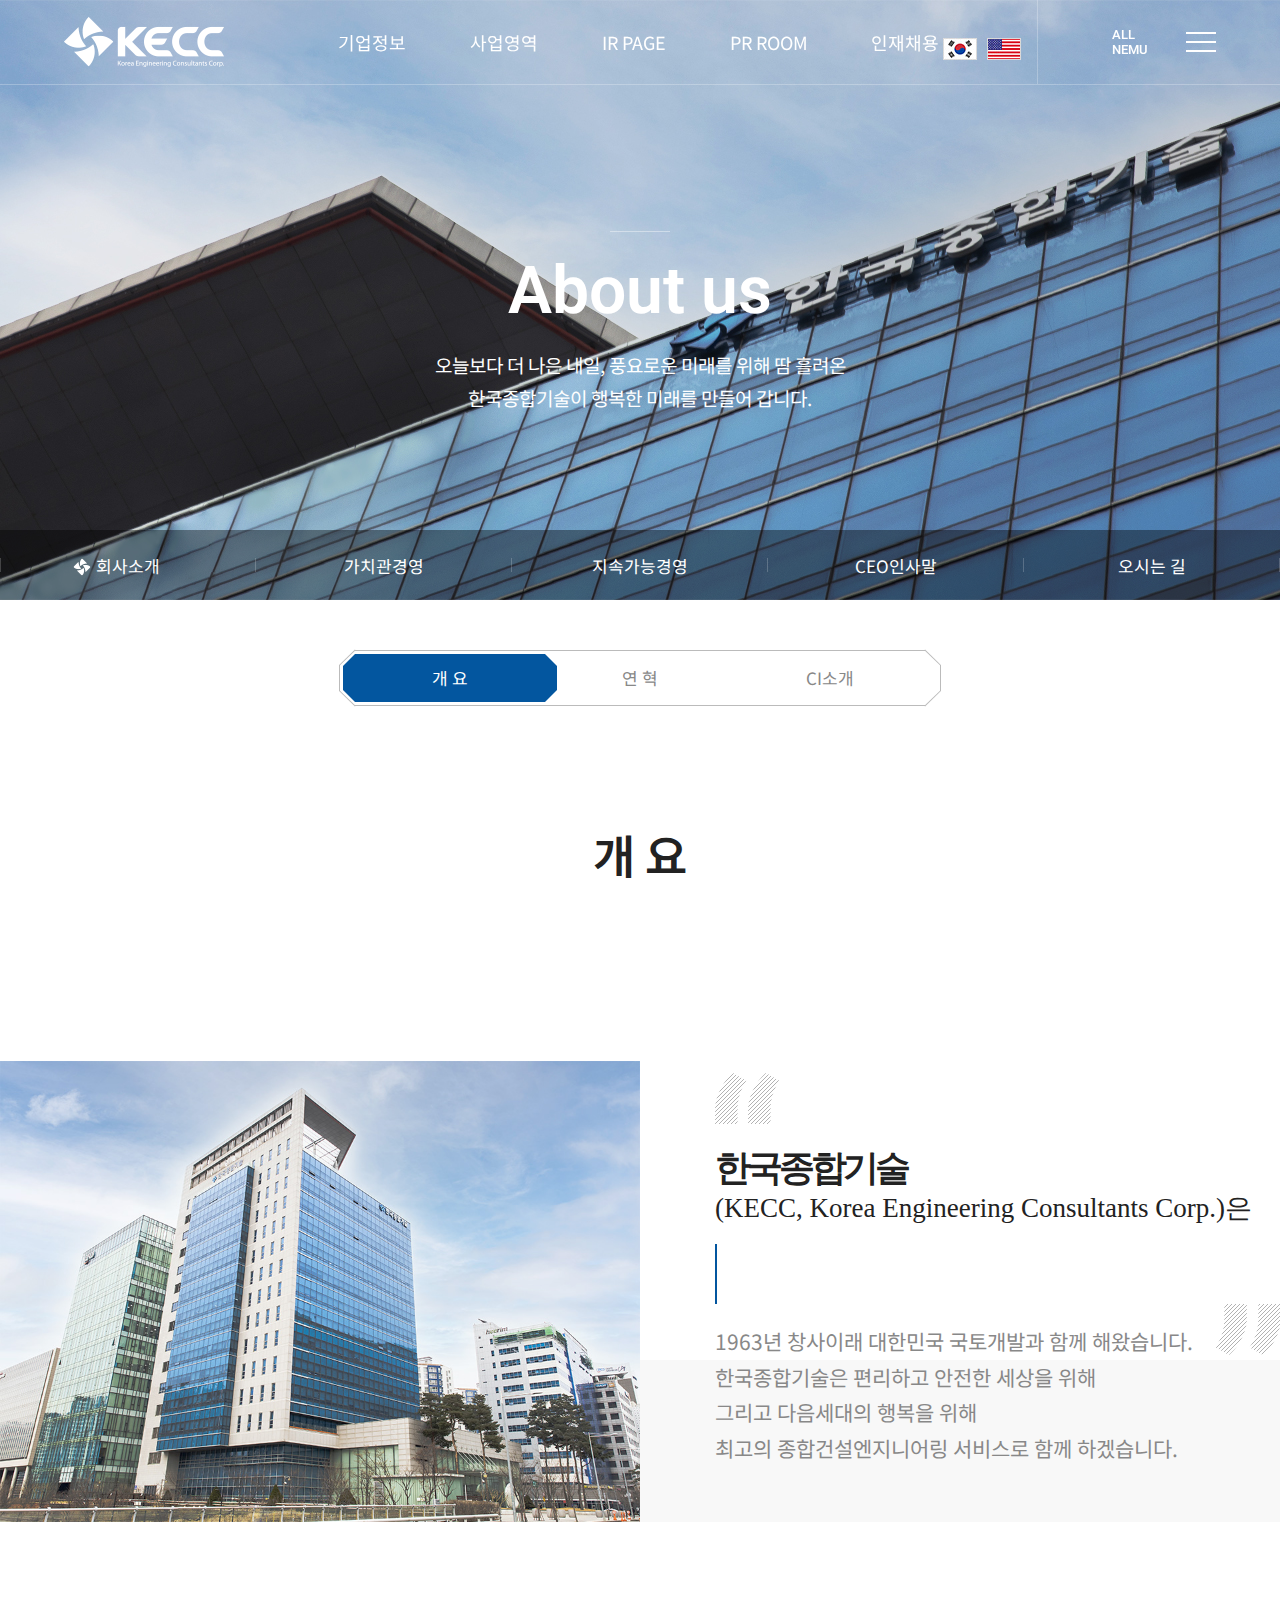
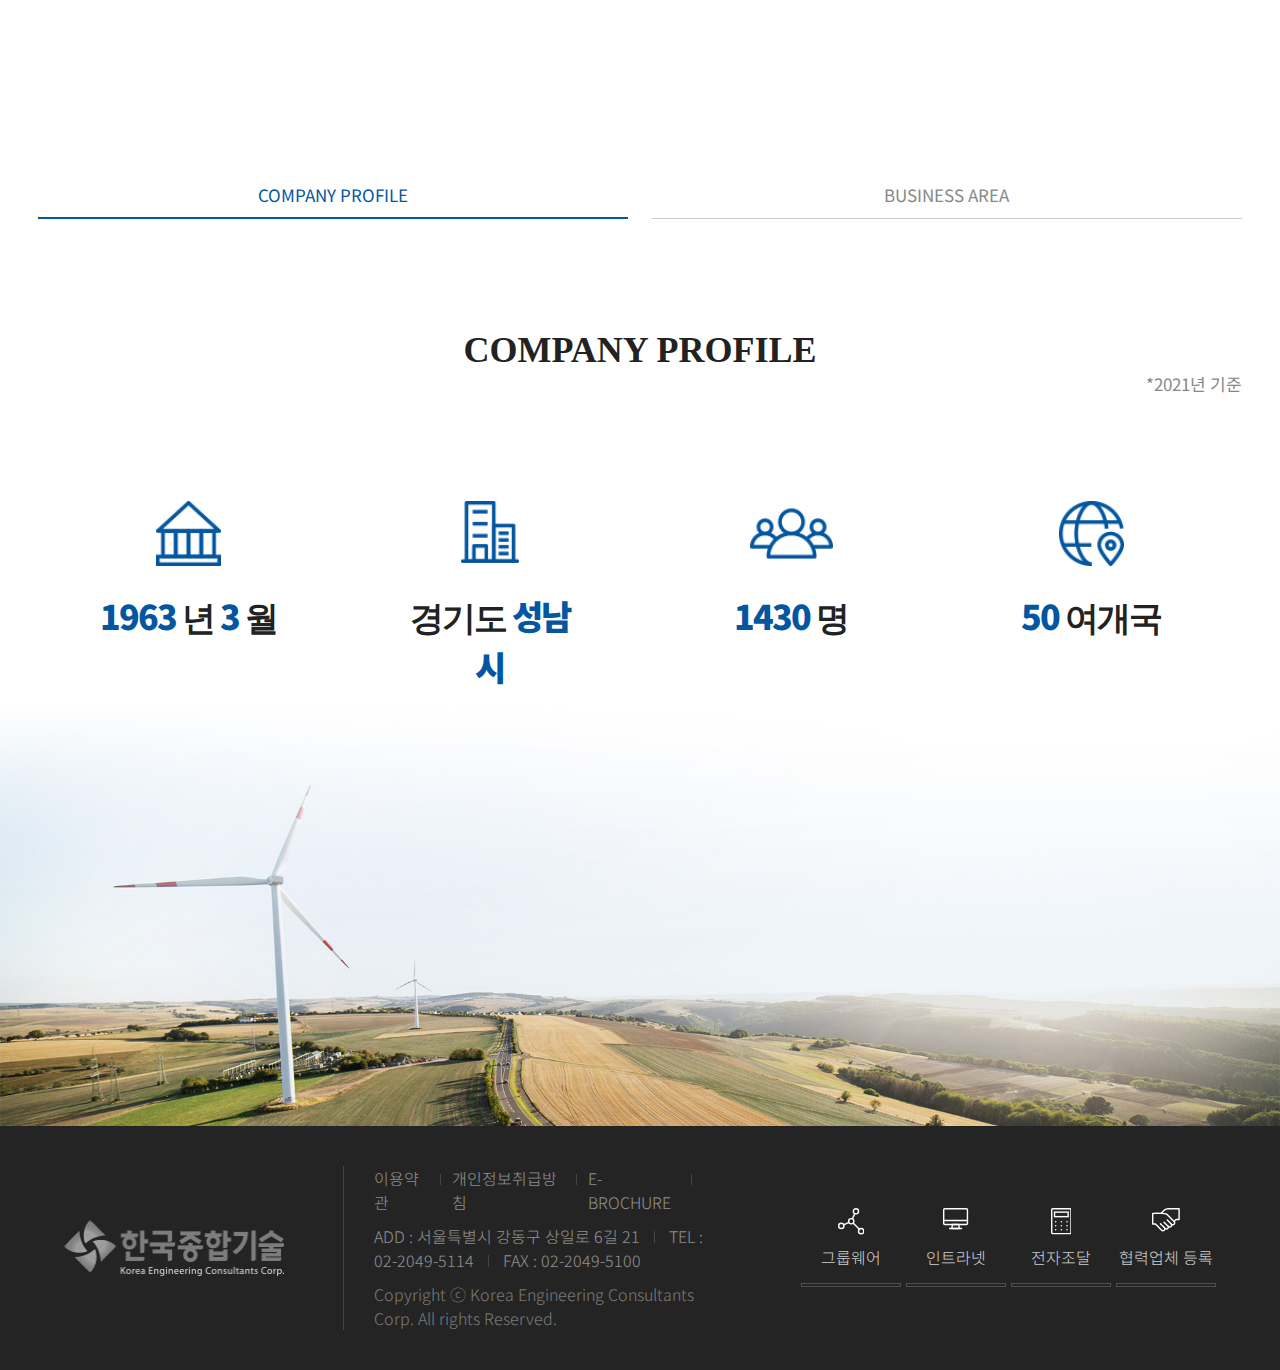
<file: aboutus.html>
<!DOCTYPE html>
<html lang="en">
<head>
    <meta charset="UTF-8">
    <meta http-equiv="X-UA-Compatible" content="IE=edge">
    <meta name="viewport" content="width=device-width, initial-scale=1.0">
    <title>Document</title>

    <link href="css/aboutus.css" rel="stylesheet">

    <script src="js/jquery/jquery-3.6.0.min.js"></script>
    <script src="js/common.js"></script>
    <script src="js/aboutus.js"></script>
    <script src="js/index.js"></script>

</head>
<body>
    
    <header></header>


    <main>


        <div id="contents">

            <section>
                <div class="about">
                    <div class="ab_title">
                        <h2>About us</h2>
                        <p>
                            오늘보다 더 나은 내일, 풍요로운 미래를 위해 땀 흘려온<br>
                            한국종합기술이 행복한 미래를 만들어 갑니다.
                        </p>
                    </div>
                    <div class="ab_sub">
                        <ul>
                            <li class="on">
                                <a href="#">
                                    <span>
                                        <figure>
                                            <img src="img/aboutus/icon/subtabs_chk.png" alt="없엉">
                                        </figure>
                                        회사소개
                                    </span>
                                </a>
                            </li>
                            <li>
                                <a href="#">
                                    <span>
                                        <figure>
                                            <img src="img/aboutus/icon/subtabs_chk.png" alt="없엉">
                                        </figure>
                                        가치관경영
                                    </span>
                                </a>
                            </li>
                            <li>
                                <a href="#">
                                    <span>
                                        <figure>
                                            <img src="img/aboutus/icon/subtabs_chk.png" alt="없엉">
                                        </figure>
                                        지속가능경영
                                    </span>
                                </a>
                            </li>
                            <li>
                                <a href="#">
                                    <span>
                                        <figure>
                                            <img src="img/aboutus/icon/subtabs_chk.png" alt="없엉">
                                        </figure>
                                        CEO인사말
                                    </span>
                                </a>
                            </li>
                            <li>
                                <a href="#">
                                    <span>
                                        <figure>
                                            <img src="img/aboutus/icon/subtabs_chk.png" alt="없엉">
                                        </figure>
                                        오시는 길
                                    </span>
                                </a>
                            </li>
                        </ul>
                    </div>
                </div>
            </section>

            <div class="ab_tabs">
                <div>
                    <div class="l_line">
                        <div></div>
                        <div></div>
                        <div></div>
                    </div>
                    <ul>
                        <li>
                            <a class="on" href="#">
                                개 요
                            </a>
                        </li>
                        <li>
                            <a href="#">
                                연 혁
                            </a>
                        </li>
                        <li>
                            <a href="#">
                                CI소개
                            </a>
                        </li>
                    </ul>
                    <div class="r_line">
                        <div></div>
                        <div></div>
                        <div></div>
                    </div>
                </div>
            </div>

            <div class="ab_con">
                <h3>개 요</h3>
                <div class="page_color">
                    <div class="page_txt">
                        <strong>최고의 기술</strong>
                        로
                        <strong>세상</strong>
                        에 기여하는
                        <strong>행복한 직원</strong>
                        들의 기업,
                        <img src="img/aboutus/icon/logo_kecc.png" alt="없엉">
                    </div>
                </div>
                <div class="section1">
                    <div class="tec">
                        <div class="img">
                            <img src="img/aboutus/m11_sec1_img1.jpg" alt="없엉">
                        </div>
                        <div class="txtarea">
                            <div class="main_t">
                                <div class="slg">
                                    <strong>한국종합기술</strong>
                                    <span>(KECC, Korea Engineering Consultants Corp.)은</span>
                                </div>
                            </div>
                            <p>
                                1963년 창사이래 대한민국 국토개발과 함께 해왔습니다.<br>
                                한국종합기술은 편리하고 안전한 세상을 위해<br>
                                그리고 다음세대의 행복을 위해<br>
                                최고의 종합건설엔지니어링 서비스로 함께 하겠습니다.
                            </p>
                        </div>
                    </div>
                </div>
                <div class="section2">
                    <div class="profile">
                        <h3 class="page_color2">
                            "ESG평가" 
                            <strong>3년연속 최고등급 "A A"</strong>
                            획득
                        </h3>
                        <div class="sec2_tabs">
                            <a class="on">COMPANY PROFILE</a>
                            <a class="">BUSINESS AREA</a>
                        </div>

                        <div class="sec2_tabcons">
                            <!-- COMPANY PROFILE -->
                            <div class="tabcon">
                                <h4>COMPANY PROFILE</h4>
                                <div class="company_profile">
                                    <div class="ex">*2021년 기준</div>
                                    <div class="sec2_ani">
                                        <ul>
                                            <li>
                                                <div class="tit">설립일</div>
                                                <div class="icon">
                                                    <img src="img/aboutus/icon/m11_1_cp_ico1.png" alt="없엉">
                                                </div>
                                                <div class="con">
                                                    <strong>
                                                        <span class="num1">1963</span>
                                                    </strong>
                                                    년
                                                    <strong>
                                                        <span class="num2">3</span>
                                                    </strong>
                                                    월
                                                </div>
                                            </li>
                                            <li>
                                                <div class="tit">본 사</div>
                                                <div class="icon">
                                                    <img class="w32" src="img/aboutus/icon/m11_1_cp_ico2.png" alt="없엉">
                                                </div>
                                                <div class="con">
                                                    경기도
                                                    <strong>
                                                        <span class="txt">성남시</span>
                                                    </strong>
                                                </div>
                                            </li>
                                            <li>
                                                <div class="tit">임직원수</div>
                                                <div class="icon">
                                                    <img class="w46" src="img/aboutus/icon/m11_1_cp_ico3.png" alt="없엉">
                                                </div>
                                                <div class="con">
                                                    <strong>
                                                        <span class="num3">1430</span>
                                                    </strong>
                                                    명
                                                </div>
                                            </li>
                                            <li>
                                                <div class="tit">진출국가</div>
                                                <div class="icon">
                                                    <img src="img/aboutus/icon/m11_1_cp_ico4.png" alt="없엉">
                                                </div>
                                                <div class="con">
                                                    <strong>
                                                        <span class="num4">50</span>
                                                    </strong>
                                                    여개국
                                                </div>
                                            </li>
                                        </ul>
                                    </div>
                                </div>
                            </div>
                            
                            <!-- BUSINESS AREA -->
                            <div class="tabcon tabcon2">
                                <h4>BUSINESS AREA</h4>
                                <div class="bu_tabs">
                                    <ul>
                                        <li class="on">
                                            <a>
                                                <div class="icon"></div>
                                                <div class="tit">사업개발 / 투자</div>
                                            </a>
                                        </li>
                                        <li>
                                            <a>
                                                <div class="icon"></div>
                                                <div class="tit">세부기술용역</div>
                                            </a>
                                        </li>
                                        <li>
                                            <a>
                                                <div class="icon"></div>
                                                <div class="tit">시공 / EPC</div>
                                            </a>
                                        </li>
                                        <li>
                                            <a>
                                                <div class="icon"></div>
                                                <div class="tit">PM / CM</div>
                                            </a>
                                        </li>
                                        <li>
                                            <a>
                                                <div class="icon"></div>
                                                <div class="tit">O&M</div>
                                            </a>
                                        </li>
                                    </ul>
                                </div>
                                <div class="bu_tabcons">
                                    <div class="list on">
                                        <div>
                                            <div class="titarea">
                                                <div class="icon"></div>
                                                <div class="tit">사업개발 / 투자</div>
                                            </div>
                                            <div class="con">
                                                <ul>
                                                    <li>
                                                        정부의 공공사업 및 민간의 사회기반시설 사업에 대한 타당성과 경제성을 평가합니다.<br>
                                                        당사는 PMC, T/K, BTL 등의 사업방식을 통해 사업 전반의 개발과정에 참여하고 있습니다.
                                                    </li>
                                                </ul>
                                            </div>
                                        </div>
                                    </div>
                                    <div class="list">
                                        <div>
                                            <div class="titarea">
                                                <div class="icon"></div>
                                                <div class="tit">세부기술용역</div>
                                            </div>
                                            <div class="con">
                                                <ul>
                                                    <li>
                                                        기본 및 실시설계 : 기본설계 단계에서는 사업에 대한 기본방향과 수행방안을 선정하며, 이후 세부조사와 분석작업을 거쳐<br>
                                                        실제 시공에 대한 실시설계를 수행합니다.
                                                    </li>
                                                    <li>
                                                        ※ 부설 토질시험소 : 국제공인시험기관으로 신뢰성 높은 토질 시험 및 분석평가를 수행하고 있습니다.
                                                    </li>
                                                </ul>
                                            </div>
                                        </div>
                                    </div>
                                    <div class="list">
                                        <div>
                                            <div class="titarea">
                                                <div class="icon"></div>
                                                <div class="tit">시공 / EPC</div>
                                            </div>
                                            <div class="con">
                                                <ul>
                                                    <li>
                                                        시공 : 최고의 기술력과 신뢰를 바탕으로 택지조성, 건설공사 및 시설물 유지보수 등의 사업을 수행합니다.
                                                    </li>
                                                    <li>
                                                        EPC(Engineering, Procurement & Construction) :<br>
                                                        환경 및 에너지 플랜트 사업의 설계, 기자재 공급, 건설공사 등 건설에 필요한 모든 업무를 책임지는 형태의 사업으로 당사는<br>
                                                        기존 설계분야사업을 뛰어넘어 EPC 시장으로 사업영역을 확장하고 있습니다.
                                                    </li>
                                                </ul>
                                            </div>
                                        </div>
                                    </div>
                                    <div class="list">
                                        <div>
                                            <div class="titarea">
                                                <div class="icon"></div>
                                                <div class="tit">PM / CM</div>
                                            </div>
                                            <div class="con">
                                                <ul>
                                                    <li>
                                                        사업타당성 및 경제성 검토부터 시설물의 완공까지 사업 전반의 수행과정이 적절히 이루어지고 있는지 감독하고 관리하며,<br>
                                                        기술지도와 준공 검사 등의 책임감리를 수행합니다.
                                                    </li>
                                                </ul>
                                            </div>
                                        </div>
                                    </div>
                                    <div class="list">
                                        <div>
                                            <div class="titarea">
                                                <div class="icon"></div>
                                                <div class="tit">O&M</div>
                                            </div>
                                            <div class="con">
                                                <ul>
                                                    <li>
                                                        Operation & Maintenance으로 EPC 단계에서부터 시운전, 상업운전 등의 시설 운영을 담당하고 지속적인<br>
                                                        보수 관리를 통해 수익을 창출합니다.
                                                    </li>
                                                </ul>
                                            </div>
                                        </div>
                                    </div>
                                </div>
                            </div>
                        </div>
                    </div>
                </div>
            </div>

        </div>


    </main>


    <footer></footer>


</body>
</html>
</file>
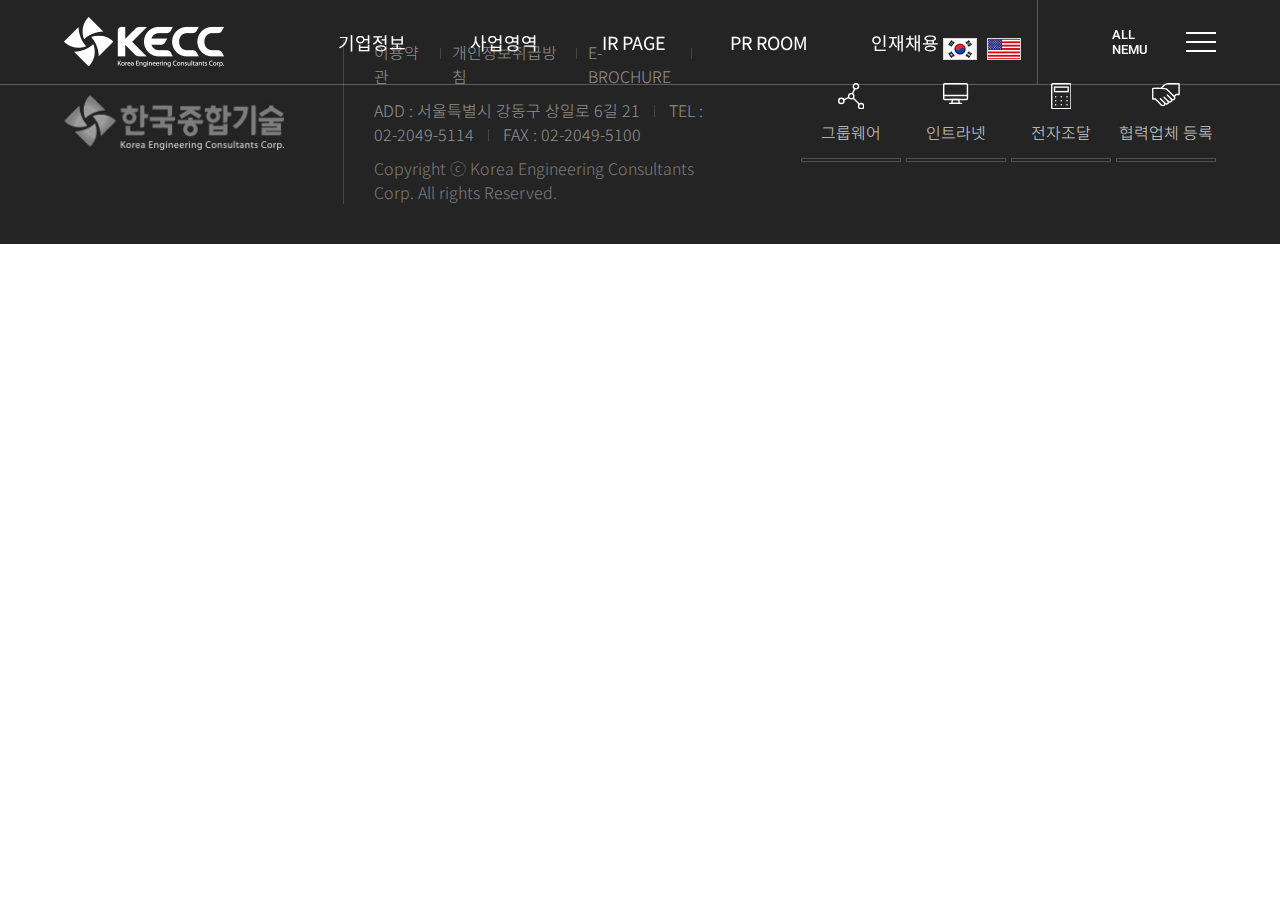
<file: inc.html>
<!DOCTYPE html>
<html lang="en">
<head>
    <meta charset="UTF-8">
    <meta http-equiv="X-UA-Compatible" content="IE=edge">
    <meta name="viewport" content="width=device-width, initial-scale=1.0">
    <title>Document</title>
    <link href="./css/index.css" rel="stylesheet">
</head>
<body>

    <header>
        <div id="header">
            <div class="head">
                <h1>
                    <a href="index.html">로고</a>
                </h1>

                <div class="menucenter">
                    <ul class="nav">
                        <li><a href="aboutus.html">기업정보</a></li>
                        <li><a href="#">사업영역</a></li>
                        <li><a href="#">IR PAGE</a></li>
                        <li><a href="#">PR ROOM</a></li>
                        <li><a href="#">인재채용</a></li>
                    </ul>
                    <ul class="language">
                        <li>
                            <a href="#">
                                <img src="img/main/menu/headermenu/KOREA.jpg" alt="KOREA">
                                <div>KOR</div>
                            </a>
                        </li>
                        <li>
                            <a href="#">
                                <img src="img/main/menu/headermenu/ENGLISH.jpg" alt="ENGLISH">
                                <div>ENG</div>
                            </a>
                        </li>
                    </ul>
                </div>

                <div class="menuright">
                    <div class="btn_menu">
                        <div class="menu_text">ALL NEMU</div>
                        <div class="hamburger">
                            <div></div>
                            <div></div>
                            <div></div>
                        </div>
                    </div>
                </div>

                <div class="pc-allmenu">
                    <div class="allmenu">
                        <div class="submenu on">
                            <h2>기업정보</h2>
                            <div class="sub">
                                <div class="su">
                                    <h3>회사소개</h3>
                                    <ul>
                                        <li><a href="#">개 요</a></li>
                                        <li><a href="#">연 혁</a></li>
                                        <li><a href="#">CI소개</a></li>
                                    </ul>
                                </div>
                                <div class="su">
                                    <h3>가치관경영</h3>
                                    <ul>
                                        <li><a href="#">미 션</a></li>
                                        <li><a href="#">비 전</a></li>
                                        <li><a href="#">행동양식</a></li>
                                    </ul>
                                </div>
                                <div class="su">
                                    <h3>지속가능경영</h3>
                                    <ul>
                                        <li><a href="#">나눔경영</a></li>
                                        <li><a href="#">윤리경영</a></li>
                                        <li><a href="#">품질/환경/안전</a></li>
                                    </ul>
                                </div>
                                <div class="su">
                                    <h3>CEO인사말</h3>
                                    <ul>
                                        <li><a href="#">CEO인사말</a></li>
                                        <li><a href="#">역대CEO</a></li>
                                    </ul>
                                </div>
                                <div class="su">
                                    <h3>오시는 길</h3>
                                </div>
                            </div>
                        </div>
                        <div class="submenu">
                            <h2>사업영역</h2>
                            <div class="sub">
                                <div class="su">
                                    <h3>교통/인프라</h3>
                                    <ul class="con3">
                                        <li><a href="#">도 로</a></li>
                                        <li><a href="#">공 항</a></li>
                                        <li><a href="#">교통계획</a></li>
                                        <li><a href="#">철 도</a></li>
                                        <li><a href="#">항 만</a></li>
                                        <li><a href="#">구 조</a></li>
                                        <li><a href="#">지 반</a></li>
                                    </ul>
                                </div>
                                <div class="su">
                                    <h3>국토개발</h3>
                                    <ul>
                                        <li><a href="#">도시계획·개발</a></li>
                                        <li><a href="#">조경·레저</a></li>
                                        <li><a href="#">스마트시티</a></li>
                                    </ul>
                                </div>
                                <div class="su">
                                    <h3>물/환경</h3>
                                    <ul class="con2">
                                        <li><a href="#">상수도</a></li>
                                        <li><a href="#">하수도</a></li>
                                        <li><a href="#">하천·수자원</a></li>
                                        <li><a href="#">댐·수력발전</a></li>
                                        <li><a href="#">환경평가·<br>환경관리</a></li>
                                    </ul>
                                </div>
                                <div class="su">
                                    <h3>에너지/플랜트</h3>
                                    <ul>
                                        <li><a href="#">플랜트(산업·환경)</a></li>
                                        <li><a href="#">플랜트(발전·에너지)</a></li>
                                        <li><a href="#">환경(에너지)</a></li>
                                    </ul>
                                </div>
                                <div class="su">
                                    <h3>CM/공사</h3>
                                    <ul>
                                        <li><a href="#">CM</a></li>
                                        <li><a href="#">공 사</a></li>
                                    </ul>
                                </div>
                            </div>
                        </div>
                        <div class="submenu">
                            <h2>IR PAGE</h2>
                            <div class="sub">
                                <div class="su">
                                    <ul>
                                        <li>
                                            종업원 지주회사로 새롭게 태어난 한국종합기술의 IR을 소개합니다.
                                        </li>
                                    </ul>
                                    <a class="btn3" href="#">
                                        <svg version="1.1" id="" xmlns="http://www.w3.org/2000/svg" xmlns:xlink="http://www.w3.org/1999/xlink" x="0px" y="0px" width="274px" height="69px" viewBox="0 0 273.57 68.59" enable-background="new 0 0 273.57 68.59" xml:space="preserve">
                                            <g>
                                                <polygon fill="none" stroke="#FFFFFF" stroke-width="1.4" stroke-miterlimit="10" points="17.2,0.7 0.7,17.2 0.7,41.2 17.2,57.7 226.2,57.7 242.7,41.2 242.7,17.2 226.2,0.7 " class="btn_line1"></polygon>								
                                            </g>
                                            <text x="25" y="51%" fill="#fff" font-size="15" font-family="Noto Sans KR">IR PAGE 사이트 바로가기</text>
                                            <text x="210" y="48%" fill="#fff" font-size="10" font-family="'Roboto'">▶</text>
                                        </svg>
                                    </a>
                                </div>
                            </div>
                        </div>
                        <div class="submenu">
                            <h2>PR ROOM</h2>
                            <div class="sub">
                                <div class="su">
                                    <h3>회사소식</h3>
                                    <ul>
                                        <li><a href="#">뉴 스</a></li>
                                        <li><a href="#">수상소식</a></li>
                                    </ul>
                                </div>
                                <div class="su">
                                    <h3>임직원소식</h3>
                                    <ul>
                                        <li><a href="#">올해를빛낸얼굴</a></li>
                                    </ul>
                                </div>
                                <div class="su">
                                    <h3>IR BOOK</h3>
                                </div>
                                <div class="su">
                                    <h3>전자공고</h3>
                                </div>
                                <div class="su">
                                    <h3>e-Brochure</h3>
                                </div>
                            </div>
                        </div>
                        <div class="submenu">
                            <h2>인재채용</h2>
                            <div class="sub">
                                <div class="su">
                                    <h3>채용안내</h3>
                                    <ul>
                                        <li><a href="#">채용절차</a></li>
                                        <li><a href="#">인재상</a></li>
                                        <li><a href="#">복리후생</a></li>
                                    </ul>
                                </div>
                                <div class="su">
                                    <h3>채용지원</h3>
                                    <ul>
                                        <li><a href="#">수시채용</a></li>
                                        <li><a href="#">공개채용</a></li>
                                    </ul>
                                </div>
                            </div>
                        </div>
                    </div>
                </div>

            </div>

            <div class="pc-topmenu">
                <div>
                    <div class="topmenu" style="display: block;">
                        <div class="title">기업정보</div>
                        <div class="submenu">
                            <div class="sub">
                                <h3>
                                    <a href="#">회사소개</a>
                                </h3>
                                <ul>
                                    <li><a href="#">개 요</a></li>
                                    <li><a href="#">연 혁</a></li>
                                    <li><a href="#">CI소개</a></li>
                                </ul>
                            </div>
                            <div class="sub">
                                <h3>
                                    <a href="#">가치관경영</a>
                                </h3>
                                <ul>
                                    <li><a href="#">미 션</a></li>
                                    <li><a href="#">비 전</a></li>
                                    <li><a href="#">행동양식</a></li>
                                </ul>
                            </div>
                            <div class="sub">
                                <h3>
                                    <a href="#">지속가능경영</a>
                                </h3>
                                <ul>
                                    <li><a href="#">나눔경영</a></li>
                                    <li><a href="#">윤리경영</a></li>
                                    <li><a href="#">품질/환경/안전</a></li>
                                </ul>
                            </div>
                            <div class="sub">
                                <h3>
                                    <a href="#">CEO인사말</a>
                                </h3>
                                <ul>
                                    <li><a href="#">CEO인사말</a></li>
                                    <li><a href="#">역대CEO</a></li>
                                </ul>
                            </div>
                            <div class="sub">
                                <h3><a href="#">오시는 길</a></h3>
                            </div>
                        </div>
                    </div>

                    <div class="topmenu" style="display: none;">
                        <div class="title">사업영역</div>
                        <div class="submenu">
                            <div class="sub">
                                <h3>
                                    <a href="#">교통/인프라</a>
                                </h3>
                                <ul>
                                    <li><a href="#">도 로</a></li>
                                    <li><a href="#">공 항</a></li>
                                    <li><a href="#">교통계획</a></li>
                                    <li><a href="#">철 도</a></li>
                                    <li><a href="#">항 만</a></li>
                                    <li><a href="#">구 조</a></li>
                                    <li><a href="#">지 반</a></li>
                                </ul>
                            </div>
                            <div class="sub">
                                <h3>
                                    <a href="#">국토개발</a></h3>
                                <ul>
                                    <li><a href="#">도시계획·개발</a></li>
                                    <li><a href="#">조경·레저</a></li>
                                    <li><a href="#">스마트시티</a></li>
                                </ul>
                            </div>
                            <div class="sub">
                                <h3>
                                    <a href="#">물/환경</a>
                                </h3>
                                <ul>
                                    <li><a href="#">상수도</a></li>
                                    <li><a href="#">하수도</a></li>
                                    <li><a href="#">하천·수자원</a></li>
                                    <li><a href="#">댐·수력발전</a></li>
                                    <li><a href="#">환경평가·환경관리</a></li>
                                </ul>
                            </div>
                            <div class="sub">
                                <h3>
                                    <a href="#">에너지/플랜트</a>
                                </h3>
                                <ul>
                                    <li><a href="#">플랜트(산업·환경)</a></li>
                                    <li><a href="#">플랜트(발전·에너지)</a></li>
                                    <li><a href="#">환경(에너지)</a></li>
                                </ul>
                            </div>
                            <div class="sub">
                                <h3>
                                    <a href="#">CM/공사</a></h3>
                                <ul>
                                    <li><a href="#">CM</a></li>
                                    <li><a href="#">공 사</a></li>
                                </ul>
                            </div>
                        </div>
                    </div>

                    <div class="topmenu" style="display: none;">
                        <div class="title">투자정보</div>
                        <div class="submenu">
                            <div class="sub">
                                <h3>
                                    종업원 지주회사로 새롭게 태어난<br>
                                    한국종합기술의 IR을 소개합니다.
                                </h3>
                                <div class="btn">
                                    <a class="btn_st2" href="#">
                                        <svg version="1.1" id="" xmlns="http://www.w3.org/2000/svg" xmlns:xlink="http://www.w3.org/1999/xlink" x="0px" y="0px" width="274px" height="69px" viewBox="0 0 273.57 68.59" enable-background="new 0 0 273.57 68.59" xml:space="preserve">
                                            <g>
                                                <polygon fill="none" stroke="#FFFFFF" stroke-width="1.4" stroke-miterlimit="10" points="17.2,0.7 0.7,17.2 0.7,41.2 17.2,57.7 226.2,57.7 242.7,41.2 242.7,17.2 226.2,0.7 " class="btn_line1"></polygon>								
                                            </g>
                                            <text x="25" y="51%" fill="#03569f" font-size="15" font-family="Noto Sans KR">IR PAGE 사이트 바로가기</text>
                                            <text x="210" y="48%" fill="#03569f" font-size="10" font-family="'Roboto'">▶</text>
                                        </svg>
                                    </a>
                                </div>
                            </div>
                        </div>
                    </div>

                    <div class="topmenu" style="display: none;">
                        <div class="title">PR ROOM</div>
                        <div class="submenu">
                            <div class="sub">
                                <h3>
                                    <a href="#">회사소식</a></h3>
                                <ul>
                                    <li><a href="#">뉴 스</a></li>
                                    <li><a href="#">수상소식</a></li>
                                </ul>
                            </div>
                            <div class="sub">
                                <h3>
                                    <a href="#">임직원소식</a>
                                </h3>
                                <ul>
                                    <li><a href="#">올해를빛낸얼굴</a></li>
                                </ul>
                            </div>
                            <div class="sub">
                                <h3>
                                    <a href="#">IR BOOK</a>
                                </h3>
                            </div>
                            <div class="sub">
                                <h3>
                                    <a href="#">전자공고</a>
                                </h3>
                            </div>
                            <div class="sub">
                                <h3>
                                    <a href="#">e-Brochure</a>
                                </h3>
                            </div>
                        </div>
                    </div>

                    <div class="topmenu" style="display: none;">
                        <div class="title">인재채용</div>
                        <div class="submenu">
                            <div class="sub">
                                <h3>
                                    <a href="#">채용안내</a>
                                </h3>
                                <ul>
                                    <li><a href="#">채용절차</a></li>
                                    <li><a href="#">인재상</a></li>
                                    <li><a href="#">복리후생</a></li>
                                </ul>
                            </div>
                            <div class="sub">
                                <h3>
                                    <a href="#">채용지원</a>
                                </h3>
                                <ul>
                                    <li><a href="#">수시채용</a></li>
                                    <li><a href="#">공개채용</a></li>
                                </ul>
                            </div>
                        </div>
                    </div>
                     
                </div>
            </div>

        </div>
    </header>



    <footer>
        <div>
            <div class="foot" id="footer">
                <h1>
                    <img src="img/main/footer/foot_logo.jpg" alt="없엉">
                </h1>
                <div class="ft_info">
                    <ul>
                        <li>
                            <a class="foot_pop">이용약관</a>
                        </li>
                        <li>
                            <a class="foot_pop">개인정보취급방침</a>
                        </li>
                        <li>
                            <a class="foot_pop">E-BROCHURE</a>
                        </li>
                    </ul>
                    <div class="address">
                        ADD : 서울특별시 강동구 상일로 6길 21
                        <span class="line"></span>
                        TEL : 02-2049-5114
                        <span class="line"></span>
                        FAX : 02-2049-5100
                    </div>
                    <div class="copy">
                        Copyright ⓒ Korea Engineering Consultants Corp. All rights Reserved.
                    </div>
                </div>
                <div class="ft_link">
                    <ul>
                        <li>
                            <a href="#">
                                <div class="icon">
                                    <svg version="1.1" id="" xmlns="http://www.w3.org/2000/svg" xmlns:xlink="http://www.w3.org/1999/xlink" x="0px" y="0px" width="26.48px" height="26.481px" viewBox="-1.24 0.76 26.48 26.481" style="stroke-dashoffset: 200px;">
                                        <g class="" style="stroke-dashoffset: 200px;">
                                            <circle fill="none" stroke="#FFFFFF" stroke-width="1.4" stroke-miterlimit="10" cx="12" cy="14" r="2.612" class="" style="stroke-dashoffset: 200px;"></circle>
                                            <circle fill="none" stroke="#FFFFFF" stroke-width="1.4" stroke-miterlimit="10" cx="16.702" cy="4.072" r="2.612" class="" style="stroke-dashoffset: 200px;"></circle>
                                            <circle fill="none" stroke="#FFFFFF" stroke-width="1.4" stroke-miterlimit="10" cx="21.927" cy="23.929" r="2.613" class="" style="stroke-dashoffset: 200px;"></circle>
                                            <circle fill="none" stroke="#FFFFFF" stroke-width="1.4" stroke-miterlimit="10" cx="2.072" cy="18.703" r="2.612" class="" style="stroke-dashoffset: 200px;"></circle>
                                            <line fill="#FFFFFF" stroke="#FFFFFF" stroke-width="1.4" stroke-miterlimit="10" x1="13.847" y1="15.848" x2="19.886" y2="21.888" class="" style="stroke-dashoffset: 200px;"></line>
                                            <line fill="none" stroke="#FFFFFF" stroke-width="1.4" stroke-miterlimit="10" x1="4.432" y1="17.585" x2="9.641" y2="15.117" class="" style="stroke-dashoffset: 200px;"></line>
                                            <line fill="none" stroke="#FFFFFF" stroke-width="1.4" stroke-miterlimit="10" x1="13.117" y1="11.642" x2="15.585" y2="6.432" class="" style="stroke-dashoffset: 200px;"></line>
                                        </g>
                                    </svg>
                                </div>
                                <div class="icon_txt">그룹웨어</div>
                            </a>
                        </li>
                        <li>
                            <a href="#">
                                <div class="icon">
                                    <svg version="1.1" id="" xmlns="http://www.w3.org/2000/svg" xmlns:xlink="http://www.w3.org/1999/xlink" x="0px" y="0px" width="25.161px" height="21.201px" viewBox="-0.981 0.4 25.161 21.201" enable-background="new -0.981 0.4 25.161 21.201" xml:space="preserve" class="" style="stroke-dashoffset: 200px;">
                                        <g class="" style="stroke-dashoffset: 200px;">
                                            <path fill="none" stroke="#FFFFFF" stroke-width="1.4" stroke-linecap="round" stroke-linejoin="round" stroke-miterlimit="10" d="
                                                M0.709,1.101h21.783c0.545,0,0.988,0.443,0.988,0.991v13.859c0,0.548-0.443,0.99-0.988,0.99H0.709c-0.546,0-0.99-0.442-0.99-0.99
                                                V2.092C-0.281,1.544,0.163,1.101,0.709,1.101z" class="" style="stroke-dashoffset: 200px;"></path>
                                            <line fill="none" stroke="#FFFFFF" stroke-width="1.4" stroke-linecap="round" stroke-linejoin="round" stroke-miterlimit="10" x1="17.54" y1="20.901" x2="5.66" y2="20.901" class="" style="stroke-dashoffset: 200px;"></line>							
                                            <polygon fill="none" stroke="#FFFFFF" stroke-width="1.4" stroke-linecap="round" stroke-linejoin="round" stroke-miterlimit="10" points="
                                            14.819,16.941 8.383,16.941 7.888,20.901 15.312,20.901 	" class="" style="stroke-dashoffset: 200px;"></polygon>
                                            <line fill="none" stroke="#FFFFFF" stroke-width="1.4" stroke-linecap="round" stroke-linejoin="round" stroke-miterlimit="10" x1="23.48" y1="12.98" x2="-0.281" y2="12.98" class="" style="stroke-dashoffset: 200px;"></line>
                                        </g>
                                    </svg>
                                </div>
                                <div class="icon_txt">인트라넷</div>
                            </a>
                        </li>
                        <li>
                            <a href="#">
                                <div class="icon">
                                    <svg version="1.1" id="" xmlns="http://www.w3.org/2000/svg" xmlns:xlink="http://www.w3.org/1999/xlink" x="0px" y="0px" width="20.692px" height="26.365px" viewBox="-0.945 0.819 20.692 26.365" enable-background="new -0.945 0.819 20.692 26.365" xml:space="preserve">
                                        <g>
                                            <path fill="none" stroke="#FFFFFF" stroke-width="1.4" stroke-miterlimit="10" d="M17.911,26.484H0.889
                                                c-0.627,0-1.134-0.509-1.134-1.134V2.652c0-0.625,0.507-1.133,1.134-1.133h17.022c0.627,0,1.136,0.508,1.136,1.133v22.698
                                                C19.047,25.976,18.538,26.484,17.911,26.484z"></path>
                                            <rect x="2.591" y="4.926" fill="none" stroke="#FFFFFF" stroke-width="1.4" stroke-miterlimit="10" width="13.618" height="4.536"></rect>
                                        </g>
                                        <g>
                                            <circle fill="#FFFFFF" cx="9.4" cy="14.568" r="0.78"></circle>
                                            <circle fill="#FFFFFF" cx="15.074" cy="14.568" r="0.78"></circle>
                                            <circle fill="#FFFFFF" cx="3.726" cy="14.568" r="0.78"></circle>
                                            <circle fill="#FFFFFF" cx="9.4" cy="18.541" r="0.781"></circle>
                                            <circle fill="#FFFFFF" cx="15.074" cy="18.541" r="0.781"></circle>
                                            <circle fill="#FFFFFF" cx="3.726" cy="18.541" r="0.781"></circle>
                                            <circle fill="#FFFFFF" cx="9.4" cy="22.512" r="0.778"></circle>
                                            <circle fill="#FFFFFF" cx="15.074" cy="22.512" r="0.778"></circle>
                                            <circle fill="#FFFFFF" cx="3.726" cy="22.512" r="0.778"></circle>
                                        </g>
                                    </svg>
                                </div>
                                <div class="icon_txt">전자조달</div>
                            </a>
                        </li>
                        <li>
                            <a href="#">
                                <div class="icon">
                                    <svg version="1.1" id="" xmlns="http://www.w3.org/2000/svg" xmlns:xlink="http://www.w3.org/1999/xlink" x="0px" y="0px" width="27.8px" height="23.4px" viewBox="-0.699 -0.999 27.8 23.4" enable-background="new -0.699 -0.999 27.8 23.4" xml:space="preserve">
                                        <g>
                                            <path fill="none" stroke="#FFFFFF" stroke-width="1.4" stroke-linecap="round" stroke-linejoin="round" stroke-miterlimit="10" d="
                                                M8.504,4.354L4.4,4.318c0,0-4.399,0.007-4.399,0.008v10.719H3c0.212,0.319,0.459,0.623,0.742,0.907l1.887,1.886
                                                c0.03,0.036,0.055,0.074,0.088,0.107l3.217,3.218c0.359,0.358,0.829,0.538,1.3,0.538s0.941-0.18,1.3-0.538
                                                c0.718-0.719,0.718-1.882,0-2.6l0.958,0.943c0.359,0.359,0.83,0.538,1.3,0.538c0.471,0,0.941-0.18,1.299-0.538
                                                c0.71-0.711,0.716-1.854,0.021-2.573l0.583,0.582c0.37,0.37,0.855,0.556,1.343,0.556c0.485,0,0.971-0.186,1.341-0.556
                                                c0.743-0.741,0.743-1.944,0-2.686l0.382,0.381c0.37,0.37,0.856,0.556,1.342,0.556c0.486,0,0.972-0.186,1.343-0.556
                                                c0.741-0.741,0.741-1.943,0-2.686l-6.547-6.574c-0.448-0.449-0.968-0.813-1.529-1.082C13.368,4.869,12.607,4.391,8.504,4.354z"></path>								
                                                <line fill="none" stroke="#FFFFFF" stroke-width="1.4" stroke-linecap="round" stroke-linejoin="round" stroke-miterlimit="10" x1="15.111" y1="16.934" x2="11.326" y2="13.148"></line>								
                                                <line fill="none" stroke="#FFFFFF" stroke-width="1.4" stroke-linecap="round" stroke-linejoin="round" stroke-miterlimit="10" x1="11.533" y1="18.563" x2="7.747" y2="14.777"></line>								
                                                <line fill="none" stroke="#FFFFFF" stroke-width="1.4" stroke-linecap="round" stroke-linejoin="round" stroke-miterlimit="10" x1="18.378" y1="14.83" x2="14.593" y2="11.045"></line>
                                                <path fill="none" stroke="#FFFFFF" stroke-width="1.4" stroke-linecap="round" stroke-linejoin="round" stroke-miterlimit="10" d="			M21.459,12.542l1.2-1.198c0.283-0.284,0.53-0.588,0.742-0.907H26.4V-0.282c0,0-9.479-0.017-10.923-0.017h-0.011
                                                c-1.486,0-2.913,0.591-3.964,1.642L8.504,4.354"></path>
                                        </g>
                                    </svg>
                                </div>
                                <div class="icon_txt">협력업체 등록</div>
                            </a>
                        </li>
                    </ul>
                </div>
            </div>
        </div>
    </footer>
</body>
</html>
</file>
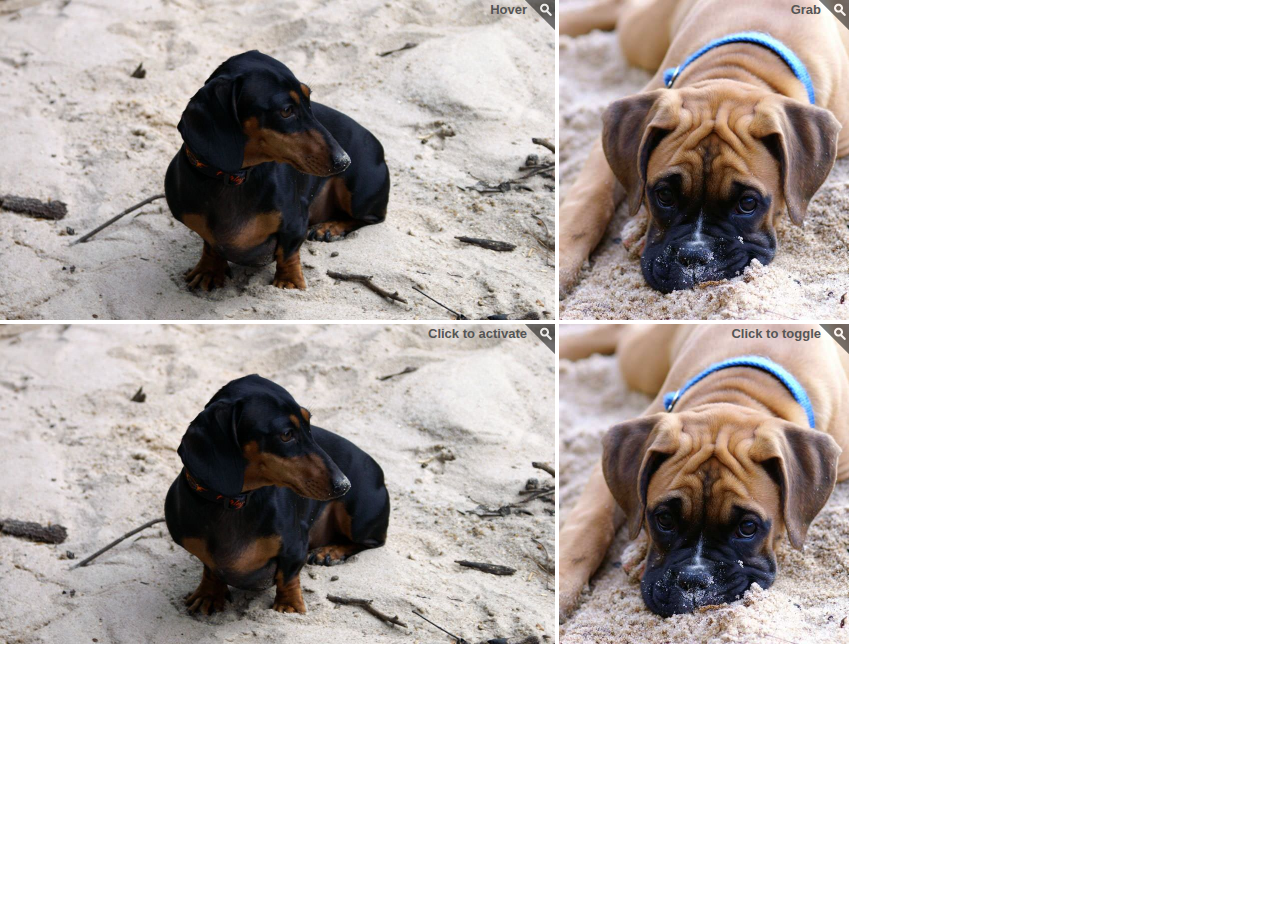
<file: js/jquery/zoom-master/demo.html>
<!DOCTYPE html>
<html>
<head>
	<meta charset='utf-8'/>
	<title>jQuery Zoom Demo</title>
	<style>
		/* styles unrelated to zoom */
		* { border:0; margin:0; padding:0; }
		p { position:absolute; top:3px; right:28px; color:#555; font:bold 13px/1 sans-serif;}

		/* these styles are for the demo, but are not required for the plugin */
		.zoom {
			display:inline-block;
			position: relative;
		}
		
		/* magnifying glass icon */
		.zoom:after {
			content:'';
			display:block; 
			width:33px; 
			height:33px; 
			position:absolute; 
			top:0;
			right:0;
			background:url(icon.png);
		}

		.zoom img {
			display: block;
		}

		.zoom img::selection { background-color: transparent; }

		#ex2 img:hover { cursor: url(grab.cur), default; }
		#ex2 img:active { cursor: url(grabbed.cur), default; }
	</style>
	<script src='http://ajax.googleapis.com/ajax/libs/jquery/1.10.2/jquery.min.js'></script>
	<script src='jquery.zoom.js'></script>
	<script>
		$(document).ready(function(){
			$('#ex1').zoom();
			$('#ex2').zoom({ on:'grab' });
			$('#ex3').zoom({ on:'click' });			 
			$('#ex4').zoom({ on:'toggle' });
		});
	</script>
</head>
<body>
	<span class='zoom' id='ex1'>
		<img src='daisy.jpg' width='555' height='320' alt='Daisy on the Ohoopee'/>
		<p>Hover</p>
	</span>
	<span class='zoom' id='ex2'>
		<img src='roxy.jpg' width='290' height='320' alt='Roxy on the Ohoopee'/>
		<p>Grab</p>
	</span>
	<span class='zoom' id='ex3'>
		<img src='daisy.jpg' width='555' height='320' alt='Daisy on the Ohoopee'/>
		<p>Click to activate</p>
	</span>
	<span class='zoom' id='ex4'>
		<img src='roxy.jpg' width='290' height='320' alt='Roxy on the Ohoopee'/>
		<p>Click to toggle</p>
	</span>
</body>
</html>
</file>
<file: css/aboutus.css>
@charset "UTF-8";
@import url("https://fonts.googleapis.com/css2?family=Noto+Sans+KR:wght@100;300;400;500;700;900&display=swap");
@import url("https://fonts.googleapis.com/css2?family=Montserrat:ital,wght@0,100;0,200;0,300;0,400;0,500;0,600;0,700;0,800;0,900;1,100;1,200;1,300;1,400;1,500;1,600;1,700;1,800;1,900&display=swap");
@import url("https://fonts.googleapis.com/css2?family=Roboto:ital,wght@0,100;0,300;0,400;0,500;0,700;0,900;1,100;1,300;1,400;1,500;1,700;1,900&display=swap");
html, body {
  margin: 0;
}

ul, li, ol {
  list-style-type: none;
  margin: 0;
  padding: 0;
}

h1, h2, h3, h4, h5, h6, figure, p {
  margin: 0;
}

img {
  vertical-align: middle;
  width: 100%;
}

a {
  text-decoration: none;
}

div {
  display: block;
}

*, ::before, ::after {
  -webkit-box-sizing: border-box;
          box-sizing: border-box;
  font-family: "Noto Sans KR","돋움",dotum,sans-serif;
}

header > #header {
  position: fixed;
  left: 0;
  top: 0;
  z-index: 1000;
  width: 100%;
  display: block;
}

header > #header .head {
  display: -webkit-box;
  display: -ms-flexbox;
  display: flex;
  -webkit-box-align: center;
      -ms-flex-align: center;
          align-items: center;
  -webkit-box-pack: justify;
      -ms-flex-pack: justify;
          justify-content: space-between;
  position: relative;
  z-index: 1000;
  -webkit-box-sizing: border-box;
          box-sizing: border-box;
  width: 100%;
  height: 85px;
  padding: 0 5%;
  border-bottom: 1px solid rgba(255, 255, 255, 0.25);
}

header > #header .head h1 a {
  display: block;
  width: 160px;
  height: 50px;
  background: url(../img/icon/logo1.png) no-repeat;
  background-size: cover;
  text-indent: -9999px;
}

header > #header .head .menucenter {
  position: relative;
  width: calc(100% - 160px - 194px);
  height: 100%;
  border-right: 1px solid rgba(255, 255, 255, 0.25);
}

header > #header .head .menucenter .nav {
  display: -webkit-box;
  display: -ms-flexbox;
  display: flex;
  -webkit-box-pack: center;
      -ms-flex-pack: center;
          justify-content: center;
}

header > #header .head .menucenter .nav li {
  margin: 0 4%;
}

header > #header .head .menucenter .nav li a {
  font-size: 18px;
  color: #fff;
  line-height: 85px;
}

header > #header .head .menucenter .nav li.active {
  -webkit-box-shadow: 0 -2px 0 #03569f inset;
          box-shadow: 0 -2px 0 #03569f inset;
}

header > #header .head .menucenter .language {
  position: absolute;
  right: 2%;
  top: 34px;
  display: -webkit-box;
  display: -ms-flexbox;
  display: flex;
}

header > #header .head .menucenter .language li {
  margin-left: 10px;
  text-align: center;
}

header > #header .head .menucenter .language li a {
  color: #fff;
}

header > #header .head .menucenter .language li a img {
  width: 100%;
}

header > #header .head .menucenter .language li a div {
  font-size: 14px;
  opacity: 0;
}

header > #header .head .menucenter .language li:hover div {
  opacity: 1;
}

header > #header .head .menuright {
  display: -webkit-box;
  display: -ms-flexbox;
  display: flex;
  -webkit-box-align: center;
      -ms-flex-align: center;
          align-items: center;
  -webkit-box-pack: end;
      -ms-flex-pack: end;
          justify-content: flex-end;
  width: 14%;
  height: 100%;
  padding-left: 5%;
  cursor: pointer;
}

header > #header .head .menuright .btn_menu {
  display: -webkit-inline-box;
  display: -ms-inline-flexbox;
  display: inline-flex;
  -webkit-box-align: center;
      -ms-flex-align: center;
          align-items: center;
  cursor: pointer;
  position: relative;
  z-index: 3000;
}

header > #header .head .menuright .btn_menu .menu_text {
  font-family: "Roboto";
  font-size: 13px;
  color: #fff;
  font-weight: 500;
  display: block;
}

header > #header .head .menuright .btn_menu .hamburger {
  position: relative;
  z-index: 1100;
  width: 30px;
  height: 20px;
  margin-left: 13px;
  display: block;
}

header > #header .head .menuright .btn_menu .hamburger div {
  width: 100%;
  height: 2px;
  margin-bottom: 7px;
  background: #fff;
}

header > #header .head .menuright .btn_menu.openmenu .hamburger div:nth-child(1) {
  width: 100%;
  -webkit-transform: translateY(9px) rotate(45deg);
          transform: translateY(9px) rotate(45deg);
}

header > #header .head .menuright .btn_menu.openmenu .hamburger div:nth-child(2) {
  opacity: 0;
}

header > #header .head .menuright .btn_menu.openmenu .hamburger div:nth-child(3) {
  width: 100%;
  -webkit-transform: translateY(-9.1px) rotate(-45deg);
          transform: translateY(-9.1px) rotate(-45deg);
}

header > #header .head .pc-allmenu {
  position: absolute;
  left: 0;
  top: -100vh;
  z-index: 1000;
  width: 100%;
  height: 100vh;
  background: url(../img/main/menu/sidemenu/bg_allmenu.jpg) no-repeat center;
  background-size: cover;
  background-attachment: fixed;
  -webkit-transition: all 1s cubic-bezier(0.67, 0.34, 0.24, 1);
  transition: all 1s cubic-bezier(0.67, 0.34, 0.24, 1);
}

header > #header .head .pc-allmenu .allmenu {
  -webkit-box-sizing: border-box;
          box-sizing: border-box;
  width: 100%;
  height: 100%;
  padding: 60px 0 0;
}

header > #header .head .pc-allmenu .allmenu .submenu {
  display: -webkit-box;
  display: -ms-flexbox;
  display: flex;
  position: relative;
  -webkit-box-sizing: border-box;
          box-sizing: border-box;
  height: 20%;
  padding: 38px 5% 0;
}

header > #header .head .pc-allmenu .allmenu .submenu h2 {
  width: 15%;
  font-size: 26px;
  color: #fff;
  font-weight: 500;
  line-height: 90%;
  -webkit-transform: translateX(40px);
          transform: translateX(40px);
  opacity: 0;
}

header > #header .head .pc-allmenu .allmenu .submenu .sub {
  width: 85%;
  display: -webkit-box;
  display: -ms-flexbox;
  display: flex;
  -webkit-transform: translateX(40px);
          transform: translateX(40px);
  opacity: 0;
}

header > #header .head .pc-allmenu .allmenu .submenu .sub .su {
  -webkit-box-sizing: border-box;
          box-sizing: border-box;
  width: 20%;
  padding-right: 50px;
}

header > #header .head .pc-allmenu .allmenu .submenu .sub .su h3 {
  font-size: 19px;
  color: #50ccff;
  font-weight: 500;
  line-height: 90%;
}

header > #header .head .pc-allmenu .allmenu .submenu .sub .su ul {
  margin-top: 20px;
}

header > #header .head .pc-allmenu .allmenu .submenu .sub .su ul li {
  font-size: 17px;
  color: rgba(255, 255, 255, 0.6);
  font-weight: 300;
  margin-bottom: 0px;
}

header > #header .head .pc-allmenu .allmenu .submenu .sub .su ul li a {
  font-size: 17px;
  color: rgba(255, 255, 255, 0.6);
  font-weight: 300;
}

header > #header .head .pc-allmenu .allmenu .submenu .sub .su ul li a:hover {
  border-bottom: 1px solid rgba(255, 255, 255, 0.6);
}

header > #header .head .pc-allmenu .allmenu .submenu .sub .su .con3 {
  -webkit-column-count: 3;
          column-count: 3;
}

header > #header .head .pc-allmenu .allmenu .submenu .sub .su .con2 {
  -webkit-column-count: 2;
          column-count: 2;
}

header > #header .head .pc-allmenu .allmenu .submenu:nth-of-type(3) {
  display: -webkit-box;
  display: -ms-flexbox;
  display: flex;
  position: relative;
  -webkit-box-sizing: border-box;
          box-sizing: border-box;
  height: 20%;
  padding: 38px 5% 0;
}

header > #header .head .pc-allmenu .allmenu .submenu:nth-of-type(3) h2 {
  width: 15%;
  font-size: 26px;
  color: #fff;
  font-weight: 500;
  line-height: 90%;
  -webkit-transform: translateX(40px);
          transform: translateX(40px);
  opacity: 0;
}

header > #header .head .pc-allmenu .allmenu .submenu:nth-of-type(3) .sub {
  width: 85%;
  display: -webkit-box;
  display: -ms-flexbox;
  display: flex;
  -webkit-transform: translateX(40px);
          transform: translateX(40px);
  opacity: 0;
}

header > #header .head .pc-allmenu .allmenu .submenu:nth-of-type(3) .sub .su {
  width: 40%;
  display: -webkit-box;
  display: -ms-flexbox;
  display: flex;
  -ms-flex-wrap: wrap;
      flex-wrap: wrap;
}

header > #header .head .pc-allmenu .allmenu .submenu:nth-of-type(3) .sub .su ul {
  margin-top: 0px;
}

header > #header .head .pc-allmenu .allmenu .submenu:nth-of-type(3) .sub .su ul li {
  font-size: 17px;
  color: rgba(255, 255, 255, 0.6);
  font-weight: 300;
  line-height: 90%;
}

header > #header .head .pc-allmenu .allmenu .submenu:nth-of-type(3) .sub .su .btn3 {
  font-size: 17px;
  color: rgba(255, 255, 255, 0.6);
  font-weight: 300;
  line-height: 90%;
}

header > #header .head .pc-allmenu .allmenu .submenu:nth-of-type(3) .sub .su .btn3 svg g .btn_line1 {
  stroke: #fff;
  -webkit-transform-origin: left;
          transform-origin: left;
}

header > #header .head .pc-allmenu .allmenu .submenu:nth-of-type(3) .sub .su .btn3 svg text {
  -webkit-transition: all 0.4s linear;
  transition: all 0.4s linear;
}

header > #header .head .pc-allmenu .allmenu .submenu:nth-of-type(3) .sub .su .btn3:hover .btn_line1 {
  -webkit-animation: btn100 2s linear;
          animation: btn100 2s linear;
  -webkit-animation-fill-mode: forwards;
          animation-fill-mode: forwards;
}

@-webkit-keyframes btn100 {
  0% {
    stroke: #fff;
    stroke-dashoffset: 1600;
    stroke-dasharray: 1600;
  }
  100% {
    stroke: #fff;
    stroke-dashoffset: 0;
  }
}

@keyframes btn100 {
  0% {
    stroke: #fff;
    stroke-dashoffset: 1600;
    stroke-dasharray: 1600;
  }
  100% {
    stroke: #fff;
    stroke-dashoffset: 0;
  }
}

header > #header .head .pc-allmenu .allmenu .submenu::after {
  display: block;
  content: "";
  width: 100%;
  height: 1px;
  background: rgba(255, 255, 255, 0.15);
  position: absolute;
  left: 0;
  top: 0;
  -webkit-transform: scaleX(0);
          transform: scaleX(0);
}

header > #header .head .pc-allmenu.on .submenu:nth-child(odd)::after {
  -webkit-transform-origin: left;
          transform-origin: left;
  -webkit-transition: all 0.6s 1s linear;
  transition: all 0.6s 1s linear;
}

header > #header .head .pc-allmenu.on .submenu:nth-child(even)::after {
  -webkit-transform-origin: right;
          transform-origin: right;
  -webkit-transition: all 0.6s 1s linear;
  transition: all 0.6s 1s linear;
}

header > #header .head .pc-allmenu.on .submenu::after {
  -webkit-transform: scaleX(1);
          transform: scaleX(1);
}

header > #header .head .pc-allmenu.on .submenu h2 {
  -webkit-transform: translateX(0px);
          transform: translateX(0px);
  opacity: 1;
  -webkit-transition: all 1s 1.6s;
  transition: all 1s 1.6s;
}

header > #header .head .pc-allmenu.on .submenu .sub {
  -webkit-transform: translateX(0px);
          transform: translateX(0px);
  opacity: 1;
  -webkit-transition: all 1s 1.8s;
  transition: all 1s 1.8s;
}

header > #header .head .pc-allmenu.on .submenu:nth-of-type(3) h2 {
  -webkit-transform: translateX(0px);
          transform: translateX(0px);
  opacity: 1;
  -webkit-transition: all 1s 1.6s;
  transition: all 1s 1.6s;
}

header > #header .head .pc-allmenu.on .submenu:nth-of-type(3) .sub {
  -webkit-transform: translateX(0px);
          transform: translateX(0px);
  opacity: 1;
  -webkit-transition: all 1s 1.8s;
  transition: all 1s 1.8s;
}

header > #header .pc-topmenu {
  position: absolute;
  left: 0;
  top: 0;
  z-index: 900;
  width: 100%;
  height: 260px;
  background: #fff;
  padding: 85px 0 0;
  display: none;
  margin: 0;
}

header > #header .pc-topmenu div {
  max-width: 1330px;
  width: 100%;
  margin: 20px auto;
}

header > #header .pc-topmenu div .topmenu {
  overflow: hidden;
}

header > #header .pc-topmenu div .topmenu .title {
  float: left;
  width: 316px;
  height: 180px;
  display: -webkit-box;
  display: -ms-flexbox;
  display: flex;
  -webkit-box-pack: center;
      -ms-flex-pack: center;
          justify-content: center;
  -webkit-box-align: center;
      -ms-flex-align: center;
          align-items: center;
  font-size: 22px;
  color: #fff;
  font-weight: 500;
  background: url(../img/main/menu/headermenu/subnav_title_bg1.jpg);
}

header > #header .pc-topmenu div .topmenu .submenu {
  display: -webkit-box;
  display: -ms-flexbox;
  display: flex;
  float: left;
  -webkit-box-sizing: border-box;
          box-sizing: border-box;
  width: calc(100% - 316px);
  padding: 0 70px;
}

header > #header .pc-topmenu div .topmenu .submenu .sub {
  width: 20%;
  margin: 0;
}

header > #header .pc-topmenu div .topmenu .submenu .sub h3::before {
  content: '-';
  display: inline-block;
  font-size: 19px;
  color: #000;
  font-weight: 500;
}

header > #header .pc-topmenu div .topmenu .submenu .sub h3 {
  position: relative;
  padding-left: 17px;
}

header > #header .pc-topmenu div .topmenu .submenu .sub h3 a {
  font-size: 19px;
  color: #000;
  font-weight: normal;
}

header > #header .pc-topmenu div .topmenu .submenu .sub ul {
  padding-left: 28px;
  margin-top: 15px;
}

header > #header .pc-topmenu div .topmenu .submenu .sub ul li {
  margin-bottom: 7px;
}

header > #header .pc-topmenu div .topmenu .submenu .sub ul li a {
  font-size: 16px;
  color: #888;
}

header > #header .pc-topmenu div .topmenu .submenu .sub ul li:hover a {
  color: #03569f;
}

header > #header .pc-topmenu div .topmenu:nth-of-type(2) .title {
  background: url(../img/main/menu/headermenu/subnav_title_bg2.jpg);
}

header > #header .pc-topmenu div .topmenu:nth-of-type(3) .title {
  background: url(../img/main/menu/headermenu/subnav_title_bg3.jpg);
}

header > #header .pc-topmenu div .topmenu:nth-of-type(3) .submenu .sub {
  width: 40%;
}

header > #header .pc-topmenu div .topmenu:nth-of-type(3) .submenu .sub h3::before {
  content: none;
}

header > #header .pc-topmenu div .topmenu:nth-of-type(3) .submenu .sub h3 {
  font-size: 23px;
  color: #000;
  font-weight: normal;
}

header > #header .pc-topmenu div .topmenu:nth-of-type(3) .submenu .sub .btn .btn_st2 {
  display: inline-block;
  margin: 5px 0 0 24px;
}

header > #header .pc-topmenu div .topmenu:nth-of-type(3) .submenu .sub .btn .btn_st2 svg g .btn_line1 {
  stroke: #045c9e;
  -webkit-transform-origin: left;
          transform-origin: left;
  -webkit-transition: all 0.4s linear;
  transition: all 0.4s linear;
}

header > #header .pc-topmenu div .topmenu:nth-of-type(3) .submenu .sub .btn:hover .btn_line1 {
  -webkit-animation: btn2 2s linear;
          animation: btn2 2s linear;
  -webkit-animation-fill-mode: forwards;
          animation-fill-mode: forwards;
}

@-webkit-keyframes btn2 {
  0% {
    stroke: #045c9e;
    stroke-dashoffset: 1600;
    stroke-dasharray: 1600;
  }
  100% {
    stroke: #045c9e;
    stroke-dashoffset: 0;
  }
}

@keyframes btn2 {
  0% {
    stroke: #045c9e;
    stroke-dashoffset: 1600;
    stroke-dasharray: 1600;
  }
  100% {
    stroke: #045c9e;
    stroke-dashoffset: 0;
  }
}

header > #header .pc-topmenu div .topmenu:nth-of-type(4) .title {
  background: url(../img/main/menu/headermenu/subnav_title_bg4.jpg);
}

header > #header .pc-topmenu div .topmenu:nth-of-type(5) .title {
  background: url(../img/main/menu/headermenu/subnav_title_bg5.jpg);
}

header > #header.on .head {
  border-bottom: 1px solid rgba(0, 0, 0, 0.25);
}

header > #header.on .head h1 a {
  background: url(../img/icon/logo2.png) no-repeat;
  background-size: cover;
}

header > #header.on .head .menucenter {
  border-right: 1px solid rgba(0, 0, 0, 0.25);
}

header > #header.on .head .menucenter .nav li a {
  color: #111;
}

header > #header.on .head .menucenter .nav li.active {
  -webkit-box-shadow: 0 -2px 0 #03569f inset;
          box-shadow: 0 -2px 0 #03569f inset;
}

header > #header.on .head .menucenter .language li a {
  color: #111;
}

header > #header.on .head .menuright .btn_menu .menu_text {
  color: #111;
}

header > #header.on .head .menuright .btn_menu .hamburger div {
  background: #111;
}

header > #header.bl .head {
  background: #fff;
  border-bottom: 1px solid rgba(0, 0, 0, 0.25);
}

header > #header.bl .head h1 a {
  background: url(../img/icon/logo2.png) no-repeat;
  background-size: cover;
}

header > #header.bl .head .menucenter {
  border-right: 1px solid rgba(0, 0, 0, 0.25);
}

header > #header.bl .head .menucenter .nav li a {
  color: #111;
}

header > #header.bl .head .menucenter .language li a {
  color: #111;
}

header > #header.bl .head .menuright .btn_menu .menu_text {
  color: #111;
}

header > #header.bl .head .menuright .btn_menu .hamburger div {
  background: #111;
}

header > #header.all .head .menuright .btn_menu .menu_text {
  color: #fff;
}

header > #header.all .head .menuright .btn_menu .hamburger div {
  background: #fff;
}

footer {
  display: table;
  table-layout: fixed;
  width: 100%;
}

footer > div {
  background: #242424;
}

footer > div .foot {
  display: -webkit-box;
  display: -ms-flexbox;
  display: flex;
  -webkit-box-pack: justify;
      -ms-flex-pack: justify;
          justify-content: space-between;
  -webkit-box-align: center;
      -ms-flex-align: center;
          align-items: center;
  -webkit-box-sizing: border-box;
          box-sizing: border-box;
  padding: 40px 5%;
}

footer > div .foot h1 {
  width: 220px;
}

footer > div .foot h1 img {
  max-width: 100%;
  vertical-align: middle;
  border: 0 none;
}

footer > div .foot .ft_info {
  -webkit-box-sizing: border-box;
          box-sizing: border-box;
  width: calc(100% - 282px - 480px);
  padding: 0 30px;
  border-left: 1px solid #454545;
}

footer > div .foot .ft_info ul {
  display: -webkit-box;
  display: -ms-flexbox;
  display: flex;
}

footer > div .foot .ft_info ul li {
  position: relative;
  padding-right: 10px;
  margin-right: 11px;
}

footer > div .foot .ft_info ul li .foot_pop {
  font-size: 16px;
  color: rgba(255, 255, 255, 0.5);
  font-weight: 300;
}

footer > div .foot .ft_info ul li .foot_pop::after {
  display: block;
  content: "";
  width: 1px;
  height: 11px;
  background: #454545;
  position: absolute;
  right: 0;
  top: 8px;
}

footer > div .foot .ft_info .address {
  margin: 10px 0;
  font-size: 16px;
  color: rgba(255, 255, 255, 0.5);
  font-weight: 300;
}

footer > div .foot .ft_info .address .line {
  display: inline-block;
  width: 1px;
  height: 12px;
  background: #454545;
  margin: 0 10px;
}

footer > div .foot .ft_info .copy {
  font-size: 16px;
  color: rgba(255, 255, 255, 0.4);
  font-weight: 300;
}

footer > div .foot .ft_link {
  width: 425px;
}

footer > div .foot .ft_link ul {
  display: -webkit-box;
  display: -ms-flexbox;
  display: flex;
  -webkit-box-pack: end;
      -ms-flex-pack: end;
          justify-content: flex-end;
}

footer > div .foot .ft_link ul li {
  margin-left: 5px;
  width: 100px;
}

footer > div .foot .ft_link ul li a::before {
  display: block;
  content: "";
  -webkit-box-sizing: border-box;
          box-sizing: border-box;
  width: 100%;
  height: 4px;
  border: 1px solid rgba(255, 255, 255, 0.2);
  position: absolute;
  left: 0;
  bottom: 0;
}

footer > div .foot .ft_link ul li a {
  display: block;
  position: relative;
  -webkit-box-sizing: border-box;
          box-sizing: border-box;
  padding: 0 0 18px;
  text-align: center;
}

footer > div .foot .ft_link ul li a .icon {
  stroke-dashoffset: 200px;
  -webkit-box-sizing: border-box;
          box-sizing: border-box;
  height: 27px;
  margin-bottom: 10px;
}

footer > div .foot .ft_link ul li a .icon_txt {
  font-size: 16px;
  color: rgba(255, 255, 255, 0.8);
  font-weight: 300;
  -webkit-transition: all 0.4s;
  transition: all 0.4s;
}

footer > div .foot .ft_link ul li a::after {
  display: block;
  content: "";
  -webkit-box-sizing: border-box;
          box-sizing: border-box;
  width: 0%;
  height: 4px;
  background: #50ccff;
  position: absolute;
  left: 50%;
  bottom: 0;
  -webkit-transition: all 0.4s;
  transition: all 0.4s;
  -webkit-transform: translateX(-50%);
          transform: translateX(-50%);
  -webkit-transform-origin: center;
          transform-origin: center;
}

footer > div .foot .ft_link ul li:hover a > .icon_txt {
  color: #50ccff;
}

footer > div .foot .ft_link ul li:hover a::after {
  width: 100%;
}

footer > div .foot .ft_link ul li:nth-child(1):hover .icon {
  -webkit-transform-origin: center;
          transform-origin: center;
  -webkit-animation: footer_ani1 1s linear;
          animation: footer_ani1 1s linear;
  -webkit-animation-fill-mode: forwards;
          animation-fill-mode: forwards;
  stroke: #50ccff;
}

footer > div .foot .ft_link ul li:nth-child(1):hover .icon circle {
  stroke: #50ccff;
}

footer > div .foot .ft_link ul li:nth-child(1):hover .icon line {
  stroke: #50ccff;
}

@-webkit-keyframes footer_ani1 {
  0% {
    -webkit-transform: rotateZ(360deg);
            transform: rotateZ(360deg);
  }
  100% {
    -webkit-transform: rotateZ(0);
            transform: rotateZ(0);
  }
}

@keyframes footer_ani1 {
  0% {
    -webkit-transform: rotateZ(360deg);
            transform: rotateZ(360deg);
  }
  100% {
    -webkit-transform: rotateZ(0);
            transform: rotateZ(0);
  }
}

footer > div .foot .ft_link ul li:hover .icon * {
  stroke-dashoffset: 200;
  stroke-dasharray: 200;
  -webkit-animation: footer_ani2 1.8s linear;
          animation: footer_ani2 1.8s linear;
  -webkit-animation-fill-mode: forwards;
          animation-fill-mode: forwards;
  stroke: #50ccff;
}

@-webkit-keyframes footer_ani2 {
  0% {
  }
  100% {
    stroke-dashoffset: 0;
  }
}

@keyframes footer_ani2 {
  0% {
  }
  100% {
    stroke-dashoffset: 0;
  }
}

main div section {
  display: block;
}

main div section .about {
  background: url(../img/aboutus/sub_visual1.jpg) no-repeat center;
  background-size: cover;
  position: relative;
  display: -webkit-box;
  display: -ms-flexbox;
  display: flex;
  -webkit-box-align: center;
      -ms-flex-align: center;
          align-items: center;
  -webkit-box-pack: center;
      -ms-flex-pack: center;
          justify-content: center;
  width: 100%;
  height: 600px;
}

main div section .about .ab_title {
  text-align: center;
  padding-top: 45px;
  z-index: 10;
  word-break: keep-all;
}

main div section .about .ab_title h2::before {
  display: block;
  content: "";
  width: 60px;
  height: 1px;
  margin: 0 auto 20px;
  background: rgba(255, 255, 255, 0.4);
}

main div section .about .ab_title h2 {
  font-family: "Roboto";
  font-size: 66px;
  color: #fff;
  font-weight: 600;
}

main div section .about .ab_title p {
  margin-top: 20px;
  font-size: 19px;
  color: white;
  line-height: 170%;
}

main div section .about .ab_sub {
  position: absolute;
  left: 0;
  top: calc(100% - 70px);
  z-index: 100;
  width: 100%;
  background: rgba(0, 0, 0, 0.4);
}

main div section .about .ab_sub ul {
  display: -webkit-box;
  display: -ms-flexbox;
  display: flex;
  -webkit-box-pack: justify;
      -ms-flex-pack: justify;
          justify-content: space-between;
  position: relative;
  max-width: 1320px;
  width: 100%;
  margin: 0 auto;
}

main div section .about .ab_sub ul li {
  width: 20%;
  position: relative;
}

main div section .about .ab_sub ul li a {
  position: relative;
  display: -webkit-box;
  display: -ms-flexbox;
  display: flex;
  -webkit-box-pack: center;
      -ms-flex-pack: center;
          justify-content: center;
  -webkit-box-align: center;
      -ms-flex-align: center;
          align-items: center;
  height: 70px;
  font-size: 17px;
  color: #fff;
}

main div section .about .ab_sub ul li a span {
  position: relative;
}

main div section .about .ab_sub ul li a span figure {
  opacity: 0;
  position: absolute;
  right: 100%;
  top: -1px;
  width: 18px;
  margin-right: 5px;
}

main div section .about .ab_sub ul li.on a span figure {
  opacity: 1;
}

main div section .about .ab_sub ul li::after {
  display: block;
  content: "";
  width: 1px;
  height: 14px;
  background: rgba(255, 255, 255, 0.2);
  position: absolute;
  right: 0;
  top: 50%;
  margin-top: -7px;
}

main div section .about .ab_sub ul::after {
  display: block;
  content: "";
  width: 1px;
  height: 14px;
  background: rgba(255, 255, 255, 0.2);
  position: absolute;
  left: 0;
  top: 50%;
  margin-top: -7px;
}

main div .ab_tabs {
  margin: 50px auto 0;
  text-align: center;
}

main div .ab_tabs > div {
  display: inline-block;
  position: relative;
  padding: 0 16px;
}

main div .ab_tabs > div .l_line > div:nth-child(1) {
  display: block;
  content: "";
  width: 1px;
  height: 22px;
  background: #bbb;
  position: absolute;
  left: 0;
  top: 0;
  -webkit-transform: rotate(46deg) translate(3px, -8px);
          transform: rotate(46deg) translate(3px, -8px);
}

main div .ab_tabs > div .l_line > div:nth-child(2) {
  display: block;
  content: "";
  width: 1px;
  height: 26px;
  background: #bbb;
  position: absolute;
  left: 0;
  top: 15px;
}

main div .ab_tabs > div .l_line > div:nth-child(3) {
  display: block;
  content: "";
  width: 1px;
  height: 22px;
  background: #bbb;
  position: absolute;
  left: 0;
  bottom: 0;
  -webkit-transform: rotate(-46deg) translate(3px, 8px);
          transform: rotate(-46deg) translate(3px, 8px);
}

main div .ab_tabs > div ul {
  display: -webkit-inline-box;
  display: -ms-inline-flexbox;
  display: inline-flex;
  padding: 3px 0px;
  -webkit-box-sizing: border-box;
          box-sizing: border-box;
  border-top: 1px solid #bbb;
  border-bottom: 1px solid #bbb;
}

main div .ab_tabs > div ul li {
  width: 190px;
}

main div .ab_tabs > div ul li > .on:before {
  display: block;
  content: "";
  border-right: 12px solid #03569f;
  border-top: 12px solid transparent;
  border-bottom: 12px solid transparent;
  position: absolute;
  right: 100%;
  top: 0;
  width: 0;
  height: calc(100%);
}

main div .ab_tabs > div ul li > a {
  display: block;
  position: relative;
  font-size: 17px;
  color: #888;
  line-height: 48px;
}

main div .ab_tabs > div ul li > .on:nth-child(1) {
  background: #03569f;
  color: #fff;
  display: block;
  position: relative;
  font-size: 17px;
  line-height: 48px;
  text-decoration: none;
  cursor: pointer;
}

main div .ab_tabs > div ul li > .on:nth-child(1)::after {
  display: block;
  content: "";
  border-left: 12px solid #03569f;
  border-top: 12px solid transparent;
  border-bottom: 12px solid transparent;
  position: absolute;
  left: 100%;
  top: 0;
  width: 0;
  height: calc(100%);
}

main div .ab_tabs > div .r_line > div:nth-child(1) {
  display: block;
  content: "";
  width: 1px;
  height: 22px;
  background: #bbb;
  position: absolute;
  right: 0;
  top: 0;
  -webkit-transform: rotate(-46deg) translate(-3px, -8px);
          transform: rotate(-46deg) translate(-3px, -8px);
}

main div .ab_tabs > div .r_line > div:nth-child(2) {
  display: block;
  content: "";
  width: 1px;
  height: 26px;
  background: #bbb;
  position: absolute;
  right: 0;
  top: 15px;
}

main div .ab_tabs > div .r_line > div:nth-child(3) {
  display: block;
  content: "";
  width: 1px;
  height: 22px;
  background: #bbb;
  position: absolute;
  right: 0;
  bottom: 0;
  -webkit-transform: rotate(46deg) translate(-3px, 8px);
          transform: rotate(46deg) translate(-3px, 8px);
}

main div .ab_con {
  padding-top: 115px;
  background: url(../img/aboutus/m11_bg1.jpg) no-repeat center bottom;
  background-size: contain !important;
}

main div .ab_con h3 {
  font-size: 46px;
  color: #222;
  font-weight: 600;
  text-align: center;
}

main div .ab_con .page_color {
  margin: 45px 0 75px;
  font-family: "NanumSquare_acB";
  font-size: 36px;
  color: #333;
  text-align: center;
}

main div .ab_con .page_color .page_txt {
  display: inline-block;
  line-height: 150%;
  text-align: left;
  font-family: "NanumSquare_acEB";
  font-weight: 600;
  letter-spacing: -4px;
  -webkit-transform: translateY(60px);
          transform: translateY(60px);
  opacity: 0;
  -webkit-transition: all 1s;
  transition: all 1s;
}

main div .ab_con .page_color .page_txt strong {
  font-family: "NanumSquare_acEB";
  color: #03569f;
}

main div .ab_con .page_color .page_txt img {
  display: inline-block;
  vertical-align: top;
  width: auto;
  height: 35px;
  margin: 9px 0 0 10px;
}

main div .ab_con .page_color .page_txt.ani_up {
  -webkit-transform: translateY(0px);
          transform: translateY(0px);
  opacity: 1;
}

main div .ab_con .section1::before {
  display: block;
  content: "";
  width: 100%;
  height: 35%;
  background: #f8f8f8;
  position: absolute;
  left: 0;
  bottom: 0;
}

main div .ab_con .section1 {
  position: relative;
}

main div .ab_con .section1 .tec {
  display: -webkit-box;
  display: -ms-flexbox;
  display: flex;
  -webkit-box-pack: justify;
      -ms-flex-pack: justify;
          justify-content: space-between;
  -webkit-box-align: end;
      -ms-flex-align: end;
          align-items: flex-end;
  position: relative;
  z-index: 100;
}

main div .ab_con .section1 .tec .img {
  width: 50%;
  text-align: center;
}

main div .ab_con .section1 .tec .txtarea {
  -webkit-box-sizing: border-box;
          box-sizing: border-box;
  width: 50%;
  padding: 0 0 0 75px;
  padding-bottom: 55px;
}

main div .ab_con .section1 .tec .txtarea .main_t::before {
  display: block;
  content: "";
  width: 2px;
  height: 60px;
  background: #03569f;
  position: absolute;
  left: 0;
  bottom: 0;
}

main div .ab_con .section1 .tec .txtarea .main_t {
  position: relative;
  max-width: 600px;
  padding: 75px 0;
}

main div .ab_con .section1 .tec .txtarea .main_t .slg::before {
  display: block;
  content: "";
  width: 64px;
  height: 51px;
  background: url(../img/aboutus/icon2/bg_dd1.png) no-repeat;
  position: absolute;
  left: 0;
  top: 0;
}

main div .ab_con .section1 .tec .txtarea .main_t .slg {
  font-family: "NanumSquare_acB";
  font-size: 27px;
  color: #222;
  line-height: 150%;
  margin: 0;
  text-align: left;
  padding: 0;
  word-break: keep-all;
}

main div .ab_con .section1 .tec .txtarea .main_t .slg strong {
  display: block;
  font-family: "NanumSquare_acEB";
  font-size: 36px;
  letter-spacing: -4px;
  color: #222;
}

main div .ab_con .section1 .tec .txtarea .main_t .slg span {
  font-family: "NanumSquare_acB";
  font-size: 27px;
  color: #222;
  line-height: 150%;
  margin: 0;
  text-align: left;
  padding: 0;
  font-weight: 530;
  word-break: keep-all;
}

main div .ab_con .section1 .tec .txtarea .main_t .slg::after {
  display: block;
  content: "";
  width: 64px;
  height: 51px;
  background: url(../img/aboutus/icon2/bg_dd2.png) no-repeat;
  position: absolute;
  right: 0;
  top: 100%;
}

main div .ab_con .section1 .tec .txtarea p {
  margin-top: 20px;
  font-size: 21px;
  color: #888;
  line-height: 170%;
}

main div .ab_con .section2 {
  padding: 75px 0 34%;
}

main div .ab_con .section2 .profile {
  max-width: 1320px;
  width: 94%;
  margin: 0 auto;
}

main div .ab_con .section2 .profile .page_color2 {
  margin-bottom: 120px;
  font-family: "NanumSquare_acB";
  font-size: 36px;
  color: #222;
  line-height: 150%;
  text-align: center;
  -webkit-transform: translateY(60px);
          transform: translateY(60px);
  -webkit-transition: all 1s;
  transition: all 1s;
  opacity: 0;
}

main div .ab_con .section2 .profile .page_color2 strong {
  font-family: "NanumSquare_acEB";
  color: #03569f;
  letter-spacing: -5px;
}

main div .ab_con .section2 .profile .page_color2.ani_up {
  -webkit-transform: translateY(0px);
          transform: translateY(0px);
  opacity: 1;
}

main div .ab_con .section2 .profile .sec2_tabs {
  display: -webkit-box;
  display: -ms-flexbox;
  display: flex;
  -webkit-box-pack: justify;
      -ms-flex-pack: justify;
          justify-content: space-between;
  margin-bottom: 110px;
}

main div .ab_con .section2 .profile .sec2_tabs a {
  display: block;
  position: relative;
  width: 49%;
  font-size: 17px;
  color: #888;
  text-align: center;
  line-height: 48px;
}

main div .ab_con .section2 .profile .sec2_tabs a.on {
  color: #03569f;
}

main div .ab_con .section2 .profile .sec2_tabs a::after {
  display: block;
  content: "";
  width: 100%;
  height: 1px;
  background: #ccc;
  position: absolute;
  left: 0;
  bottom: 0;
}

main div .ab_con .section2 .profile .sec2_tabs a.on::after {
  height: 2px;
  background: #03569f;
}

main div .ab_con .section2 .profile .sec2_tabcons .tabcon h4 {
  margin-bottom: 50px;
  font-family: "NanumSquare_acEB";
  font-size: 36px;
  color: #222;
  text-align: center;
}

main div .ab_con .section2 .profile .sec2_tabcons .tabcon .company_profile .ex {
  margin: -50px 0 50px;
  font-size: 17px;
  color: #888;
  text-align: right;
}

main div .ab_con .section2 .profile .sec2_tabcons .tabcon .company_profile .sec2_ani ul {
  display: -webkit-box;
  display: -ms-flexbox;
  display: flex;
  -webkit-box-pack: center;
      -ms-flex-pack: center;
          justify-content: center;
}

main div .ab_con .section2 .profile .sec2_tabcons .tabcon .company_profile .sec2_ani ul li {
  min-width: 180px;
  margin: 0 5%;
  text-align: center;
  font-weight: bold;
  letter-spacing: -2px;
}

main div .ab_con .section2 .profile .sec2_tabcons .tabcon .company_profile .sec2_ani ul li .tit {
  font-family: "NanumSquare_acB";
  font-size: 22px;
  color: #222;
  -webkit-transform: translateY(20px);
          transform: translateY(20px);
  opacity: 0;
  -webkit-transition: all 1s 1s;
  transition: all 1s 1s;
}

main div .ab_con .section2 .profile .sec2_tabcons .tabcon .company_profile .sec2_ani ul li .icon {
  display: -webkit-box;
  display: -ms-flexbox;
  display: flex;
  -webkit-box-align: center;
      -ms-flex-align: center;
          align-items: center;
  -webkit-box-pack: center;
      -ms-flex-pack: center;
          justify-content: center;
  height: 115px;
}

main div .ab_con .section2 .profile .sec2_tabcons .tabcon .company_profile .sec2_ani ul li .icon img {
  width: 36%;
  -webkit-transform-origin: center;
          transform-origin: center;
}

main div .ab_con .section2 .profile .sec2_tabcons .tabcon .company_profile .sec2_ani ul li .icon .w32 {
  width: 32%;
}

main div .ab_con .section2 .profile .sec2_tabcons .tabcon .company_profile .sec2_ani ul li .icon .w46 {
  width: 46%;
}

main div .ab_con .section2 .profile .sec2_tabcons .tabcon .company_profile .sec2_ani ul li .con {
  font-family: "NanumSquare_acEB";
  font-size: 34px;
  color: #222;
}

main div .ab_con .section2 .profile .sec2_tabcons .tabcon .company_profile .sec2_ani ul li .con strong {
  color: #03569f;
}

main div .ab_con .section2 .profile .sec2_tabcons .tabcon .company_profile .sec2_ani ul li .con strong .num {
  letter-spacing: -1px;
}

main div .ab_con .section2 .profile .sec2_tabcons .tabcon .company_profile .sec2_ani.in-view ul li .tit {
  -webkit-transform: translateY(0px);
          transform: translateY(0px);
  opacity: 1;
  -webkit-transition: all 1s 1s;
  transition: all 1s 1s;
}

main div .ab_con .section2 .profile .sec2_tabcons .tabcon .company_profile .sec2_ani.in-view ul li .icon img {
  -webkit-animation: icoani1 2s ease-out;
          animation: icoani1 2s ease-out;
}

main div .ab_con .section2 .profile .sec2_tabcons .tabcon .company_profile .sec2_ani.in-view ul li .icon .w32 {
  width: 32%;
}

main div .ab_con .section2 .profile .sec2_tabcons .tabcon .company_profile .sec2_ani.in-view ul li .icon .w46 {
  width: 46%;
}

@-webkit-keyframes icoani1 {
  0% {
    -webkit-transform: scale(0) translateZ(-100px);
            transform: scale(0) translateZ(-100px);
  }
  50% {
    -webkit-transform: scale(1.1) translateZ(20px);
            transform: scale(1.1) translateZ(20px);
  }
  100% {
    -webkit-transform: scale(1) translateZ(0);
            transform: scale(1) translateZ(0);
  }
}

@keyframes icoani1 {
  0% {
    -webkit-transform: scale(0) translateZ(-100px);
            transform: scale(0) translateZ(-100px);
  }
  50% {
    -webkit-transform: scale(1.1) translateZ(20px);
            transform: scale(1.1) translateZ(20px);
  }
  100% {
    -webkit-transform: scale(1) translateZ(0);
            transform: scale(1) translateZ(0);
  }
}

main div .ab_con .section2 .profile .sec2_tabcons .tabcon .company_profile .sec2_ani.in-view ul li .con {
  font-family: "NanumSquare_acEB";
  font-size: 34px;
  color: #222;
}

main div .ab_con .section2 .profile .sec2_tabcons .tabcon .company_profile .sec2_ani.in-view ul li .con strong {
  color: #03569f;
}

main div .ab_con .section2 .profile .sec2_tabcons .tabcon .company_profile .sec2_ani.in-view ul li .con strong .num {
  letter-spacing: -1px;
}

main div .ab_con .section2 .profile .sec2_tabcons .tabcon2 {
  display: block;
  padding-bottom: 80px;
}

main div .ab_con .section2 .profile .sec2_tabcons .tabcon2 h4 {
  margin-bottom: 50px;
  font-family: "NanumSquare_acEB";
  font-size: 36px;
  color: #222;
  text-align: center;
  letter-spacing: -0.0125em;
  word-break: keep-all;
}

main div .ab_con .section2 .profile .sec2_tabcons .tabcon2 .bu_tabs ul {
  display: -webkit-box;
  display: -ms-flexbox;
  display: flex;
  -ms-flex-pack: distribute;
      justify-content: space-around;
}

main div .ab_con .section2 .profile .sec2_tabcons .tabcon2 .bu_tabs ul li::before {
  display: block;
  content: "";
  width: 0;
  height: 0;
  border-top: 8px solid #d3d3d3;
  border-left: 7px solid transparent;
  border-right: 7px solid transparent;
  position: absolute;
  left: 50%;
  bottom: 0;
  -webkit-transform: translateX(-50%);
          transform: translateX(-50%);
  opacity: 0;
}

main div .ab_con .section2 .profile .sec2_tabcons .tabcon2 .bu_tabs ul li.on::before {
  opacity: 1;
}

main div .ab_con .section2 .profile .sec2_tabcons .tabcon2 .bu_tabs ul li {
  position: relative;
  min-width: 150px;
  padding: 0 3.5% 60px;
  text-align: center;
  width: 300px;
}

main div .ab_con .section2 .profile .sec2_tabcons .tabcon2 .bu_tabs ul li a .icon {
  height: 90px;
  margin-bottom: 15px;
  -webkit-transition: all 0.3s;
  transition: all 0.3s;
}

main div .ab_con .section2 .profile .sec2_tabcons .tabcon2 .bu_tabs ul li a .tit {
  font-family: "NanumSquare_acB";
  font-size: 20px;
  color: #ccc;
  -webkit-transition: all 0.3s;
  transition: all 0.3s;
  height: 26px;
}

main div .ab_con .section2 .profile .sec2_tabcons .tabcon2 .bu_tabs ul li.on:nth-child(1) > a > .icon {
  background: url(../img/aboutus/icon2/m11_1_ico1_over.png) no-repeat center;
  background-size: auto 73px;
}

main div .ab_con .section2 .profile .sec2_tabcons .tabcon2 .bu_tabs ul li:nth-child(1) > a > .icon {
  background: url(../img/aboutus/icon2/m11_1_ico1.png) no-repeat center;
  background-size: auto 57px;
}

main div .ab_con .section2 .profile .sec2_tabcons .tabcon2 .bu_tabs ul li.on:nth-child(1) > a > .tit {
  font-family: "NanumSquare_acEB";
  font-size: 24px;
  color: #222;
  font-weight: bold;
  letter-spacing: -2px;
}

main div .ab_con .section2 .profile .sec2_tabcons .tabcon2 .bu_tabs ul li:nth-child(1) > a > .tit {
  font-family: "NanumSquare_acB";
  font-size: 20px;
  color: #ccc;
  -webkit-transition: all 0.3s;
  transition: all 0.3s;
  height: 26px;
  font-weight: bold;
  letter-spacing: -2px;
}

main div .ab_con .section2 .profile .sec2_tabcons .tabcon2 .bu_tabs ul li.on:nth-child(2) > a > .icon {
  background: url(../img/aboutus/icon2/m11_1_ico2_over.png) no-repeat center;
  background-size: auto 72px;
}

main div .ab_con .section2 .profile .sec2_tabcons .tabcon2 .bu_tabs ul li:nth-child(2) > a > .icon {
  background: url(../img/aboutus/icon2/m11_1_ico2.png) no-repeat center;
  background-size: auto 56px;
}

main div .ab_con .section2 .profile .sec2_tabcons .tabcon2 .bu_tabs ul li.on:nth-child(2) > a > .tit {
  font-family: "NanumSquare_acEB";
  font-size: 24px;
  color: #222;
  font-weight: bold;
  letter-spacing: -2px;
}

main div .ab_con .section2 .profile .sec2_tabcons .tabcon2 .bu_tabs ul li:nth-child(2) > a > .tit {
  font-family: "NanumSquare_acB";
  font-size: 20px;
  color: #ccc;
  -webkit-transition: all 0.3s;
  transition: all 0.3s;
  height: 26px;
  font-weight: bold;
  letter-spacing: -2px;
}

main div .ab_con .section2 .profile .sec2_tabcons .tabcon2 .bu_tabs ul li.on:nth-child(3) > a > .icon {
  background: url(../img/aboutus/icon2/m11_1_ico3_over.png) no-repeat center;
  background-size: auto 71px;
}

main div .ab_con .section2 .profile .sec2_tabcons .tabcon2 .bu_tabs ul li:nth-child(3) > a > .icon {
  background: url(../img/aboutus/icon2/m11_1_ico3.png) no-repeat center;
  background-size: auto 61px;
}

main div .ab_con .section2 .profile .sec2_tabcons .tabcon2 .bu_tabs ul li.on:nth-child(3) > a > .tit {
  font-family: "NanumSquare_acEB";
  font-size: 24px;
  color: #222;
  font-weight: bold;
  letter-spacing: -2px;
}

main div .ab_con .section2 .profile .sec2_tabcons .tabcon2 .bu_tabs ul li:nth-child(3) > a > .tit {
  font-family: "NanumSquare_acB";
  font-size: 20px;
  color: #ccc;
  -webkit-transition: all 0.3s;
  transition: all 0.3s;
  height: 26px;
  font-weight: bold;
  letter-spacing: -2px;
}

main div .ab_con .section2 .profile .sec2_tabcons .tabcon2 .bu_tabs ul li.on:nth-child(4) > a > .icon {
  background: url(../img/aboutus/icon2/m11_1_ico4_over.png) no-repeat center;
  background-size: auto 76px;
}

main div .ab_con .section2 .profile .sec2_tabcons .tabcon2 .bu_tabs ul li:nth-child(4) > a > .icon {
  background: url(../img/aboutus/icon2/m11_1_ico4.png) no-repeat center;
  background-size: auto 59px;
}

main div .ab_con .section2 .profile .sec2_tabcons .tabcon2 .bu_tabs ul li.on:nth-child(4) > a > .tit {
  font-family: "NanumSquare_acEB";
  font-size: 24px;
  color: #222;
  font-weight: bold;
  letter-spacing: -2px;
}

main div .ab_con .section2 .profile .sec2_tabcons .tabcon2 .bu_tabs ul li:nth-child(4) > a > .tit {
  font-family: "NanumSquare_acB";
  font-size: 20px;
  color: #ccc;
  -webkit-transition: all 0.3s;
  transition: all 0.3s;
  height: 26px;
  font-weight: bold;
  letter-spacing: -2px;
}

main div .ab_con .section2 .profile .sec2_tabcons .tabcon2 .bu_tabs ul li.on:nth-child(5) > a > .icon {
  background: url(../img/aboutus/icon2/m11_1_ico5_over.png) no-repeat center;
  background-size: auto 80px;
}

main div .ab_con .section2 .profile .sec2_tabcons .tabcon2 .bu_tabs ul li:nth-child(5) > a > .icon {
  background: url(../img/aboutus/icon2/m11_1_ico5.png) no-repeat center;
  background-size: auto 62px;
}

main div .ab_con .section2 .profile .sec2_tabcons .tabcon2 .bu_tabs ul li.on:nth-child(5) > a > .tit {
  font-family: "NanumSquare_acEB";
  font-size: 24px;
  color: #222;
  font-weight: bold;
  letter-spacing: -2px;
}

main div .ab_con .section2 .profile .sec2_tabcons .tabcon2 .bu_tabs ul li:nth-child(5) > a > .tit {
  font-family: "NanumSquare_acB";
  font-size: 20px;
  color: #ccc;
  -webkit-transition: all 0.3s;
  transition: all 0.3s;
  height: 26px;
  font-weight: bold;
  letter-spacing: -2px;
}

main div .ab_con .section2 .profile .sec2_tabcons .tabcon2 .bu_tabs ul li::after {
  display: block;
  content: "";
  width: 0;
  height: 0;
  border-top: 8px solid #d3d3d3;
  border-left: 7px solid transparent;
  border-right: 7px solid transparent;
  position: absolute;
  left: 50%;
  bottom: 15px;
  -webkit-transform: translateX(-50%);
          transform: translateX(-50%);
  opacity: 0;
}

main div .ab_con .section2 .profile .sec2_tabcons .tabcon2 .bu_tabs ul li.on::after {
  opacity: 1;
}

main div .ab_con .section2 .profile .sec2_tabcons .tabcon2 .bu_tabcons {
  margin-top: 30px;
}

main div .ab_con .section2 .profile .sec2_tabcons .tabcon2 .bu_tabcons .list {
  display: block;
  -webkit-box-sizing: border-box;
          box-sizing: border-box;
  padding: 40px 0;
  height: 188px;
  background: #f6f6f6;
}

main div .ab_con .section2 .profile .sec2_tabcons .tabcon2 .bu_tabcons .list div {
  display: -webkit-box;
  display: -ms-flexbox;
  display: flex;
  -webkit-box-align: center;
      -ms-flex-align: center;
          align-items: center;
}

main div .ab_con .section2 .profile .sec2_tabcons .tabcon2 .bu_tabcons .list div .titarea {
  width: 205px;
  text-align: center;
  display: inline-block;
}

main div .ab_con .section2 .profile .sec2_tabcons .tabcon2 .bu_tabcons .list div .titarea .icon {
  width: 100%;
  height: 59px;
  margin-bottom: 15px;
}

main div .ab_con .section2 .profile .sec2_tabcons .tabcon2 .bu_tabcons .list div .titarea .tit {
  font-family: "NanumSquare_acB";
  font-size: 20px;
  color: #222;
}

main div .ab_con .section2 .profile .sec2_tabcons .tabcon2 .bu_tabcons .list div .con ul li {
  margin-bottom: 0;
  padding: 0;
  font-size: 17px;
  color: #888;
}

main div .ab_con .section2 .profile .sec2_tabcons .tabcon2 .bu_tabcons .list:nth-child(1) .titarea .icon {
  width: 100%;
  background: url(../img/aboutus/icon2/m11_1_ico1_over.png) no-repeat center;
  background-size: auto 54px;
}

main div .ab_con .section2 .profile .sec2_tabcons .tabcon2 .bu_tabcons .list:nth-child(1) .titarea .tit {
  width: 100%;
  text-align: center;
  display: inline-block;
  font-family: "NanumSquare_acB";
  font-size: 20px;
  color: #222;
  letter-spacing: -2px;
  font-weight: bold;
}

main div .ab_con .section2 .profile .sec2_tabcons .tabcon2 .bu_tabcons .list:nth-child(2) .titarea .icon {
  width: 100%;
  background: url(../img/aboutus/icon2/m11_1_ico2_over.png) no-repeat center;
  background-size: auto 54px;
}

main div .ab_con .section2 .profile .sec2_tabcons .tabcon2 .bu_tabcons .list:nth-child(2) .titarea .tit {
  width: 100%;
  text-align: center;
  display: inline-block;
  font-family: "NanumSquare_acB";
  font-size: 20px;
  color: #222;
  letter-spacing: -2px;
  font-weight: bold;
}

main div .ab_con .section2 .profile .sec2_tabcons .tabcon2 .bu_tabcons .list:nth-child(3) .titarea .icon {
  width: 100%;
  background: url(../img/aboutus/icon2/m11_1_ico3_over.png) no-repeat center;
  background-size: auto 54px;
}

main div .ab_con .section2 .profile .sec2_tabcons .tabcon2 .bu_tabcons .list:nth-child(3) .titarea .tit {
  width: 100%;
  text-align: center;
  display: inline-block;
  font-family: "NanumSquare_acB";
  font-size: 20px;
  color: #222;
  letter-spacing: -2px;
  font-weight: bold;
}

main div .ab_con .section2 .profile .sec2_tabcons .tabcon2 .bu_tabcons .list:nth-child(4) .titarea .icon {
  width: 100%;
  background: url(../img/aboutus/icon2/m11_1_ico4_over.png) no-repeat center;
  background-size: auto 54px;
}

main div .ab_con .section2 .profile .sec2_tabcons .tabcon2 .bu_tabcons .list:nth-child(4) .titarea .tit {
  width: 100%;
  text-align: center;
  display: inline-block;
  font-family: "NanumSquare_acB";
  font-size: 20px;
  color: #222;
  letter-spacing: -2px;
  font-weight: bold;
}

main div .ab_con .section2 .profile .sec2_tabcons .tabcon2 .bu_tabcons .list:nth-child(5) .titarea .icon {
  width: 100%;
  background: url(../img/aboutus/icon2/m11_1_ico5_over.png) no-repeat center;
  background-size: auto 54px;
}

main div .ab_con .section2 .profile .sec2_tabcons .tabcon2 .bu_tabcons .list:nth-child(5) .titarea .tit {
  width: 100%;
  text-align: center;
  display: inline-block;
  font-family: "NanumSquare_acB";
  font-size: 20px;
  color: #222;
  letter-spacing: -2px;
  font-weight: bold;
}
/*# sourceMappingURL=aboutus.css.map */
</file>
<file: css/index.css>
@charset "UTF-8";
@import url("https://fonts.googleapis.com/css2?family=Noto+Sans+KR:wght@100;300;400;500;700;900&display=swap");
@import url("https://fonts.googleapis.com/css2?family=Montserrat:ital,wght@0,100;0,200;0,300;0,400;0,500;0,600;0,700;0,800;0,900;1,100;1,200;1,300;1,400;1,500;1,600;1,700;1,800;1,900&display=swap");
@import url("https://fonts.googleapis.com/css2?family=Roboto:ital,wght@0,100;0,300;0,400;0,500;0,700;0,900;1,100;1,300;1,400;1,500;1,700;1,900&display=swap");
html, body {
  margin: 0;
}

ul, li, ol {
  list-style-type: none;
  margin: 0;
  padding: 0;
}

h1, h2, h3, h4, h5, h6, figure, p {
  margin: 0;
}

img {
  vertical-align: middle;
  width: 100%;
}

a {
  text-decoration: none;
}

div {
  display: block;
}

*, ::before, ::after {
  -webkit-box-sizing: border-box;
          box-sizing: border-box;
  font-family: "Noto Sans KR","돋움",dotum,sans-serif;
}

header > #header {
  position: fixed;
  left: 0;
  top: 0;
  z-index: 1000;
  width: 100%;
  display: block;
}

header > #header .head {
  display: -webkit-box;
  display: -ms-flexbox;
  display: flex;
  -webkit-box-align: center;
      -ms-flex-align: center;
          align-items: center;
  -webkit-box-pack: justify;
      -ms-flex-pack: justify;
          justify-content: space-between;
  position: relative;
  z-index: 1000;
  -webkit-box-sizing: border-box;
          box-sizing: border-box;
  width: 100%;
  height: 85px;
  padding: 0 5%;
  border-bottom: 1px solid rgba(255, 255, 255, 0.25);
}

header > #header .head h1 a {
  display: block;
  width: 160px;
  height: 50px;
  background: url(../img/icon/logo1.png) no-repeat;
  background-size: cover;
  text-indent: -9999px;
}

header > #header .head .menucenter {
  position: relative;
  width: calc(100% - 160px - 194px);
  height: 100%;
  border-right: 1px solid rgba(255, 255, 255, 0.25);
}

header > #header .head .menucenter .nav {
  display: -webkit-box;
  display: -ms-flexbox;
  display: flex;
  -webkit-box-pack: center;
      -ms-flex-pack: center;
          justify-content: center;
}

header > #header .head .menucenter .nav li {
  margin: 0 4%;
}

header > #header .head .menucenter .nav li a {
  font-size: 18px;
  color: #fff;
  line-height: 85px;
}

header > #header .head .menucenter .nav li.active {
  -webkit-box-shadow: 0 -2px 0 #03569f inset;
          box-shadow: 0 -2px 0 #03569f inset;
}

header > #header .head .menucenter .language {
  position: absolute;
  right: 2%;
  top: 34px;
  display: -webkit-box;
  display: -ms-flexbox;
  display: flex;
}

header > #header .head .menucenter .language li {
  margin-left: 10px;
  text-align: center;
}

header > #header .head .menucenter .language li a {
  color: #fff;
}

header > #header .head .menucenter .language li a img {
  width: 100%;
}

header > #header .head .menucenter .language li a div {
  font-size: 14px;
  opacity: 0;
}

header > #header .head .menucenter .language li:hover div {
  opacity: 1;
}

header > #header .head .menuright {
  display: -webkit-box;
  display: -ms-flexbox;
  display: flex;
  -webkit-box-align: center;
      -ms-flex-align: center;
          align-items: center;
  -webkit-box-pack: end;
      -ms-flex-pack: end;
          justify-content: flex-end;
  width: 14%;
  height: 100%;
  padding-left: 5%;
  cursor: pointer;
}

header > #header .head .menuright .btn_menu {
  display: -webkit-inline-box;
  display: -ms-inline-flexbox;
  display: inline-flex;
  -webkit-box-align: center;
      -ms-flex-align: center;
          align-items: center;
  cursor: pointer;
  position: relative;
  z-index: 3000;
}

header > #header .head .menuright .btn_menu .menu_text {
  font-family: "Roboto";
  font-size: 13px;
  color: #fff;
  font-weight: 500;
  display: block;
}

header > #header .head .menuright .btn_menu .hamburger {
  position: relative;
  z-index: 1100;
  width: 30px;
  height: 20px;
  margin-left: 13px;
  display: block;
}

header > #header .head .menuright .btn_menu .hamburger div {
  width: 100%;
  height: 2px;
  margin-bottom: 7px;
  background: #fff;
}

header > #header .head .menuright .btn_menu.openmenu .hamburger div:nth-child(1) {
  width: 100%;
  -webkit-transform: translateY(9px) rotate(45deg);
          transform: translateY(9px) rotate(45deg);
}

header > #header .head .menuright .btn_menu.openmenu .hamburger div:nth-child(2) {
  opacity: 0;
}

header > #header .head .menuright .btn_menu.openmenu .hamburger div:nth-child(3) {
  width: 100%;
  -webkit-transform: translateY(-9.1px) rotate(-45deg);
          transform: translateY(-9.1px) rotate(-45deg);
}

header > #header .head .pc-allmenu {
  position: absolute;
  left: 0;
  top: -100vh;
  z-index: 1000;
  width: 100%;
  height: 100vh;
  background: url(../img/main/menu/sidemenu/bg_allmenu.jpg) no-repeat center;
  background-size: cover;
  background-attachment: fixed;
  -webkit-transition: all 1s cubic-bezier(0.67, 0.34, 0.24, 1);
  transition: all 1s cubic-bezier(0.67, 0.34, 0.24, 1);
}

header > #header .head .pc-allmenu .allmenu {
  -webkit-box-sizing: border-box;
          box-sizing: border-box;
  width: 100%;
  height: 100%;
  padding: 60px 0 0;
}

header > #header .head .pc-allmenu .allmenu .submenu {
  display: -webkit-box;
  display: -ms-flexbox;
  display: flex;
  position: relative;
  -webkit-box-sizing: border-box;
          box-sizing: border-box;
  height: 20%;
  padding: 38px 5% 0;
}

header > #header .head .pc-allmenu .allmenu .submenu h2 {
  width: 15%;
  font-size: 26px;
  color: #fff;
  font-weight: 500;
  line-height: 90%;
  -webkit-transform: translateX(40px);
          transform: translateX(40px);
  opacity: 0;
}

header > #header .head .pc-allmenu .allmenu .submenu .sub {
  width: 85%;
  display: -webkit-box;
  display: -ms-flexbox;
  display: flex;
  -webkit-transform: translateX(40px);
          transform: translateX(40px);
  opacity: 0;
}

header > #header .head .pc-allmenu .allmenu .submenu .sub .su {
  -webkit-box-sizing: border-box;
          box-sizing: border-box;
  width: 20%;
  padding-right: 50px;
}

header > #header .head .pc-allmenu .allmenu .submenu .sub .su h3 {
  font-size: 19px;
  color: #50ccff;
  font-weight: 500;
  line-height: 90%;
}

header > #header .head .pc-allmenu .allmenu .submenu .sub .su ul {
  margin-top: 20px;
}

header > #header .head .pc-allmenu .allmenu .submenu .sub .su ul li {
  font-size: 17px;
  color: rgba(255, 255, 255, 0.6);
  font-weight: 300;
  margin-bottom: 0px;
}

header > #header .head .pc-allmenu .allmenu .submenu .sub .su ul li a {
  font-size: 17px;
  color: rgba(255, 255, 255, 0.6);
  font-weight: 300;
}

header > #header .head .pc-allmenu .allmenu .submenu .sub .su ul li a:hover {
  border-bottom: 1px solid rgba(255, 255, 255, 0.6);
}

header > #header .head .pc-allmenu .allmenu .submenu .sub .su .con3 {
  -webkit-column-count: 3;
          column-count: 3;
}

header > #header .head .pc-allmenu .allmenu .submenu .sub .su .con2 {
  -webkit-column-count: 2;
          column-count: 2;
}

header > #header .head .pc-allmenu .allmenu .submenu:nth-of-type(3) {
  display: -webkit-box;
  display: -ms-flexbox;
  display: flex;
  position: relative;
  -webkit-box-sizing: border-box;
          box-sizing: border-box;
  height: 20%;
  padding: 38px 5% 0;
}

header > #header .head .pc-allmenu .allmenu .submenu:nth-of-type(3) h2 {
  width: 15%;
  font-size: 26px;
  color: #fff;
  font-weight: 500;
  line-height: 90%;
  -webkit-transform: translateX(40px);
          transform: translateX(40px);
  opacity: 0;
}

header > #header .head .pc-allmenu .allmenu .submenu:nth-of-type(3) .sub {
  width: 85%;
  display: -webkit-box;
  display: -ms-flexbox;
  display: flex;
  -webkit-transform: translateX(40px);
          transform: translateX(40px);
  opacity: 0;
}

header > #header .head .pc-allmenu .allmenu .submenu:nth-of-type(3) .sub .su {
  width: 40%;
  display: -webkit-box;
  display: -ms-flexbox;
  display: flex;
  -ms-flex-wrap: wrap;
      flex-wrap: wrap;
}

header > #header .head .pc-allmenu .allmenu .submenu:nth-of-type(3) .sub .su ul {
  margin-top: 0px;
}

header > #header .head .pc-allmenu .allmenu .submenu:nth-of-type(3) .sub .su ul li {
  font-size: 17px;
  color: rgba(255, 255, 255, 0.6);
  font-weight: 300;
  line-height: 90%;
}

header > #header .head .pc-allmenu .allmenu .submenu:nth-of-type(3) .sub .su .btn3 {
  font-size: 17px;
  color: rgba(255, 255, 255, 0.6);
  font-weight: 300;
  line-height: 90%;
}

header > #header .head .pc-allmenu .allmenu .submenu:nth-of-type(3) .sub .su .btn3 svg g .btn_line1 {
  stroke: #fff;
  -webkit-transform-origin: left;
          transform-origin: left;
}

header > #header .head .pc-allmenu .allmenu .submenu:nth-of-type(3) .sub .su .btn3 svg text {
  -webkit-transition: all 0.4s linear;
  transition: all 0.4s linear;
}

header > #header .head .pc-allmenu .allmenu .submenu:nth-of-type(3) .sub .su .btn3:hover .btn_line1 {
  -webkit-animation: btn100 2s linear;
          animation: btn100 2s linear;
  -webkit-animation-fill-mode: forwards;
          animation-fill-mode: forwards;
}

@-webkit-keyframes btn100 {
  0% {
    stroke: #fff;
    stroke-dashoffset: 1600;
    stroke-dasharray: 1600;
  }
  100% {
    stroke: #fff;
    stroke-dashoffset: 0;
  }
}

@keyframes btn100 {
  0% {
    stroke: #fff;
    stroke-dashoffset: 1600;
    stroke-dasharray: 1600;
  }
  100% {
    stroke: #fff;
    stroke-dashoffset: 0;
  }
}

header > #header .head .pc-allmenu .allmenu .submenu::after {
  display: block;
  content: "";
  width: 100%;
  height: 1px;
  background: rgba(255, 255, 255, 0.15);
  position: absolute;
  left: 0;
  top: 0;
  -webkit-transform: scaleX(0);
          transform: scaleX(0);
}

header > #header .head .pc-allmenu.on .submenu:nth-child(odd)::after {
  -webkit-transform-origin: left;
          transform-origin: left;
  -webkit-transition: all 0.6s 1s linear;
  transition: all 0.6s 1s linear;
}

header > #header .head .pc-allmenu.on .submenu:nth-child(even)::after {
  -webkit-transform-origin: right;
          transform-origin: right;
  -webkit-transition: all 0.6s 1s linear;
  transition: all 0.6s 1s linear;
}

header > #header .head .pc-allmenu.on .submenu::after {
  -webkit-transform: scaleX(1);
          transform: scaleX(1);
}

header > #header .head .pc-allmenu.on .submenu h2 {
  -webkit-transform: translateX(0px);
          transform: translateX(0px);
  opacity: 1;
  -webkit-transition: all 1s 1.6s;
  transition: all 1s 1.6s;
}

header > #header .head .pc-allmenu.on .submenu .sub {
  -webkit-transform: translateX(0px);
          transform: translateX(0px);
  opacity: 1;
  -webkit-transition: all 1s 1.8s;
  transition: all 1s 1.8s;
}

header > #header .head .pc-allmenu.on .submenu:nth-of-type(3) h2 {
  -webkit-transform: translateX(0px);
          transform: translateX(0px);
  opacity: 1;
  -webkit-transition: all 1s 1.6s;
  transition: all 1s 1.6s;
}

header > #header .head .pc-allmenu.on .submenu:nth-of-type(3) .sub {
  -webkit-transform: translateX(0px);
          transform: translateX(0px);
  opacity: 1;
  -webkit-transition: all 1s 1.8s;
  transition: all 1s 1.8s;
}

header > #header .pc-topmenu {
  position: absolute;
  left: 0;
  top: 0;
  z-index: 900;
  width: 100%;
  height: 260px;
  background: #fff;
  padding: 85px 0 0;
  display: none;
  margin: 0;
}

header > #header .pc-topmenu div {
  max-width: 1330px;
  width: 100%;
  margin: 20px auto;
}

header > #header .pc-topmenu div .topmenu {
  overflow: hidden;
}

header > #header .pc-topmenu div .topmenu .title {
  float: left;
  width: 316px;
  height: 180px;
  display: -webkit-box;
  display: -ms-flexbox;
  display: flex;
  -webkit-box-pack: center;
      -ms-flex-pack: center;
          justify-content: center;
  -webkit-box-align: center;
      -ms-flex-align: center;
          align-items: center;
  font-size: 22px;
  color: #fff;
  font-weight: 500;
  background: url(../img/main/menu/headermenu/subnav_title_bg1.jpg);
}

header > #header .pc-topmenu div .topmenu .submenu {
  display: -webkit-box;
  display: -ms-flexbox;
  display: flex;
  float: left;
  -webkit-box-sizing: border-box;
          box-sizing: border-box;
  width: calc(100% - 316px);
  padding: 0 70px;
}

header > #header .pc-topmenu div .topmenu .submenu .sub {
  width: 20%;
  margin: 0;
}

header > #header .pc-topmenu div .topmenu .submenu .sub h3::before {
  content: '-';
  display: inline-block;
  font-size: 19px;
  color: #000;
  font-weight: 500;
}

header > #header .pc-topmenu div .topmenu .submenu .sub h3 {
  position: relative;
  padding-left: 17px;
}

header > #header .pc-topmenu div .topmenu .submenu .sub h3 a {
  font-size: 19px;
  color: #000;
  font-weight: normal;
}

header > #header .pc-topmenu div .topmenu .submenu .sub ul {
  padding-left: 28px;
  margin-top: 15px;
}

header > #header .pc-topmenu div .topmenu .submenu .sub ul li {
  margin-bottom: 7px;
}

header > #header .pc-topmenu div .topmenu .submenu .sub ul li a {
  font-size: 16px;
  color: #888;
}

header > #header .pc-topmenu div .topmenu .submenu .sub ul li:hover a {
  color: #03569f;
}

header > #header .pc-topmenu div .topmenu:nth-of-type(2) .title {
  background: url(../img/main/menu/headermenu/subnav_title_bg2.jpg);
}

header > #header .pc-topmenu div .topmenu:nth-of-type(3) .title {
  background: url(../img/main/menu/headermenu/subnav_title_bg3.jpg);
}

header > #header .pc-topmenu div .topmenu:nth-of-type(3) .submenu .sub {
  width: 40%;
}

header > #header .pc-topmenu div .topmenu:nth-of-type(3) .submenu .sub h3::before {
  content: none;
}

header > #header .pc-topmenu div .topmenu:nth-of-type(3) .submenu .sub h3 {
  font-size: 23px;
  color: #000;
  font-weight: normal;
}

header > #header .pc-topmenu div .topmenu:nth-of-type(3) .submenu .sub .btn .btn_st2 {
  display: inline-block;
  margin: 5px 0 0 24px;
}

header > #header .pc-topmenu div .topmenu:nth-of-type(3) .submenu .sub .btn .btn_st2 svg g .btn_line1 {
  stroke: #045c9e;
  -webkit-transform-origin: left;
          transform-origin: left;
  -webkit-transition: all 0.4s linear;
  transition: all 0.4s linear;
}

header > #header .pc-topmenu div .topmenu:nth-of-type(3) .submenu .sub .btn:hover .btn_line1 {
  -webkit-animation: btn2 2s linear;
          animation: btn2 2s linear;
  -webkit-animation-fill-mode: forwards;
          animation-fill-mode: forwards;
}

@-webkit-keyframes btn2 {
  0% {
    stroke: #045c9e;
    stroke-dashoffset: 1600;
    stroke-dasharray: 1600;
  }
  100% {
    stroke: #045c9e;
    stroke-dashoffset: 0;
  }
}

@keyframes btn2 {
  0% {
    stroke: #045c9e;
    stroke-dashoffset: 1600;
    stroke-dasharray: 1600;
  }
  100% {
    stroke: #045c9e;
    stroke-dashoffset: 0;
  }
}

header > #header .pc-topmenu div .topmenu:nth-of-type(4) .title {
  background: url(../img/main/menu/headermenu/subnav_title_bg4.jpg);
}

header > #header .pc-topmenu div .topmenu:nth-of-type(5) .title {
  background: url(../img/main/menu/headermenu/subnav_title_bg5.jpg);
}

header > #header.on .head {
  border-bottom: 1px solid rgba(0, 0, 0, 0.25);
}

header > #header.on .head h1 a {
  background: url(../img/icon/logo2.png) no-repeat;
  background-size: cover;
}

header > #header.on .head .menucenter {
  border-right: 1px solid rgba(0, 0, 0, 0.25);
}

header > #header.on .head .menucenter .nav li a {
  color: #111;
}

header > #header.on .head .menucenter .nav li.active {
  -webkit-box-shadow: 0 -2px 0 #03569f inset;
          box-shadow: 0 -2px 0 #03569f inset;
}

header > #header.on .head .menucenter .language li a {
  color: #111;
}

header > #header.on .head .menuright .btn_menu .menu_text {
  color: #111;
}

header > #header.on .head .menuright .btn_menu .hamburger div {
  background: #111;
}

header > #header.bl .head {
  background: #fff;
  border-bottom: 1px solid rgba(0, 0, 0, 0.25);
}

header > #header.bl .head h1 a {
  background: url(../img/icon/logo2.png) no-repeat;
  background-size: cover;
}

header > #header.bl .head .menucenter {
  border-right: 1px solid rgba(0, 0, 0, 0.25);
}

header > #header.bl .head .menucenter .nav li a {
  color: #111;
}

header > #header.bl .head .menucenter .language li a {
  color: #111;
}

header > #header.bl .head .menuright .btn_menu .menu_text {
  color: #111;
}

header > #header.bl .head .menuright .btn_menu .hamburger div {
  background: #111;
}

header > #header.all .head .menuright .btn_menu .menu_text {
  color: #fff;
}

header > #header.all .head .menuright .btn_menu .hamburger div {
  background: #fff;
}

footer {
  display: table;
  table-layout: fixed;
  width: 100%;
}

footer > div {
  background: #242424;
}

footer > div .foot {
  display: -webkit-box;
  display: -ms-flexbox;
  display: flex;
  -webkit-box-pack: justify;
      -ms-flex-pack: justify;
          justify-content: space-between;
  -webkit-box-align: center;
      -ms-flex-align: center;
          align-items: center;
  -webkit-box-sizing: border-box;
          box-sizing: border-box;
  padding: 40px 5%;
}

footer > div .foot h1 {
  width: 220px;
}

footer > div .foot h1 img {
  max-width: 100%;
  vertical-align: middle;
  border: 0 none;
}

footer > div .foot .ft_info {
  -webkit-box-sizing: border-box;
          box-sizing: border-box;
  width: calc(100% - 282px - 480px);
  padding: 0 30px;
  border-left: 1px solid #454545;
}

footer > div .foot .ft_info ul {
  display: -webkit-box;
  display: -ms-flexbox;
  display: flex;
}

footer > div .foot .ft_info ul li {
  position: relative;
  padding-right: 10px;
  margin-right: 11px;
}

footer > div .foot .ft_info ul li .foot_pop {
  font-size: 16px;
  color: rgba(255, 255, 255, 0.5);
  font-weight: 300;
}

footer > div .foot .ft_info ul li .foot_pop::after {
  display: block;
  content: "";
  width: 1px;
  height: 11px;
  background: #454545;
  position: absolute;
  right: 0;
  top: 8px;
}

footer > div .foot .ft_info .address {
  margin: 10px 0;
  font-size: 16px;
  color: rgba(255, 255, 255, 0.5);
  font-weight: 300;
}

footer > div .foot .ft_info .address .line {
  display: inline-block;
  width: 1px;
  height: 12px;
  background: #454545;
  margin: 0 10px;
}

footer > div .foot .ft_info .copy {
  font-size: 16px;
  color: rgba(255, 255, 255, 0.4);
  font-weight: 300;
}

footer > div .foot .ft_link {
  width: 425px;
}

footer > div .foot .ft_link ul {
  display: -webkit-box;
  display: -ms-flexbox;
  display: flex;
  -webkit-box-pack: end;
      -ms-flex-pack: end;
          justify-content: flex-end;
}

footer > div .foot .ft_link ul li {
  margin-left: 5px;
  width: 100px;
}

footer > div .foot .ft_link ul li a::before {
  display: block;
  content: "";
  -webkit-box-sizing: border-box;
          box-sizing: border-box;
  width: 100%;
  height: 4px;
  border: 1px solid rgba(255, 255, 255, 0.2);
  position: absolute;
  left: 0;
  bottom: 0;
}

footer > div .foot .ft_link ul li a {
  display: block;
  position: relative;
  -webkit-box-sizing: border-box;
          box-sizing: border-box;
  padding: 0 0 18px;
  text-align: center;
}

footer > div .foot .ft_link ul li a .icon {
  stroke-dashoffset: 200px;
  -webkit-box-sizing: border-box;
          box-sizing: border-box;
  height: 27px;
  margin-bottom: 10px;
}

footer > div .foot .ft_link ul li a .icon_txt {
  font-size: 16px;
  color: rgba(255, 255, 255, 0.8);
  font-weight: 300;
  -webkit-transition: all 0.4s;
  transition: all 0.4s;
}

footer > div .foot .ft_link ul li a::after {
  display: block;
  content: "";
  -webkit-box-sizing: border-box;
          box-sizing: border-box;
  width: 0%;
  height: 4px;
  background: #50ccff;
  position: absolute;
  left: 50%;
  bottom: 0;
  -webkit-transition: all 0.4s;
  transition: all 0.4s;
  -webkit-transform: translateX(-50%);
          transform: translateX(-50%);
  -webkit-transform-origin: center;
          transform-origin: center;
}

footer > div .foot .ft_link ul li:hover a > .icon_txt {
  color: #50ccff;
}

footer > div .foot .ft_link ul li:hover a::after {
  width: 100%;
}

footer > div .foot .ft_link ul li:nth-child(1):hover .icon {
  -webkit-transform-origin: center;
          transform-origin: center;
  -webkit-animation: footer_ani1 1s linear;
          animation: footer_ani1 1s linear;
  -webkit-animation-fill-mode: forwards;
          animation-fill-mode: forwards;
  stroke: #50ccff;
}

footer > div .foot .ft_link ul li:nth-child(1):hover .icon circle {
  stroke: #50ccff;
}

footer > div .foot .ft_link ul li:nth-child(1):hover .icon line {
  stroke: #50ccff;
}

@-webkit-keyframes footer_ani1 {
  0% {
    -webkit-transform: rotateZ(360deg);
            transform: rotateZ(360deg);
  }
  100% {
    -webkit-transform: rotateZ(0);
            transform: rotateZ(0);
  }
}

@keyframes footer_ani1 {
  0% {
    -webkit-transform: rotateZ(360deg);
            transform: rotateZ(360deg);
  }
  100% {
    -webkit-transform: rotateZ(0);
            transform: rotateZ(0);
  }
}

footer > div .foot .ft_link ul li:hover .icon * {
  stroke-dashoffset: 200;
  stroke-dasharray: 200;
  -webkit-animation: footer_ani2 1.8s linear;
          animation: footer_ani2 1.8s linear;
  -webkit-animation-fill-mode: forwards;
          animation-fill-mode: forwards;
  stroke: #50ccff;
}

@-webkit-keyframes footer_ani2 {
  0% {
  }
  100% {
    stroke-dashoffset: 0;
  }
}

@keyframes footer_ani2 {
  0% {
  }
  100% {
    stroke-dashoffset: 0;
  }
}

main {
  position: fixed;
  width: 100%;
  height: 100%;
}

.contents {
  -webkit-transition: 1s;
  transition: 1s;
}

.contents .page .section {
  height: 707px;
  overflow: hidden;
  text-align: center;
  position: relative;
  display: table;
  table-layout: fixed;
  width: 100%;
}

.contents .page .section .about {
  height: 100vh;
  position: relative;
}

.contents .page .section .about .backslickimg {
  width: 100%;
  overflow: hidden;
}

.contents .page .section .about .backslickimg .photo {
  margin: 0;
  width: 100%;
  height: 100%;
}

.contents .page .section .about .backslickimg .photo img {
  width: 100%;
  height: 100%;
}

.contents .page .section .about .text {
  position: absolute;
  left: 5%;
  top: 35%;
  width: 90%;
  text-align: center;
}

.contents .page .section .about .text .title {
  -webkit-transform: translateY(40px);
          transform: translateY(40px);
  opacity: 0;
}

.contents .page .section .about .text .title span {
  font-size: 66px;
  color: #fff;
  font-weight: bold;
}

.contents .page .section .about .text p {
  -webkit-transform: translateY(40px);
          transform: translateY(40px);
  opacity: 0;
  font-size: 17px;
  color: #fff;
  line-height: 170%;
  margin-top: 30px;
}

.contents .page .section .about .text .btn_ab {
  -webkit-transform: translateY(40px);
          transform: translateY(40px);
  opacity: 0;
  display: inline-block;
  margin-top: 45px;
}

.contents .page .section .about .text .btn_ab svg g .btn_line1 {
  stroke: #fff;
  -webkit-transform-origin: left;
          transform-origin: left;
}

.contents .page .section .about .text .btn_ab svg text {
  -webkit-transition: all 0.4s linear;
  transition: all 0.4s linear;
}

.contents .page .section .about .text .btn_ab:hover .btn_line1 {
  -webkit-animation: btn1 2s linear;
          animation: btn1 2s linear;
  -webkit-animation-fill-mode: forwards;
          animation-fill-mode: forwards;
}

@-webkit-keyframes btn1 {
  0% {
    stroke: #fff;
    stroke-dashoffset: 1600;
    stroke-dasharray: 1600;
  }
  100% {
    stroke: #fff;
    stroke-dashoffset: 0;
  }
}

@keyframes btn1 {
  0% {
    stroke: #fff;
    stroke-dashoffset: 1600;
    stroke-dasharray: 1600;
  }
  100% {
    stroke: #fff;
    stroke-dashoffset: 0;
  }
}

.contents .page .section .about .about-sl {
  display: -webkit-box;
  display: -ms-flexbox;
  display: flex;
  -webkit-box-pack: center;
      -ms-flex-pack: center;
          justify-content: center;
  -webkit-box-align: center;
      -ms-flex-align: center;
          align-items: center;
  position: absolute;
  left: 0;
  bottom: 50px;
  z-index: 100;
  width: 100%;
  text-align: center;
}

.contents .page .section .about .about-sl .ab-prev {
  display: inline-block;
  cursor: pointer;
  width: 8px;
  height: 8px;
  border-left: 1px solid #fff;
  border-bottom: 1px solid #fff;
  -webkit-transform: rotate(45deg) skew(-5deg, -5deg);
          transform: rotate(45deg) skew(-5deg, -5deg);
}

.contents .page .section .about .about-sl .about-btn {
  position: relative;
  margin: 0 40px;
  text-align: center;
  -webkit-transition: .3s opacity;
  transition: .3s opacity;
  z-index: 10;
}

.contents .page .section .about .about-sl .about-btn .about-btn-ani {
  display: inline-block;
  position: relative;
  width: 11px;
  height: 11px;
  margin: 0 7px 0;
  border: 1px solid #fff;
  background: 0;
  border-radius: 50%;
  opacity: 1;
  cursor: pointer;
}

.contents .page .section .about .about-sl .ab-next {
  display: inline-block;
  cursor: pointer;
  width: 8px;
  height: 8px;
  border-right: 1px solid #fff;
  border-bottom: 1px solid #fff;
  -webkit-transform: rotate(-45deg) skew(5deg, 5deg);
          transform: rotate(-45deg) skew(5deg, 5deg);
}

.contents .page .section .about .scroll {
  display: -webkit-inline-box;
  display: -ms-inline-flexbox;
  display: inline-flex;
  -webkit-box-pack: justify;
      -ms-flex-pack: justify;
          justify-content: space-between;
  width: 130px;
  position: absolute;
  right: -30px;
  bottom: 100px;
  z-index: 100;
  -webkit-transform: rotate(90deg);
          transform: rotate(90deg);
  cursor: pointer;
  opacity: 0;
}

.contents .page .section .about .scroll .txt {
  font-family: "Montserrat";
  font-size: 13px;
  color: #fff;
  font-weight: 500;
}

.contents .page .section .about .scroll .arr {
  position: relative;
  width: 70px;
  margin: 5px 0 0 0;
  border-top: 1px solid #fff;
  -webkit-animation: arr 2s infinite alternate;
          animation: arr 2s infinite alternate;
}

.contents .page .section .about .scroll .arr::after {
  display: block;
  content: "";
  width: 8px;
  height: 1px;
  border-bottom: 1px solid #fff;
  -webkit-transform: rotate(-45deg);
          transform: rotate(-45deg);
  position: absolute;
  right: 0;
  top: 2px;
}

@-webkit-keyframes arr {
  0% {
    -webkit-transform: translateX(0%);
            transform: translateX(0%);
  }
  35% {
    -webkit-transform: translateX(20%);
            transform: translateX(20%);
  }
  70% {
    -webkit-transform: translateX(0%);
            transform: translateX(0%);
  }
  100% {
    -webkit-transform: translateX(20%);
            transform: translateX(20%);
  }
}

@keyframes arr {
  0% {
    -webkit-transform: translateX(0%);
            transform: translateX(0%);
  }
  35% {
    -webkit-transform: translateX(20%);
            transform: translateX(20%);
  }
  70% {
    -webkit-transform: translateX(0%);
            transform: translateX(0%);
  }
  100% {
    -webkit-transform: translateX(20%);
            transform: translateX(20%);
  }
}

.contents .page #section1.in-view .about .text .title {
  -webkit-transform: translateY(0);
          transform: translateY(0);
  opacity: 1;
  -webkit-transition: all 1s 0.2s;
  transition: all 1s 0.2s;
}

.contents .page #section1.in-view .about .text p {
  -webkit-transform: translateY(0);
          transform: translateY(0);
  opacity: 1;
  -webkit-transition: all 1s 0.4s;
  transition: all 1s 0.4s;
}

.contents .page #section1.in-view .about .text .btn_ab {
  -webkit-transform: translateY(0);
          transform: translateY(0);
  opacity: 1;
  -webkit-transition: all 1s 0.6s;
  transition: all 1s 0.6s;
}

.contents .page #section1.in-view .about .scroll {
  opacity: 1;
  -webkit-transition: all 1s 1.4s;
  transition: all 1s 1.4s;
}

.contents .page .section {
  height: 707px;
  overflow: hidden;
  text-align: center;
  position: relative;
  display: table;
  table-layout: fixed;
  width: 100%;
}

.contents .page .section .business {
  height: 100vh;
  position: relative;
}

.contents .page .section .business .backimg {
  width: 100%;
  height: 100%;
}

.contents .page .section .business .backimg img {
  width: 100%;
}

.contents .page .section .business .text {
  position: absolute;
  top: 20%;
  width: 100%;
  text-align: center;
}

.contents .page .section .business .text h2 {
  opacity: 0;
  -webkit-transform: translateY(60px);
          transform: translateY(60px);
}

.contents .page .section .business .text h2 span {
  font-weight: normal;
  font-size: 36px;
  color: #fff;
  display: inline-block;
  line-height: 100%;
  border-bottom: 1px solid #fff;
}

.contents .page .section .business .text h3 {
  margin: 60px 0 15px;
  font-family: "Roboto";
  font-size: 52px;
  color: #fff;
  font-weight: 600;
  opacity: 0;
  -webkit-transform: translateY(60px);
          transform: translateY(60px);
}

.contents .page .section .business .text p {
  font-size: 17px;
  color: #fff;
  line-height: 170%;
  margin-top: 16px;
  opacity: 0;
  -webkit-transform: translateY(40px);
          transform: translateY(40px);
}

.contents .page .section .business .text .bu_tabcon::before {
  display: block;
  content: "";
  width: 100%;
  height: 2px;
  background: rgba(255, 255, 255, 0.6);
  position: absolute;
  left: 0;
  top: 36%;
  -webkit-transform: scaleX(0);
          transform: scaleX(0);
  -webkit-transform-origin: left;
          transform-origin: left;
}

.contents .page .section .business .text .bu_tabcon {
  -webkit-box-sizing: border-box;
          box-sizing: border-box;
  position: relative;
  width: 100%;
  margin: 60px auto 80px;
}

.contents .page .section .business .text .bu_tabcon .tabcon {
  position: relative;
  -webkit-box-sizing: border-box;
          box-sizing: border-box;
  width: 100%;
  margin: 0 auto;
  padding: 0 5%;
  -webkit-transform: translateY(100px);
          transform: translateY(100px);
  opacity: 0;
}

.contents .page .section .business .text .bu_tabcon .tabcon .tc {
  position: relative;
  width: 100%;
  height: 305px;
  margin: 0 auto;
  display: -webkit-box;
  display: -ms-flexbox;
  display: flex;
  -ms-flex-wrap: wrap;
      flex-wrap: wrap;
  -webkit-box-align: center;
      -ms-flex-align: center;
          align-items: center;
  padding: 0 26px;
  -webkit-box-sizing: border-box;
          box-sizing: border-box;
}

.contents .page .section .business .text .bu_tabcon .tabcon .tc .tab {
  width: calc(20%);
  outline: 0;
  -ms-flex-negative: 0;
      flex-shrink: 0;
  height: 100%;
  position: relative;
}

.contents .page .section .business .text .bu_tabcon .tabcon .tc .tab a {
  outline: 0;
  display: block;
  width: 100%;
  height: 100%;
}

.contents .page .section .business .text .bu_tabcon .tabcon .tc .tab a .box {
  position: relative;
  width: 100%;
  height: 303px;
  margin: 0 auto;
  -webkit-perspective: 1000px;
          perspective: 1000px;
}

.contents .page .section .business .text .bu_tabcon .tabcon .tc .tab a .box .bg {
  position: absolute;
  left: 0;
  top: 0;
  width: 100%;
  height: 100%;
  -webkit-transform: rotate(0);
          transform: rotate(0);
  -webkit-transition: all 3s ease-out;
  transition: all 3s ease-out;
}

.contents .page .section .business .text .bu_tabcon .tabcon .tc .tab a .box .icon {
  -webkit-box-sizing: border-box;
          box-sizing: border-box;
  height: 50%;
  display: -webkit-box;
  display: -ms-flexbox;
  display: flex;
  -webkit-box-align: center;
      -ms-flex-align: center;
          align-items: center;
  -webkit-box-pack: center;
      -ms-flex-pack: center;
          justify-content: center;
  padding-top: 35px;
}

.contents .page .section .business .text .bu_tabcon .tabcon .tc .tab a .box .wave_txt {
  height: 50%;
  padding-top: 25px;
  font-size: 26px;
  color: #fff;
  font-weight: 500;
}

.contents .page .section .business .text .bu_tabcon .tabcon .tc .tab a .box .wave_txt .txt {
  font-size: 26px;
  color: #fff;
  font-weight: 500;
}

.contents .page .section .business .text .bu_tabcon .tabcon .tc .tab a .box .wave_txt .txt .wave {
  -webkit-transition-duration: 0.4s;
          transition-duration: 0.4s;
  position: relative;
  bottom: 0;
  display: inline-block;
  margin: -4px;
  padding: 0;
}

.contents .page .section .business .text .bu_tabcon .tabcon .tc .tab a .box::before {
  display: block;
  content: "";
  width: 9px;
  height: 9px;
  background: #fff;
  border-radius: 50%;
  position: absolute;
  left: 50%;
  top: 50.5%;
  -webkit-transform: translate(-50%, -50%);
          transform: translate(-50%, -50%);
}

.contents .page .section .business .text .bu_tabcon .tabcon .tc .tab:hover a .box .bg {
  -webkit-animation: business_ani 5s linear infinite;
          animation: business_ani 5s linear infinite;
}

.contents .page .section .business .text .bu_tabcon .tabcon .tc .tab:hover a .box .bg svg {
  -webkit-filter: drop-shadow(10px -3px 12px rgba(255, 255, 255, 0.8) inset);
          filter: drop-shadow(10px -3px 12px rgba(255, 255, 255, 0.8) inset);
}

.contents .page .section .business .text .bu_tabcon .tabcon .tc .tab:hover a .box .bg svg polygon {
  stroke: #4ec3f4;
  stroke-opacity: 1;
}

@-webkit-keyframes business_ani {
  0% {
    -webkit-transform: rotate(0);
            transform: rotate(0);
  }
  100% {
    -webkit-transform: rotate(360deg);
            transform: rotate(360deg);
  }
}

@keyframes business_ani {
  0% {
    -webkit-transform: rotate(0);
            transform: rotate(0);
  }
  100% {
    -webkit-transform: rotate(360deg);
            transform: rotate(360deg);
  }
}

.contents .page .section .business .text .bu_tabcon .tabcon .tc .tab:hover a .box .icon svg line {
  stroke: #4ec3f4;
}

.contents .page .section .business .text .bu_tabcon .tabcon .tc .tab:hover a .box .icon svg path {
  stroke: #4ec3f4;
}

.contents .page .section .business .text .bu_tabcon .tabcon .tc .tab:hover a .box .icon svg g path {
  stroke: #4ec3f4;
}

.contents .page .section .business .text .bu_tabcon .tabcon .tc .tab:hover a .box .icon svg g polyline {
  stroke: #4ec3f4;
}

.contents .page .section .business .text .bu_tabcon .tabcon .tc .tab:hover a .box .icon svg g line {
  stroke: #4ec3f4;
}

.contents .page .section .business .text .bu_tabcon .tabcon .tc .tab:hover a .box .icon svg g circle {
  stroke: #4ec3f4;
}

.contents .page .section .business .text .bu_tabcon .tabcon .tc .tab:hover a .box .wave_txt {
  color: #4ec3f4;
}

.contents .page .section .business .text .bu_tabcon .tabcon .tc .tab:hover a .box .wave_txt .txt {
  color: #4ec3f4;
}

.contents .page .section .business .text .bu_tabcon .tabcon .tc #tab1:hover .icon svg line {
  -webkit-animation: hover_ani1 2s infinite linear;
          animation: hover_ani1 2s infinite linear;
  -webkit-animation-fill-mode: forwards;
          animation-fill-mode: forwards;
}

.contents .page .section .business .text .bu_tabcon .tabcon .tc #tab2:hover .icon svg .bd polyline {
  -webkit-animation: hover_ani2 2.5s infinite 1s;
          animation: hover_ani2 2.5s infinite 1s;
  -webkit-animation-fill-mode: forwards;
          animation-fill-mode: forwards;
}

.contents .page .section .business .text .bu_tabcon .tabcon .tc #tab2:hover .icon svg .bd line.window {
  -webkit-animation: hover_ani22 2.5s infinite 1s;
          animation: hover_ani22 2.5s infinite 1s;
  -webkit-animation-fill-mode: forwards;
          animation-fill-mode: forwards;
}

.contents .page .section .business .text .bu_tabcon .tabcon .tc #tab3:hover .icon svg .water {
  -webkit-animation: hover_ani3 1s infinite linear;
          animation: hover_ani3 1s infinite linear;
  -webkit-animation-fill-mode: both;
          animation-fill-mode: both;
  -webkit-transition: stroke-dashoffset 1.4s 2.2s;
  transition: stroke-dashoffset 1.4s 2.2s;
}

.contents .page .section .business .text .bu_tabcon .tabcon .tc #tab4 .icon .move {
  position: absolute;
  left: 40.7%;
  top: 66px;
  -webkit-transform-origin: center 1px;
          transform-origin: center 1px;
}

.contents .page .section .business .text .bu_tabcon .tabcon .tc #tab4:hover .icon .move {
  -webkit-transform-origin: center;
          transform-origin: center;
  -webkit-animation: hover_ani4 1s infinite linear;
          animation: hover_ani4 1s infinite linear;
  -webkit-animation-fill-mode: forwards;
          animation-fill-mode: forwards;
}

.contents .page .section .business .text .bu_tabcon .tabcon .tc #tab5:hover .icon svg .crain {
  -webkit-transform-origin: 90% 20px;
          transform-origin: 90% 20px;
  -webkit-animation: hover_ani5 1s infinite linear alternate;
          animation: hover_ani5 1s infinite linear alternate;
  -webkit-animation-fill-mode: forwards;
          animation-fill-mode: forwards;
}

@-webkit-keyframes hover_ani1 {
  0% {
    stroke-dashoffset: 70;
  }
  100% {
    stroke-dashoffset: 0;
  }
}

@keyframes hover_ani1 {
  0% {
    stroke-dashoffset: 70;
  }
  100% {
    stroke-dashoffset: 0;
  }
}

@-webkit-keyframes hover_ani2 {
  0% {
    stroke-dashoffset: 100;
    stroke-dasharray: 100;
  }
  100% {
    stroke-dashoffset: 0;
  }
}

@keyframes hover_ani2 {
  0% {
    stroke-dashoffset: 100;
    stroke-dasharray: 100;
  }
  100% {
    stroke-dashoffset: 0;
  }
}

@-webkit-keyframes hover_ani22 {
  0% {
    stroke-dashoffset: -5;
    stroke-dasharray: -5;
  }
  100% {
    stroke-dashoffset: 0;
  }
}

@keyframes hover_ani22 {
  0% {
    stroke-dashoffset: -5;
    stroke-dasharray: -5;
  }
  100% {
    stroke-dashoffset: 0;
  }
}

@-webkit-keyframes hover_ani3 {
  0% {
    stroke-dashoffset: 80;
    stroke-dasharray: 80;
  }
  100% {
    stroke-dashoffset: 0;
  }
}

@keyframes hover_ani3 {
  0% {
    stroke-dashoffset: 80;
    stroke-dasharray: 80;
  }
  100% {
    stroke-dashoffset: 0;
  }
}

@-webkit-keyframes hover_ani4 {
  0% {
    -webkit-transform: rotate(0deg);
            transform: rotate(0deg);
  }
  100% {
    -webkit-transform: rotate(360deg);
            transform: rotate(360deg);
  }
}

@keyframes hover_ani4 {
  0% {
    -webkit-transform: rotate(0deg);
            transform: rotate(0deg);
  }
  100% {
    -webkit-transform: rotate(360deg);
            transform: rotate(360deg);
  }
}

@-webkit-keyframes hover_ani5 {
  0% {
    -webkit-transform: rotateY(0deg);
            transform: rotateY(0deg);
  }
  100% {
    -webkit-transform: rotateY(45deg);
            transform: rotateY(45deg);
  }
}

@keyframes hover_ani5 {
  0% {
    -webkit-transform: rotateY(0deg);
            transform: rotateY(0deg);
  }
  100% {
    -webkit-transform: rotateY(45deg);
            transform: rotateY(45deg);
  }
}

.contents .page .section .business .text .bu_tabcon .tabcon .b_tabs div {
  margin-top: 60px;
}

.contents .page .section .business .text .bu_tabcon .tabcon .b_tabs div .list7 {
  display: -webkit-box;
  display: -ms-flexbox;
  display: flex;
  -webkit-box-pack: justify;
      -ms-flex-pack: justify;
          justify-content: space-between;
  -webkit-box-align: center;
      -ms-flex-align: center;
          align-items: center;
}

.contents .page .section .business .text .bu_tabcon .tabcon .b_tabs div .list7 li {
  width: 13%;
  overflow: hidden;
}

.contents .page .section .business .text .bu_tabcon .tabcon .b_tabs div .list7 li a::before {
  display: block;
  content: "";
  width: 100%;
  height: 3px;
  border-bottom: 3px solid rgba(255, 255, 255, 0.3);
  position: absolute;
  left: 0;
  bottom: 0;
}

.contents .page .section .business .text .bu_tabcon .tabcon .b_tabs div .list7 li a {
  display: block;
  position: relative;
  padding-bottom: 20px;
  font-size: 26px;
  color: #fff;
  font-weight: 500;
  text-align: left;
}

.contents .page .section .business .text .bu_tabcon .tabcon .b_tabs div .list7 li a::after {
  display: block;
  content: "";
  width: 0;
  height: 3px;
  border-bottom: 3px solid white;
  position: absolute;
  left: 0;
  bottom: 0;
  -webkit-transition: all 0.6s;
  transition: all 0.6s;
}

.contents .page .section .business .text .bu_tabcon .tabcon .b_tabs div .list7 li:hover a::after {
  width: 100%;
}

.contents .page .section .business .text .bu_tabcon .tabcon .b_tabs div .list3 {
  display: -webkit-box;
  display: -ms-flexbox;
  display: flex;
  -webkit-box-pack: justify;
      -ms-flex-pack: justify;
          justify-content: space-between;
  -webkit-box-align: center;
      -ms-flex-align: center;
          align-items: center;
}

.contents .page .section .business .text .bu_tabcon .tabcon .b_tabs div .list3 li {
  width: 32.4%;
  overflow: hidden;
}

.contents .page .section .business .text .bu_tabcon .tabcon .b_tabs div .list3 li a::before {
  display: block;
  content: "";
  width: 100%;
  height: 3px;
  border-bottom: 3px solid rgba(255, 255, 255, 0.3);
  position: absolute;
  left: 0;
  bottom: 0;
}

.contents .page .section .business .text .bu_tabcon .tabcon .b_tabs div .list3 li a {
  display: block;
  position: relative;
  padding-bottom: 20px;
  font-size: 26px;
  color: #fff;
  font-weight: 500;
  text-align: left;
}

.contents .page .section .business .text .bu_tabcon .tabcon .b_tabs div .list3 li a::after {
  display: block;
  content: "";
  width: 0;
  height: 3px;
  border-bottom: 3px solid white;
  position: absolute;
  left: 0;
  bottom: 0;
  -webkit-transition: all 0.6s;
  transition: all 0.6s;
}

.contents .page .section .business .text .bu_tabcon .tabcon .b_tabs div .list3 li:hover a::after {
  width: 100%;
}

.contents .page .section .business .text .bu_tabcon .tabcon .b_tabs div .list5 {
  display: -webkit-box;
  display: -ms-flexbox;
  display: flex;
  -webkit-box-pack: justify;
      -ms-flex-pack: justify;
          justify-content: space-between;
  -webkit-box-align: center;
      -ms-flex-align: center;
          align-items: center;
}

.contents .page .section .business .text .bu_tabcon .tabcon .b_tabs div .list5 li {
  width: 18.8%;
  overflow: hidden;
}

.contents .page .section .business .text .bu_tabcon .tabcon .b_tabs div .list5 li a::before {
  display: block;
  content: "";
  width: 100%;
  height: 3px;
  border-bottom: 3px solid rgba(255, 255, 255, 0.3);
  position: absolute;
  left: 0;
  bottom: 0;
}

.contents .page .section .business .text .bu_tabcon .tabcon .b_tabs div .list5 li a {
  display: block;
  position: relative;
  padding-bottom: 20px;
  font-size: 26px;
  color: #fff;
  font-weight: 500;
  text-align: left;
}

.contents .page .section .business .text .bu_tabcon .tabcon .b_tabs div .list5 li a::after {
  display: block;
  content: "";
  width: 0;
  height: 3px;
  border-bottom: 3px solid white;
  position: absolute;
  left: 0;
  bottom: 0;
  -webkit-transition: all 0.6s;
  transition: all 0.6s;
}

.contents .page .section .business .text .bu_tabcon .tabcon .b_tabs div .list5 li:hover a::after {
  width: 100%;
}

.contents .page .section .business .text .bu_tabcon .tabcon .b_tabs div .list2 {
  display: -webkit-box;
  display: -ms-flexbox;
  display: flex;
  -webkit-box-pack: justify;
      -ms-flex-pack: justify;
          justify-content: space-between;
  -webkit-box-align: center;
      -ms-flex-align: center;
          align-items: center;
}

.contents .page .section .business .text .bu_tabcon .tabcon .b_tabs div .list2 li {
  width: 49.2%;
  overflow: hidden;
}

.contents .page .section .business .text .bu_tabcon .tabcon .b_tabs div .list2 li a::before {
  display: block;
  content: "";
  width: 100%;
  height: 3px;
  border-bottom: 3px solid rgba(255, 255, 255, 0.3);
  position: absolute;
  left: 0;
  bottom: 0;
}

.contents .page .section .business .text .bu_tabcon .tabcon .b_tabs div .list2 li a {
  display: block;
  position: relative;
  padding-bottom: 20px;
  font-size: 26px;
  color: #fff;
  font-weight: 500;
  text-align: left;
}

.contents .page .section .business .text .bu_tabcon .tabcon .b_tabs div .list2 li a::after {
  display: block;
  content: "";
  width: 0;
  height: 3px;
  border-bottom: 3px solid white;
  position: absolute;
  left: 0;
  bottom: 0;
  -webkit-transition: all 0.6s;
  transition: all 0.6s;
}

.contents .page .section .business .text .bu_tabcon .tabcon .b_tabs div .list2 li:hover a::after {
  width: 100%;
}

.contents .page .section .business .text .bu_tabcon .tabcon #tab1 circle {
  stroke-dashoffset: 10;
  stroke-dasharray: 40;
}

.contents .page .section .business .text .bu_tabcon .tabcon #tab1 line.line0 {
  stroke-dashoffset: 70;
  stroke-dasharray: 70;
}

.contents .page .section .business .text .bu_tabcon .tabcon #tab1 line.line1 {
  stroke-dashoffset: 70;
}

.contents .page .section .business .text .bu_tabcon .tabcon #tab2 g {
  -webkit-transform: translateY(100%);
          transform: translateY(100%);
}

.contents .page .section .business .text .bu_tabcon .tabcon #tab3 path {
  stroke-dashoffset: 80;
  stroke-dasharray: 80;
}

.contents .page .section .business .text .bu_tabcon .tabcon #tab3 line {
  stroke-dashoffset: 80;
  stroke-dasharray: 80;
}

.contents .page .section .business .text .bu_tabcon .tabcon #tab3 polyline {
  stroke-dashoffset: 70;
  stroke-dasharray: 70;
}

.contents .page .section .business .text .bu_tabcon .tabcon #tab4 path {
  stroke-dashoffset: 50;
  stroke-dasharray: 50;
}

.contents .page .section .business .text .bu_tabcon .tabcon #tab4 line {
  stroke-dashoffset: 50;
  stroke-dasharray: 50;
}

.contents .page .section .business .text .bu_tabcon .tabcon #tab4 .wings {
  position: relative;
}

.contents .page .section .business .text .bu_tabcon .tabcon #tab4 .move {
  position: absolute;
  left: 0;
  top: 0;
  -webkit-transform-origin: center 1px;
          transform-origin: center 1px;
}

.contents .page .section .business .text .bu_tabcon .tabcon #tab5 path {
  stroke-dashoffset: 80;
  stroke-dasharray: 80;
}

.contents .page .section .business .text .bu_tabcon .tabcon #tab5 line {
  stroke-dashoffset: 80;
  stroke-dasharray: 80;
}

.contents .page .section .business .text .bu_tabcon .tabcon #tab5 polyline {
  stroke-dashoffset: 70;
  stroke-dasharray: 70;
}

.contents .page .section .business .text .bu_tabcon .tabcon #tab5 circle {
  stroke-dashoffset: 70;
  stroke-dasharray: 70;
}

.contents .page .section .business .text .bu_tabcon .tabcon #tab5 svg {
  -webkit-perspective: 800px;
          perspective: 800px;
}

.contents .page #section2.active .business .text h2 {
  opacity: 1;
  -webkit-transform: translateY(0px);
          transform: translateY(0px);
  -webkit-transition: all 1s;
  transition: all 1s;
}

.contents .page #section2.active .business .text h3 {
  opacity: 1;
  -webkit-transform: translateY(0px);
          transform: translateY(0px);
  -webkit-transition: all 1s 0.2s;
  transition: all 1s 0.2s;
}

.contents .page #section2.active .business .text p {
  opacity: 1;
  -webkit-transform: translateY(0px);
          transform: translateY(0px);
  -webkit-transition: all 1s 0.4s;
  transition: all 1s 0.4s;
}

.contents .page #section2.active .business .text .bu_tabcon::before {
  -webkit-transform: scaleX(1);
          transform: scaleX(1);
  -webkit-transition: all 1.6s 0.6s;
  transition: all 1.6s 0.6s;
}

.contents .page #section2.active .business .text .bu_tabcon .tabcon {
  opacity: 1;
  -webkit-transform: translateY(0px);
          transform: translateY(0px);
  -webkit-transition: all 1.4s 2s;
  transition: all 1.4s 2s;
}

.contents .page #section2.active .business .text .bu_tabcon .tabcon #tab1 circle {
  stroke-dashoffset: 0;
  -webkit-transition: all 1.4s 2.5s;
  transition: all 1.4s 2.5s;
}

.contents .page #section2.active .business .text .bu_tabcon .tabcon #tab1 line.line1 {
  stroke-dashoffset: 0;
}

.contents .page #section2.active .business .text .bu_tabcon .tabcon #tab2 g {
  -webkit-transform: translateY(0);
          transform: translateY(0);
  -webkit-transition: all 1.4s 2.5s;
  transition: all 1.4s 2.5s;
}

.contents .page #section2.active .business .text .bu_tabcon .tabcon #tab3 path {
  stroke-dashoffset: 0;
  -webkit-transition: stroke-dashoffset 1.4s 2.5s;
  transition: stroke-dashoffset 1.4s 2.5s;
}

.contents .page #section2.active .business .text .bu_tabcon .tabcon #tab3 line {
  stroke-dashoffset: 0;
  -webkit-transition: stroke-dashoffset 1.4s 2.5s;
  transition: stroke-dashoffset 1.4s 2.5s;
}

.contents .page #section2.active .business .text .bu_tabcon .tabcon #tab3 polyline {
  stroke-dashoffset: 0;
  -webkit-transition: stroke-dashoffset 1.4s 2.5s;
  transition: stroke-dashoffset 1.4s 2.5s;
}

.contents .page #section2.active .business .text .bu_tabcon .tabcon #tab4 path {
  stroke-dashoffset: 0;
  -webkit-transition: stroke-dashoffset 1.4s 2.5s;
  transition: stroke-dashoffset 1.4s 2.5s;
}

.contents .page #section2.active .business .text .bu_tabcon .tabcon #tab4 line {
  stroke-dashoffset: 0;
  -webkit-transition: stroke-dashoffset 1.4s 2.5s;
  transition: stroke-dashoffset 1.4s 2.5s;
}

.contents .page #section2.active .business .text .bu_tabcon .tabcon #tab5 path {
  stroke-dashoffset: 0;
  -webkit-transition: stroke-dashoffset 1.4s 2.5s;
  transition: stroke-dashoffset 1.4s 2.5s;
}

.contents .page #section2.active .business .text .bu_tabcon .tabcon #tab5 line {
  stroke-dashoffset: 0;
  -webkit-transition: stroke-dashoffset 1.4s 2.5s;
  transition: stroke-dashoffset 1.4s 2.5s;
}

.contents .page #section2.active .business .text .bu_tabcon .tabcon #tab5 polyline {
  stroke-dashoffset: 0;
  -webkit-transition: stroke-dashoffset 1.4s 2.5s;
  transition: stroke-dashoffset 1.4s 2.5s;
}

.contents .page #section2.active .business .text .bu_tabcon .tabcon #tab5 circle {
  stroke-dashoffset: 0;
  -webkit-transition: stroke-dashoffset 1.4s 2.5s;
  transition: stroke-dashoffset 1.4s 2.5s;
}

.contents .page #section3::before {
  display: block;
  content: "";
  width: 1150px;
  height: 1150px;
  background: url(../img/icon/sec3_bg.png) no-repeat;
  background-size: cover;
  position: absolute;
  right: -20%;
  top: -40%;
  -webkit-transform: translate3d(30%, 30%, 100px) rotate(45deg);
          transform: translate3d(30%, 30%, 100px) rotate(45deg);
}

.contents .page #section3.active::before {
  -webkit-transform: translate3d(0, 0, 0) rotate(0);
          transform: translate3d(0, 0, 0) rotate(0);
  -webkit-transition: all 3s;
  transition: all 3s;
}

.contents .page #section3 {
  height: 707px;
  background: #f3f3f3;
  position: relative;
  text-align: center;
  padding: 0 5% 0;
  z-index: 10;
  display: table;
  table-layout: fixed;
  width: 100%;
  overflow: hidden;
  -webkit-box-sizing: border-box;
          box-sizing: border-box;
}

.contents .page #section3 .project {
  height: 100vh;
  display: table-cell;
  vertical-align: middle;
  width: 100%;
  text-align: center;
}

.contents .page #section3 .project h2 {
  margin-top: 85px;
  opacity: 0;
  -webkit-transform: translateY(60px);
          transform: translateY(60px);
}

.contents .page #section3 .project h2 span {
  display: inline-block;
  line-height: 100%;
  border-bottom: 1px solid #131313;
  font-family: "Roboto";
  font-size: 36px;
  color: #131313;
  font-weight: 600;
}

.contents .page #section3 .project .pro-con {
  margin: 60px 0 0;
}

.contents .page #section3 .project .pro-con .pro-txt {
  -webkit-transform: translate3d(0px, 0px, 0px);
          transform: translate3d(0px, 0px, 0px);
  -webkit-perspective: 800px;
          perspective: 800px;
  position: relative;
  width: 100%;
  height: 100%;
  z-index: 1;
  display: -webkit-box;
  display: -ms-flexbox;
  display: flex;
  -webkit-box-sizing: content-box;
          box-sizing: content-box;
}

.contents .page #section3 .project .pro-con .pro-txt .swiper-slide {
  display: -webkit-box;
  display: -ms-flexbox;
  display: flex;
  -webkit-box-pack: justify;
      -ms-flex-pack: justify;
          justify-content: space-between;
  -webkit-box-align: center;
      -ms-flex-align: center;
          align-items: center;
  -webkit-transform: translateX(450%);
          transform: translateX(450%);
  -webkit-transform-origin: center;
          transform-origin: center;
  -webkit-perspective: 800px;
          perspective: 800px;
  width: 402px;
  margin-right: 40px;
  -ms-flex-negative: 0;
      flex-shrink: 0;
  height: 100%;
  position: relative;
}

.contents .page #section3 .project .pro-con .pro-txt .swiper-slide a {
  position: relative;
  display: block;
  -webkit-transition: all 0.4s;
  transition: all 0.4s;
  color: #7d7d7d;
  text-decoration: none;
  cursor: pointer;
}

.contents .page #section3 .project .pro-con .pro-txt .swiper-slide a figure::before {
  display: block;
  content: "";
  width: 0;
  height: 2px;
  background: #03569f;
  position: absolute;
  left: 0;
  top: 0;
  z-index: 1;
  -webkit-transition: all 0.3s 0.3s ease-out;
  transition: all 0.3s 0.3s ease-out;
}

.contents .page #section3 .project .pro-con .pro-txt .swiper-slide a figure {
  overflow: hidden;
  width: 100%;
}

.contents .page #section3 .project .pro-con .pro-txt .swiper-slide a figure img {
  width: 100%;
  -webkit-transform: scale(1);
          transform: scale(1);
  -webkit-transition: all 0.6s;
  transition: all 0.6s;
}

.contents .page #section3 .project .pro-con .pro-txt .swiper-slide a figure::after {
  display: block;
  content: "";
  width: 0;
  height: 2px;
  background: #03569f;
  position: absolute;
  right: 0;
  bottom: 0;
  z-index: 1;
  -webkit-transition: all 0.3s 0.3s ease-out;
  transition: all 0.3s 0.3s ease-out;
}

.contents .page #section3 .project .pro-con .pro-txt .swiper-slide a .pro-g::before {
  display: block;
  content: "";
  width: 2px;
  height: 0;
  background: #03569f;
  position: absolute;
  left: 0;
  bottom: 0;
  z-index: 1;
  -webkit-transition: all 0.3s 0.0s ease-out;
  transition: all 0.3s 0.0s ease-out;
}

.contents .page #section3 .project .pro-con .pro-txt .swiper-slide a .pro-g {
  -webkit-box-sizing: border-box;
          box-sizing: border-box;
  height: 160px;
  background: #fff;
  padding: 30px 30px;
  text-align: left;
}

.contents .page #section3 .project .pro-con .pro-txt .swiper-slide a .pro-g .pro-text {
  font-family: "Noto Sans KR","돋움",dotum,sans-serif;
  overflow: hidden;
  text-overflow: ellipsis;
  line-height: 1.5em;
  height: 3.0em;
  font-size: 19px;
  color: #444;
  font-weight: 500;
  word-break: keep-all;
  margin-bottom: 20px;
}

.contents .page #section3 .project .pro-con .pro-txt .swiper-slide a .pro-g .more {
  font-family: "Montserrat";
  font-size: 11px;
  color: #444;
  font-weight: 600;
}

.contents .page #section3 .project .pro-con .pro-txt .swiper-slide a .pro-g .more .arr {
  font-family: "Montserrat";
  font-size: 11px;
  color: #444;
  font-weight: 600;
  text-align: left;
}

.contents .page #section3 .project .pro-con .pro-txt .swiper-slide a .pro-g::after {
  display: block;
  content: "";
  width: 2px;
  height: 0;
  background: #03569f;
  position: absolute;
  right: 0;
  top: 0;
  z-index: 1;
  -webkit-transition: all 0.3s ease-out;
  transition: all 0.3s ease-out;
}

.contents .page #section3 .project .pro-con .pro-txt .swiper-slide a:hover figure::before {
  width: 100%;
  -webkit-transition: all 0.3s 0s ease-out;
  transition: all 0.3s 0s ease-out;
}

.contents .page #section3 .project .pro-con .pro-txt .swiper-slide a:hover figure::after {
  width: 100%;
  -webkit-transition: all 0.3s 0s ease-out;
  transition: all 0.3s 0s ease-out;
}

.contents .page #section3 .project .pro-con .pro-txt .swiper-slide a:hover .pro-g::before {
  height: 100%;
  -webkit-transition: all 0.3s 0.3s ease-out;
  transition: all 0.3s 0.3s ease-out;
}

.contents .page #section3 .project .pro-con .pro-txt .swiper-slide a:hover .pro-g::after {
  height: 100%;
  -webkit-transition: all 0.3s 0.3s ease-out;
  transition: all 0.3s 0.3s ease-out;
}

.contents .page #section3 .project .pro-con .pro-txt .swiper-slide a:hover .more {
  color: #03569f;
}

.contents .page #section3 .project .pro-con .pro-txt .swiper-slide a:hover .more > .arr {
  color: #03569f;
  display: inline-block;
  -webkit-animation: arr_ani1 0.4s linear infinite alternate;
          animation: arr_ani1 0.4s linear infinite alternate;
}

@-webkit-keyframes arr_ani1 {
  0% {
    -webkit-transform: translateX(0px);
            transform: translateX(0px);
  }
  100% {
    -webkit-transform: translateX(3px);
            transform: translateX(3px);
  }
}

@keyframes arr_ani1 {
  0% {
    -webkit-transform: translateX(0px);
            transform: translateX(0px);
  }
  100% {
    -webkit-transform: translateX(3px);
            transform: translateX(3px);
  }
}

.contents .page #section3 .project .pro-con .pro-txt .swiper-slide a:hover figure > img {
  -webkit-transform: scale(1.05);
          transform: scale(1.05);
}

.contents .page #section3 .project .pro-con .pro-txt .swiper-slide a:hover {
  -webkit-transform: translateZ(0px);
          transform: translateZ(0px);
  -webkit-box-shadow: 3px 3px 5px rgba(0, 0, 0, 0.4);
          box-shadow: 3px 3px 5px rgba(0, 0, 0, 0.4);
}

.contents .page #section3 .project .pro-indi {
  margin-top: 100px;
  display: -webkit-box;
  display: -ms-flexbox;
  display: flex;
  -webkit-box-pack: justify;
      -ms-flex-pack: justify;
          justify-content: space-between;
  -webkit-box-align: end;
      -ms-flex-align: end;
          align-items: flex-end;
  opacity: 0;
}

.contents .page #section3 .project .pro-indi .swiper-scrollbar1 {
  width: calc(100% - 320px);
  height: 4px;
  -webkit-box-shadow: 0 -1px 0 #c6c6c6 inset;
          box-shadow: 0 -1px 0 #c6c6c6 inset;
}

.contents .page #section3 .project .pro-indi .swiper-scrollbar1 .swiper-scrollbar-drag {
  width: 291.101px;
  -webkit-transform: translate3d(0px, 0px, 0px);
          transform: translate3d(0px, 0px, 0px);
  background: #03569f;
  border-radius: 0;
  height: 100%;
  position: relative;
  left: 0;
  top: 0;
}

.contents .page #section3 .project .pro-indi .paging {
  -webkit-box-sizing: border-box;
          box-sizing: border-box;
  width: 320px;
}

.contents .page #section3 .project .pro-indi .paging .pro-prev {
  display: inline-block;
  position: relative;
  outline: 0;
  -webkit-box-sizing: border-box;
          box-sizing: border-box;
  width: 60px;
  height: 60px;
  cursor: pointer;
}

.contents .page #section3 .project .pro-indi .paging .pro-prev svg g .line_prev {
  -webkit-transition: all 0.6s;
  transition: all 0.6s;
  -webkit-transform-origin: center;
          transform-origin: center;
}

.contents .page #section3 .project .pro-indi .paging .pro-prev:hover .line_prev {
  -webkit-transform: rotateZ(-23deg);
          transform: rotateZ(-23deg);
}

.contents .page #section3 .project .pro-indi .paging .pro-next {
  display: inline-block;
  position: relative;
  outline: 0;
  -webkit-box-sizing: border-box;
          box-sizing: border-box;
  width: 60px;
  height: 60px;
  cursor: pointer;
}

.contents .page #section3 .project .pro-indi .paging .pro-next svg g .line_next {
  -webkit-transition: all 0.6s;
  transition: all 0.6s;
  -webkit-transform-origin: center;
          transform-origin: center;
}

.contents .page #section3 .project .pro-indi .paging .pro-next:hover .line_next {
  -webkit-transform: rotateZ(23deg);
          transform: rotateZ(23deg);
}

.contents .page #section3.active .project h2 {
  opacity: 1;
  -webkit-transform: translateY(0px);
          transform: translateY(0px);
  -webkit-transition: all 1s 1s;
  transition: all 1s 1s;
}

.contents .page #section3.active .project .pro-con .pro-txt .swiper-slide {
  -webkit-transform: translateX(0);
          transform: translateX(0);
}

.contents .page #section3.active .project .pro-con .pro-txt .swiper-slide:nth-child(1) {
  opacity: 1;
  -webkit-transform: translateX(0);
          transform: translateX(0);
  -webkit-transition: all 1s cubic-bezier(0.08, 1.01, 0.85, 0.98) 1s;
  transition: all 1s cubic-bezier(0.08, 1.01, 0.85, 0.98) 1s;
}

.contents .page #section3.active .project .pro-con .pro-txt .swiper-slide:nth-child(2) {
  opacity: 1;
  -webkit-transform: translateX(0);
          transform: translateX(0);
  -webkit-transition: all 1s cubic-bezier(0.08, 1.01, 0.85, 0.98) 1.1s;
  transition: all 1s cubic-bezier(0.08, 1.01, 0.85, 0.98) 1.1s;
}

.contents .page #section3.active .project .pro-con .pro-txt .swiper-slide:nth-child(3) {
  opacity: 1;
  -webkit-transform: translateX(0);
          transform: translateX(0);
  -webkit-transition: all 1.1s cubic-bezier(0.08, 1.01, 0.85, 0.98) 1.2s;
  transition: all 1.1s cubic-bezier(0.08, 1.01, 0.85, 0.98) 1.2s;
}

.contents .page #section3.active .project .pro-con .pro-txt .swiper-slide:nth-child(4) {
  opacity: 1;
  -webkit-transform: translateX(0);
          transform: translateX(0);
  -webkit-transition: all 1.2s cubic-bezier(0.08, 1.01, 0.85, 0.98) 1.3s;
  transition: all 1.2s cubic-bezier(0.08, 1.01, 0.85, 0.98) 1.3s;
}

.contents .page #section3.active .project .pro-indi {
  opacity: 1;
  -webkit-transition: all 1s 2.8s;
  transition: all 1s 2.8s;
}

.contents .page #section3::after {
  display: block;
  content: "";
  width: 1150px;
  height: 1150px;
  background: url(../img/icon/sec3_bg2.png) no-repeat;
  background-size: cover;
  position: absolute;
  left: -20%;
  bottom: -40%;
  -webkit-transform: translate3d(-30%, -30%, 100px) rotate(45deg);
          transform: translate3d(-30%, -30%, 100px) rotate(45deg);
}

.contents .page #section3.active::after {
  -webkit-transform: translate3d(0, 0, 0) rotate(0);
          transform: translate3d(0, 0, 0) rotate(0);
  -webkit-transition: all 3s;
  transition: all 3s;
}

.contents .page .section {
  height: 707px;
  overflow: hidden;
  text-align: center;
  position: relative;
  display: table;
  table-layout: fixed;
  width: 100%;
}

.contents .page .section .corporate {
  height: 100vh;
  display: table-cell;
  vertical-align: middle;
  width: 100%;
}

.contents .page .section .corporate .bg {
  position: absolute;
  left: 0;
  top: 0;
  width: 100%;
  height: 100%;
  background: url(../img/main/corporate/1.jpg) no-repeat center;
  background-size: cover;
  -webkit-transform: scale(1.1);
          transform: scale(1.1);
  -webkit-transition: all 0.5s 1s;
  transition: all 0.5s 1s;
}

.contents .page .section .corporate .cor-con::before {
  display: block;
  content: "";
  width: 1px;
  height: 100%;
  background: rgba(255, 255, 255, 0.25);
  position: absolute;
  left: 0px;
  bottom: 0;
  -webkit-transform: scaleY(0);
          transform: scaleY(0);
  -webkit-transform-origin: bottom;
          transform-origin: bottom;
}

.contents .page .section .corporate .cor-con {
  overflow: hidden;
  display: -webkit-box;
  display: -ms-flexbox;
  display: flex;
  -webkit-box-align: center;
      -ms-flex-align: center;
          align-items: center;
  -webkit-box-pack: center;
      -ms-flex-pack: center;
          justify-content: center;
  position: relative;
  z-index: 100;
  width: 90%;
  height: calc(100% - 85px);
  margin: 85px 5% 0;
}

.contents .page .section .corporate .cor-con .cor-text::before {
  display: block;
  content: "";
  width: 1px;
  height: 100%;
  background: rgba(255, 255, 255, 0.25);
  position: absolute;
  left: 25%;
  top: 0;
  -webkit-transform: scaleY(0);
          transform: scaleY(0);
  -webkit-transform-origin: top;
          transform-origin: top;
}

.contents .page .section .corporate .cor-con .cor-text {
  width: 100%;
}

.contents .page .section .corporate .cor-con .cor-text h2 {
  opacity: 0;
  -webkit-transform: translateY(60px);
          transform: translateY(60px);
}

.contents .page .section .corporate .cor-con .cor-text h2 span {
  display: inline-block;
  line-height: 100%;
  border-bottom: 1px solid #fff;
  font-size: 36px;
  color: #fff;
  font-weight: 500;
}

.contents .page .section .corporate .cor-con .cor-text .txt::before {
  display: block;
  content: "";
  width: 1px;
  height: 100%;
  background: rgba(255, 255, 255, 0.25);
  position: absolute;
  left: 75%;
  top: 0;
  -webkit-transform: scaleY(0);
          transform: scaleY(0);
  -webkit-transform-origin: top;
          transform-origin: top;
}

.contents .page .section .corporate .cor-con .cor-text .txt {
  margin: 45px 0 70px;
}

.contents .page .section .corporate .cor-con .cor-text .txt h3 {
  opacity: 0;
  -webkit-transform: translateY(60px);
          transform: translateY(60px);
  font-size: 49px;
  color: #fff;
  font-weight: 600;
}

.contents .page .section .corporate .cor-con .cor-text .txt p {
  opacity: 0;
  -webkit-transform: translateY(40px);
          transform: translateY(40px);
  margin-top: 20px;
  font-size: 17px;
  color: white;
}

.contents .page .section .corporate .cor-con .cor-text .list {
  display: -webkit-box;
  display: -ms-flexbox;
  display: flex;
  -webkit-box-pack: justify;
      -ms-flex-pack: justify;
          justify-content: space-between;
}

.contents .page .section .corporate .cor-con .cor-text .list dl {
  width: 25%;
  cursor: pointer;
}

.contents .page .section .corporate .cor-con .cor-text .list dl dt {
  font-size: 34px;
  color: #fff;
  font-weight: 500;
}

.contents .page .section .corporate .cor-con .cor-text .list dl dt .icon {
  height: 53px;
  margin-bottom: 30px;
  opacity: 0;
  -webkit-transition: 0.5s;
  transition: 0.5s;
}

.contents .page .section .corporate .cor-con .cor-text .list dl dt .icon svg {
  stroke-dashoffset: 400;
  stroke-dasharray: 400;
}

.contents .page .section .corporate .cor-con .cor-text .list dl dt .tit {
  -webkit-transform: translateY(30px);
          transform: translateY(30px);
  opacity: 0;
}

.contents .page .section .corporate .cor-con .cor-text .list dl dd {
  -webkit-transform: translateY(30px);
          transform: translateY(30px);
  opacity: 0;
  margin-top: 20px;
  font-size: 17px;
  color: white;
  -webkit-margin-start: 0;
          margin-inline-start: 0;
}

.contents .page .section .corporate .cor-con .cor-text::after {
  display: block;
  content: "";
  width: 1px;
  height: 100%;
  background: rgba(255, 255, 255, 0.25);
  position: absolute;
  left: 50%;
  top: 0;
  -webkit-transform: scaleY(0);
          transform: scaleY(0);
  -webkit-transform-origin: bottom;
          transform-origin: bottom;
}

.contents .page .section .corporate .cor-con::after {
  display: block;
  content: "";
  width: 1px;
  height: 100%;
  background: rgba(255, 255, 255, 0.25);
  position: absolute;
  right: 0px;
  bottom: 0;
  -webkit-transform: scaleY(0);
          transform: scaleY(0);
  -webkit-transform-origin: bottom;
          transform-origin: bottom;
}

.contents .page #section4.active .corporate .bg {
  -webkit-transform: scale(1);
          transform: scale(1);
  -webkit-transition: all 2s 1s;
  transition: all 2s 1s;
}

.contents .page #section4.active .corporate .cor-con::before {
  -webkit-transform: scaleY(1);
          transform: scaleY(1);
  -webkit-transition: all 1s 1s;
  transition: all 1s 1s;
}

.contents .page #section4.active .corporate .cor-con .cor-text::before {
  -webkit-transform: scaleY(1);
          transform: scaleY(1);
  -webkit-transition: all 1s 1s;
  transition: all 1s 1s;
}

.contents .page #section4.active .corporate .cor-con .cor-text h2 {
  opacity: 1;
  -webkit-transform: translateY(0);
          transform: translateY(0);
  -webkit-transition: all 1s 2s;
  transition: all 1s 2s;
}

.contents .page #section4.active .corporate .cor-con .cor-text .txt::before {
  -webkit-transform: scaleY(1);
          transform: scaleY(1);
  -webkit-transition: all 1s 1s;
  transition: all 1s 1s;
}

.contents .page #section4.active .corporate .cor-con .cor-text .txt h3 {
  opacity: 1;
  -webkit-transform: translateY(0);
          transform: translateY(0);
  -webkit-transition: all 1s 2.2s;
  transition: all 1s 2.2s;
}

.contents .page #section4.active .corporate .cor-con .cor-text .txt p {
  opacity: 1;
  -webkit-transform: translateY(0);
          transform: translateY(0);
  -webkit-transition: all 1s 2.4s;
  transition: all 1s 2.4s;
}

.contents .page #section4.active .corporate .cor-con .cor-text .list dl dt .icon {
  opacity: 1;
  -webkit-transition: all 2s 1.4s;
  transition: all 2s 1.4s;
}

.contents .page #section4.active .corporate .cor-con .cor-text .list dl dt .icon svg {
  stroke-dashoffset: 0;
  stroke-dasharray: 400;
}

.contents .page #section4.active .corporate .cor-con .cor-text .list dl dt .tit {
  -webkit-transform: translateY(0);
          transform: translateY(0);
  opacity: 1;
  -webkit-transition: all 1s 3s;
  transition: all 1s 3s;
}

.contents .page #section4.active .corporate .cor-con .cor-text .list dl dd {
  -webkit-transform: translateY(0);
          transform: translateY(0);
  opacity: 1;
  -webkit-transition: all 1s 3.2s;
  transition: all 1s 3.2s;
}

.contents .page #section4.active .corporate .cor-con .cor-text::after {
  -webkit-transform: scaleY(1);
          transform: scaleY(1);
  -webkit-transition: all 1s 1s;
  transition: all 1s 1s;
}

.contents .page #section4.active .corporate .cor-con::after {
  -webkit-transform: scaleY(1);
          transform: scaleY(1);
  -webkit-transition: all 1s 1s;
  transition: all 1s 1s;
}

.contents .page .section {
  height: 707px;
  background: #f9f9f9;
  position: relative;
  text-align: center;
  display: table;
  table-layout: fixed;
  width: 100%;
}

.contents .page .section .news {
  height: 100vh;
  display: table-cell;
  vertical-align: middle;
  padding: 0 5% 0;
}

.contents .page .section .news h2 {
  margin-top: 85px;
  opacity: 0;
  -webkit-transform: translateY(60px);
          transform: translateY(60px);
}

.contents .page .section .news h2 span {
  display: inline-block;
  line-height: 100%;
  border-bottom: 1px solid #131313;
  font-family: "Roboto";
  font-size: 36px;
  color: #131313;
  font-weight: 600;
}

.contents .page .section .news .news-con {
  margin: 60px 0 0;
  position: relative;
  overflow: hidden;
  list-style: none;
  padding: 0;
  z-index: 1;
}

.contents .page .section .news .news-con .news-txt {
  -webkit-transform: translate3d(0px, 0px, 0px);
          transform: translate3d(0px, 0px, 0px);
  -webkit-perspective: 800px;
          perspective: 800px;
  position: relative;
  width: 100%;
  height: 100%;
  display: -webkit-box;
  display: -ms-flexbox;
  display: flex;
  z-index: 1;
}

.contents .page .section .news .news-con .news-txt .swiper-slide {
  width: 384.75px;
  margin-right: 63px;
  -webkit-transform: translateY(150%);
          transform: translateY(150%);
  -webkit-transform-origin: center;
          transform-origin: center;
  -webkit-perspective: 800px;
          perspective: 800px;
}

.contents .page .section .news .news-con .news-txt .swiper-slide a {
  position: relative;
  display: block;
  -webkit-transition: all 0.6s 0.4s;
  transition: all 0.6s 0.4s;
  color: #7d7d7d;
  text-decoration: none;
  cursor: pointer;
}

.contents .page .section .news .news-con .news-txt .swiper-slide a .text::before {
  display: block;
  content: "";
  width: 2px;
  height: 0;
  background: #03569f;
  position: absolute;
  right: 0;
  top: 0;
  z-index: 1;
  -webkit-transition: all 0.3s 0.3s ease-out;
  transition: all 0.3s 0.3s ease-out;
}

.contents .page .section .news .news-con .news-txt .swiper-slide a .text {
  -webkit-box-sizing: border-box;
          box-sizing: border-box;
  height: 205px;
  text-align: left;
  padding: 0;
  -webkit-transition: all 0.3s ease-out;
  transition: all 0.3s ease-out;
}

.contents .page .section .news .news-con .news-txt .swiper-slide a .text .logo {
  margin-bottom: 25px;
}

.contents .page .section .news .news-con .news-txt .swiper-slide a .text .logo .news-logo {
  display: inline-block;
  -webkit-box-sizing: border-box;
          box-sizing: border-box;
  padding: 0 15px;
  font-family: "Roboto";
  font-size: 14px;
  text-align: center;
  line-height: 32px;
  border: 1px solid #00a1e4;
  color: #00a1e4;
}

.contents .page .section .news .news-con .news-txt .swiper-slide a .text .news-text {
  overflow: hidden;
  text-overflow: ellipsis;
  line-height: 1.5em;
  height: 3.0em;
  font-size: 24px;
  color: #000;
  font-weight: 600;
  word-break: keep-all;
  margin-bottom: 20px;
}

.contents .page .section .news .news-con .news-txt .swiper-slide a .text .news-date {
  font-family: "Roboto";
  font-size: 17px;
  color: rgba(0, 0, 0, 0.7);
}

.contents .page .section .news .news-con .news-txt .swiper-slide a .text::after {
  display: block;
  content: "";
  width: 2px;
  height: 0;
  background: #03569f;
  position: absolute;
  left: 0;
  bottom: 0;
  z-index: 1;
  -webkit-transition: all 0.3s 0.6s ease-out;
  transition: all 0.3s 0.6s ease-out;
}

.contents .page .section .news .news-con .news-txt .swiper-slide a figure::before {
  display: block;
  content: "";
  width: 0;
  height: 2px;
  background: #03569f;
  position: absolute;
  left: 0;
  top: 0;
  z-index: 1;
  -webkit-transition: all 0.3s 0s ease-out;
  transition: all 0.3s 0s ease-out;
}

.contents .page .section .news .news-con .news-txt .swiper-slide a figure {
  overflow: hidden;
}

.contents .page .section .news .news-con .news-txt .swiper-slide a figure img {
  -webkit-transform: scale(1);
          transform: scale(1);
  width: 100%;
  -webkit-transition: all 0.6s;
  transition: all 0.6s;
  border: 0 none;
}

.contents .page .section .news .news-con .news-txt .swiper-slide a figure::after {
  display: block;
  content: "";
  width: 0;
  height: 2px;
  background: #03569f;
  position: absolute;
  right: 0;
  bottom: 0;
  z-index: 1;
  -webkit-transition: all 0.3s 0.6s ease-out;
  transition: all 0.3s 0.6s ease-out;
}

.contents .page .section .news .news-con .news-txt .swiper-slide a:hover figure::before {
  width: 100%;
  -webkit-transition: all 0.3s 0s ease-out;
  transition: all 0.3s 0s ease-out;
}

.contents .page .section .news .news-con .news-txt .swiper-slide a:hover figure::after {
  width: 100%;
  -webkit-transition: all 0.3s 0s ease-out;
  transition: all 0.3s 0s ease-out;
}

.contents .page .section .news .news-con .news-txt .swiper-slide a:hover .text::before {
  height: 100%;
  -webkit-transition: all 0.3s 0.3s ease-out;
  transition: all 0.3s 0.3s ease-out;
}

.contents .page .section .news .news-con .news-txt .swiper-slide a:hover .text::after {
  height: 100%;
  -webkit-transition: all 0.3s 0.3s ease-out;
  transition: all 0.3s 0.3s ease-out;
}

.contents .page .section .news .news-con .news-txt .swiper-slide a:hover figure > img {
  -webkit-transform: scale(1.05);
          transform: scale(1.05);
}

.contents .page .section .news .news-con .news-txt .swiper-slide a:hover {
  -webkit-transform: translateZ(0px);
          transform: translateZ(0px);
  -webkit-box-shadow: 3px 3px 5px rgba(0, 0, 0, 0.4);
          box-shadow: 3px 3px 5px rgba(0, 0, 0, 0.4);
}

.contents .page .section .news .news-con .news-txt .swiper-slide a:hover .text {
  padding: 18px;
}

.contents .page .section .news .news-indi {
  margin-top: 100px;
  display: -webkit-box;
  display: -ms-flexbox;
  display: flex;
  -webkit-box-pack: justify;
      -ms-flex-pack: justify;
          justify-content: space-between;
  -webkit-box-align: end;
      -ms-flex-align: end;
          align-items: flex-end;
  opacity: 0;
}

.contents .page .section .news .news-indi .swiper-scrollbar2 {
  width: calc(100% - 320px);
  height: 4px;
  -webkit-box-shadow: 0 -1px 0 #c6c6c6 inset;
          box-shadow: 0 -1px 0 #c6c6c6 inset;
}

.contents .page .section .news .news-indi .swiper-scrollbar2 .swiper-scrollbar-drag {
  width: 700px;
  -webkit-transform: translate3d(0px, 0px, 0px);
          transform: translate3d(0px, 0px, 0px);
  background: #03569f;
  border-radius: 0;
  height: 100%;
  position: relative;
  left: 0;
  top: 0;
}

.contents .page .section .news .news-indi .paging {
  -webkit-box-sizing: border-box;
          box-sizing: border-box;
  width: 320px;
}

.contents .page .section .news .news-indi .paging .news-prev {
  display: inline-block;
  position: relative;
  outline: 0;
  -webkit-box-sizing: border-box;
          box-sizing: border-box;
  width: 60px;
  height: 60px;
  cursor: pointer;
}

.contents .page .section .news .news-indi .paging .news-prev svg g .line_prev {
  -webkit-transition: all 0.6s;
  transition: all 0.6s;
  -webkit-transform-origin: center;
          transform-origin: center;
}

.contents .page .section .news .news-indi .paging .news-prev:hover .line_prev {
  -webkit-transform: rotateZ(-23deg);
          transform: rotateZ(-23deg);
}

.contents .page .section .news .news-indi .paging .news-next {
  display: inline-block;
  position: relative;
  outline: 0;
  -webkit-box-sizing: border-box;
          box-sizing: border-box;
  width: 60px;
  height: 60px;
  cursor: pointer;
}

.contents .page .section .news .news-indi .paging .news-next svg g .line_next {
  -webkit-transition: all 0.6s;
  transition: all 0.6s;
  -webkit-transform-origin: center;
          transform-origin: center;
}

.contents .page .section .news .news-indi .paging .news-next:hover .line_next {
  -webkit-transform: rotateZ(23deg);
          transform: rotateZ(23deg);
}

.contents .page #section5.active .news h2 {
  opacity: 1;
  -webkit-transform: translateY(0px);
          transform: translateY(0px);
  -webkit-transition: all 1s 1s;
  transition: all 1s 1s;
}

.contents .page #section5.active .news .news-con .news-txt .swiper-slide {
  opacity: 1;
  -webkit-transform: translateY(0);
          transform: translateY(0);
}

.contents .page #section5.active .news .news-con .news-txt .swiper-slide:nth-child(1) {
  opacity: 1;
  -webkit-transform: translateY(0);
          transform: translateY(0);
  -webkit-transition: all 1s cubic-bezier(0.08, 1.01, 0.85, 0.98) 1s;
  transition: all 1s cubic-bezier(0.08, 1.01, 0.85, 0.98) 1s;
}

.contents .page #section5.active .news .news-con .news-txt .swiper-slide:nth-child(2) {
  opacity: 1;
  -webkit-transform: translateY(0);
          transform: translateY(0);
  -webkit-transition: all 1s cubic-bezier(0.08, 1.01, 0.85, 0.98) 1.1s;
  transition: all 1s cubic-bezier(0.08, 1.01, 0.85, 0.98) 1.1s;
}

.contents .page #section5.active .news .news-con .news-txt .swiper-slide:nth-child(3) {
  opacity: 1;
  -webkit-transform: translateY(0);
          transform: translateY(0);
  -webkit-transition: all 1.1s cubic-bezier(0.08, 1.01, 0.85, 0.98) 1.2s;
  transition: all 1.1s cubic-bezier(0.08, 1.01, 0.85, 0.98) 1.2s;
}

.contents .page #section5.active .news .news-con .news-txt .swiper-slide:nth-child(4) {
  opacity: 1;
  -webkit-transform: translateY(0);
          transform: translateY(0);
  -webkit-transition: all 1.2s cubic-bezier(0.08, 1.01, 0.85, 0.98) 1.3s;
  transition: all 1.2s cubic-bezier(0.08, 1.01, 0.85, 0.98) 1.3s;
}

.contents .page #section5.active .news .news-indi {
  opacity: 1;
  -webkit-transition: all 1s 2.8s;
  transition: all 1s 2.8s;
}

.contents .page .section {
  height: 707px;
  display: table;
  table-layout: fixed;
  width: 100%;
}

.contents .page .section .media {
  height: 100vh;
  display: table-cell;
  vertical-align: middle;
  width: 100%;
}

.contents .page .section .media .media-con {
  display: -webkit-box;
  display: -ms-flexbox;
  display: flex;
  width: 100%;
  height: 100%;
}

.contents .page .section .media .media-con .con-left {
  display: -webkit-box;
  display: -ms-flexbox;
  display: flex;
  -webkit-box-align: center;
      -ms-flex-align: center;
          align-items: center;
  -webkit-box-pack: center;
      -ms-flex-pack: center;
          justify-content: center;
  width: 50%;
  height: 100%;
  background: url(../img/main/media/arch.jpg) no-repeat center;
  background-size: cover;
  text-align: center;
  -webkit-transform-origin: center;
          transform-origin: center;
}

.contents .page .section .media .media-con .con-left .left {
  opacity: 0;
}

.contents .page .section .media .media-con .con-left .left h2 {
  font-family: "Roboto";
  font-size: 36px;
  color: #fff;
  font-weight: 600;
}

.contents .page .section .media .media-con .con-left .left p {
  font-size: 17px;
  color: white;
  line-height: 170%;
  margin: 15px 0 25px;
  text-shadow: 1px 1px 2px rgba(0, 0, 0, 0.4);
}

.contents .page .section .media .media-con .con-left .left .btn_play {
  display: block;
  margin-bottom: 35px;
}

.contents .page .section .media .media-con .con-left .left .btn_play svg g .act1 {
  -webkit-transform: rotate(0);
          transform: rotate(0);
  -webkit-transform-origin: center;
          transform-origin: center;
  -webkit-transition: all 0.4s;
  transition: all 0.4s;
}

.contents .page .section .media .media-con .con-left .left .btn_play svg g .act2 {
  -webkit-transform: translate3d(0, 0, 0, 0);
          transform: translate3d(0, 0, 0, 0);
  -webkit-transform-origin: center;
          transform-origin: center;
  -webkit-transition: all 0.4s;
  transition: all 0.4s;
}

.contents .page .section .media .media-con .con-left .left .btn_play:hover .act1 {
  -webkit-transform: rotateZ(23deg);
          transform: rotateZ(23deg);
  -webkit-box-shadow: 2px 2px 12px rgba(0, 0, 0, 0.4);
          box-shadow: 2px 2px 12px rgba(0, 0, 0, 0.4);
}

.contents .page .section .media .media-con .con-left .left .btn_play:hover .act2 {
  -webkit-animation: arr_ani 1s infinite alternate;
          animation: arr_ani 1s infinite alternate;
}

@-webkit-keyframes arr_ani {
  0% {
    stroke-width: 2;
  }
  100% {
    stroke-width: 4;
  }
}

@keyframes arr_ani {
  0% {
    stroke-width: 2;
  }
  100% {
    stroke-width: 4;
  }
}

.contents .page .section .media .media-con .con-left .left .more {
  display: block;
  font-family: "Montserrat";
  font-size: 11px;
  color: #fff;
  font-weight: 500;
  -webkit-transition: all 0.4s;
  transition: all 0.4s;
  text-decoration: none;
  cursor: pointer;
}

.contents .page .section .media .media-con .con-left .left .more span {
  font-family: "Montserrat";
  font-size: 11px;
  color: #fff;
  font-weight: 500;
  cursor: pointer;
}

.contents .page .section .media .media-con .con-left .left .more:hover {
  color: #50ccff;
}

.contents .page .section .media .media-con .con-left .left .more:hover span {
  color: #50ccff;
  display: inline-block;
  -webkit-animation: more_ani 1s infinite alternate;
          animation: more_ani 1s infinite alternate;
  -webkit-animation-fill-mode: forwards;
          animation-fill-mode: forwards;
}

@-webkit-keyframes more_ani {
  0% {
    -webkit-transform: translateX(0px);
            transform: translateX(0px);
  }
  100% {
    -webkit-transform: translateX(5px);
            transform: translateX(5px);
  }
}

@keyframes more_ani {
  0% {
    -webkit-transform: translateX(0px);
            transform: translateX(0px);
  }
  100% {
    -webkit-transform: translateX(5px);
            transform: translateX(5px);
  }
}

.contents .page .section .media .media-con .con-right {
  width: 50%;
  height: 100%;
  -webkit-perspective: 1000px;
          perspective: 1000px;
}

.contents .page .section .media .media-con .con-right .brochure {
  height: 100vh;
  display: -webkit-box;
  display: -ms-flexbox;
  display: flex;
  -webkit-box-align: center;
      -ms-flex-align: center;
          align-items: center;
  -webkit-box-sizing: border-box;
          box-sizing: border-box;
  height: 53%;
  background: #1f2c5c;
  padding: 85px 10% 0;
  -webkit-perspective: 1000px;
          perspective: 1000px;
  -webkit-transform: translateX(0);
          transform: translateX(0);
}

.contents .page .section .media .media-con .con-right .brochure div {
  display: -webkit-box;
  display: -ms-flexbox;
  display: flex;
  -webkit-box-align: center;
      -ms-flex-align: center;
          align-items: center;
  opacity: 0;
}

.contents .page .section .media .media-con .con-right .brochure div .mb-img {
  -webkit-transform-origin: center center;
          transform-origin: center center;
  -webkit-transition: all 1s;
  transition: all 1s;
}

.contents .page .section .media .media-con .con-right .brochure div .mb-img img {
  width: 100%;
}

.contents .page .section .media .media-con .con-right .brochure div .mb-img.on {
  -webkit-transform: translate3d(0, 0, 30px);
          transform: translate3d(0, 0, 30px);
  -webkit-box-shadow: 2px 2px 6px rgba(0, 0, 0, 0.5);
          box-shadow: 2px 2px 6px rgba(0, 0, 0, 0.5);
}

.contents .page .section .media .media-con .con-right .brochure div .txts {
  display: block;
  padding: 0 65px;
  text-align: left;
}

.contents .page .section .media .media-con .con-right .brochure div .txts h2 {
  font-family: "Noto Sans KR";
  font-size: 34px;
  color: #fff;
  font-weight: 600;
}

.contents .page .section .media .media-con .con-right .brochure div .txts p {
  font-size: 17px;
  color: white;
  line-height: 170%;
  margin: 15px 0 25px;
}

.contents .page .section .media .media-con .con-right .brochure div .txts .btn_down {
  width: 184px;
  position: relative;
  -webkit-perspective: 1000px;
          perspective: 1000px;
  display: block;
}

.contents .page .section .media .media-con .con-right .brochure div .txts .btn_down .down_arr {
  position: absolute;
  right: 30px;
  top: 50%;
  margin: -8px 0 0 -25px;
}

.contents .page .section .media .media-con .con-right .brochure div .txts .btn_down:hover svg > g > .line1 {
  -webkit-animation: btndown 2s linear;
          animation: btndown 2s linear;
  -webkit-animation-fill-mode: forwards;
          animation-fill-mode: forwards;
}

@-webkit-keyframes btndown {
  0% {
    stroke: #fff;
    stroke-dashoffset: 1600;
    stroke-dasharray: 1600;
  }
  100% {
    stroke: #fff;
    stroke-dashoffset: 0;
  }
}

@keyframes btndown {
  0% {
    stroke: #fff;
    stroke-dashoffset: 1600;
    stroke-dasharray: 1600;
  }
  100% {
    stroke: #fff;
    stroke-dashoffset: 0;
  }
}

.contents .page .section .media .media-con .con-right .ir {
  display: -webkit-box;
  display: -ms-flexbox;
  display: flex;
  -webkit-box-align: center;
      -ms-flex-align: center;
          align-items: center;
  -webkit-box-sizing: border-box;
          box-sizing: border-box;
  height: 47%;
  padding: 85px 10%;
  background: url(../img/main/media/bg_ir.jpg) no-repeat center;
  background-size: cover;
  -webkit-transform: translateX(0);
          transform: translateX(0);
}

.contents .page .section .media .media-con .con-right .ir div {
  display: -webkit-box;
  display: -ms-flexbox;
  display: flex;
  -webkit-box-align: center;
      -ms-flex-align: center;
          align-items: center;
  opacity: 0;
}

.contents .page .section .media .media-con .con-right .ir div .mi-img {
  position: relative;
}

.contents .page .section .media .media-con .con-right .ir div .mi-img .bg {
  opacity: 0.5;
  -webkit-transform-origin: center;
          transform-origin: center;
}

.contents .page .section .media .media-con .con-right .ir div .mi-img .bg svg .bg {
  opacity: 0.5;
  -webkit-transform-origin: center;
          transform-origin: center;
}

.contents .page .section .media .media-con .con-right .ir div .mi-img .icon {
  position: absolute;
  left: 50%;
  top: 50%;
  -webkit-transform: translate(-50%, -50%);
          transform: translate(-50%, -50%);
}

.contents .page .section .media .media-con .con-right .ir div .mi-img .icon svg g .line0 {
  stroke-dashoffset: 250;
  stroke-dasharray: 250;
}

.contents .page .section .media .media-con .con-right .ir div .mi-img .icon svg g .c1 {
  stroke-dashoffset: 50;
  stroke-dasharray: 50;
}

.contents .page .section .media .media-con .con-right .ir div .mi-img .icon svg g .c2 {
  stroke-dashoffset: 50;
  stroke-dasharray: 50;
}

.contents .page .section .media .media-con .con-right .ir div .mi-img .icon svg g .c3 {
  stroke-dashoffset: 50;
  stroke-dasharray: 50;
}

.contents .page .section .media .media-con .con-right .ir div .mi-img .icon svg g .c4 {
  stroke-dashoffset: 50;
  stroke-dasharray: 50;
}

.contents .page .section .media .media-con .con-right .ir div .mi-img .icon svg g .line1 {
  stroke-dashoffset: 50;
  stroke-dasharray: 50;
}

.contents .page .section .media .media-con .con-right .ir div .mi-img .icon svg g .line2 {
  stroke-dashoffset: 50;
  stroke-dasharray: 50;
}

.contents .page .section .media .media-con .con-right .ir div .mi-img .icon svg g .line3 {
  stroke-dashoffset: 50;
  stroke-dasharray: 50;
}

.contents .page .section .media .media-con .con-right .ir div .txts {
  display: inline-block;
  text-align: left;
  padding: 0 95px;
}

.contents .page .section .media .media-con .con-right .ir div .txts h2 {
  font-family: "Roboto";
  font-size: 36px;
  color: #fff;
  font-weight: 600;
}

.contents .page .section .media .media-con .con-right .ir div .txts .ir-txt {
  display: inline-block;
}

.contents .page .section .media .media-con .con-right .ir div .txts .ir-txt dl {
  display: -webkit-box;
  display: -ms-flexbox;
  display: flex;
  -webkit-box-align: end;
      -ms-flex-align: end;
          align-items: flex-end;
  margin: 5px 0;
}

.contents .page .section .media .media-con .con-right .ir div .txts .ir-txt dl dt {
  width: 110px;
  font-size: 18px;
  color: white;
}

.contents .page .section .media .media-con .con-right .ir div .txts .ir-txt dl .today {
  font-size: 40px;
  width: calc(100% - 110px);
  font-family: "Montserrat";
  color: rgba(255, 255, 255, 0.9);
  font-weight: 500;
}

.contents .page .section .media .media-con .con-right .ir div .txts .ir-txt dl .today .num {
  font-family: "Montserrat";
  color: #00a1e4;
  -webkit-transition: updown1 1s;
  transition: updown1 1s;
}

.contents .page .section .media .media-con .con-right .ir div .txts .ir-txt dl .updown {
  font-size: 18px;
  width: calc(100% - 110px);
  font-family: "Montserrat";
  color: #00a1e4;
  font-weight: 500;
}

.contents .page .section .media .media-con .con-right .ir div .txts .ir-txt dl .down {
  font-size: 18px;
  width: calc(100% - 110px);
  font-family: "Montserrat";
  color: #00a1e4;
  font-weight: 500;
}

.contents .page .section .media .media-con .con-right .ir div .txts .ir-txt dl dd {
  font-size: 18px;
  width: calc(100% - 110px);
  font-family: "Montserrat";
  color: rgba(255, 255, 255, 0.9);
  font-weight: 500;
}

.contents .page .section .media .media-con .con-right .ir div .txts .more {
  display: block;
  margin-top: 30px;
  font-family: "Montserrat";
  font-size: 11px;
  color: #fff;
  font-weight: 500;
  -webkit-transition: all 0.4s;
  transition: all 0.4s;
  text-decoration: none;
  cursor: pointer;
}

.contents .page .section .media .media-con .con-right .ir div .txts .more span {
  font-family: "Montserrat";
  font-size: 11px;
  color: #fff;
  font-weight: 500;
  cursor: pointer;
}

.contents .page .section .media .media-con .con-right .ir div .txts .more:hover {
  color: #50ccff;
}

.contents .page .section .media .media-con .con-right .ir div .txts .more:hover span {
  color: #50ccff;
  display: inline-block;
  -webkit-animation: more_ani 1s infinite alternate;
          animation: more_ani 1s infinite alternate;
  -webkit-animation-fill-mode: forwards;
          animation-fill-mode: forwards;
}

@keyframes more_ani {
  0% {
    -webkit-transform: translateX(0px);
            transform: translateX(0px);
  }
  100% {
    -webkit-transform: translateX(5px);
            transform: translateX(5px);
  }
}

.contents .page #section6.in-view .media .media-con .con-left {
  -webkit-transform: translateZ(0);
          transform: translateZ(0);
  -webkit-transition: all 0.5s;
  transition: all 0.5s;
}

.contents .page #section6.in-view .media .media-con .con-left .left {
  opacity: 1;
  -webkit-transition: all 1s 0.5s;
  transition: all 1s 0.5s;
}

.contents .page #section6.in-view .media .media-con .con-right .brochure {
  -webkit-transform: translateX(0);
          transform: translateX(0);
  -webkit-transition: all 1s 0.2s;
  transition: all 1s 0.2s;
}

.contents .page #section6.in-view .media .media-con .con-right .brochure div {
  opacity: 1;
  -webkit-transition: all 1s 0.5s;
  transition: all 1s 0.5s;
}

.contents .page #section6.in-view .media .media-con .con-right .ir {
  -webkit-transform: translateX(0);
          transform: translateX(0);
  -webkit-transition: all 1s 0.4s;
  transition: all 1s 0.4s;
}

.contents .page #section6.in-view .media .media-con .con-right .ir div {
  opacity: 1;
  -webkit-transition: all 1s 0.5s;
  transition: all 1s 0.5s;
}

.contents .page #section6.in-view .media .media-con .con-right .ir div .mi-img .icon svg g .line0 {
  stroke-dashoffset: 0;
  -webkit-transition: all 1s linear 1s;
  transition: all 1s linear 1s;
}

.contents .page #section6.in-view .media .media-con .con-right .ir div .mi-img .icon svg g .c1 {
  stroke-dashoffset: 0;
  -webkit-transition: all 1s linear 1.3s;
  transition: all 1s linear 1.3s;
}

.contents .page #section6.in-view .media .media-con .con-right .ir div .mi-img .icon svg g .c2 {
  stroke-dashoffset: 0;
  -webkit-transition: all 1s linear 1.9s;
  transition: all 1s linear 1.9s;
}

.contents .page #section6.in-view .media .media-con .con-right .ir div .mi-img .icon svg g .c3 {
  stroke-dashoffset: 0;
  -webkit-transition: all 1s linear 2.5s;
  transition: all 1s linear 2.5s;
}

.contents .page #section6.in-view .media .media-con .con-right .ir div .mi-img .icon svg g .c4 {
  stroke-dashoffset: 0;
  -webkit-transition: all 1s linear 3.1s;
  transition: all 1s linear 3.1s;
}

.contents .page #section6.in-view .media .media-con .con-right .ir div .mi-img .icon svg g .line1 {
  stroke-dashoffset: 0;
  -webkit-transition: all 1s linear 1.6s;
  transition: all 1s linear 1.6s;
}

.contents .page #section6.in-view .media .media-con .con-right .ir div .mi-img .icon svg g .line2 {
  stroke-dashoffset: 0;
  -webkit-transition: all 1s linear 2.2s;
  transition: all 1s linear 2.2s;
}

.contents .page #section6.in-view .media .media-con .con-right .ir div .mi-img .icon svg g .line3 {
  stroke-dashoffset: 0;
  -webkit-transition: all 1s linear 2.8s;
  transition: all 1s linear 2.8s;
}

.contents .page #section6.active .media .media-con {
  -webkit-perspective: 1000px;
          perspective: 1000px;
}

.contents .page .section {
  height: 707px;
  display: table;
  table-layout: fixed;
  width: 100%;
}

.contents .page .section .recruit {
  width: 100%;
  height: 100vh;
  display: table-cell;
  vertical-align: middle;
  background: url(../img/main/recruit/1.jpg) no-repeat center;
  background-size: cover;
  text-align: center;
}

.contents .page .section .recruit h2 {
  opacity: 0;
  -webkit-transform: translateY(60px);
          transform: translateY(60px);
}

.contents .page .section .recruit h2 span {
  font-size: 36px;
  color: #fff;
  font-weight: 400;
  display: inline-block;
  line-height: 100%;
  border-bottom: 1px solid #fff;
}

.contents .page .section .recruit h3 {
  opacity: 0;
  -webkit-transform: translateY(60px);
          transform: translateY(60px);
  margin: 25px 0 15px;
  font-size: 55px;
  color: #fff;
  font-weight: 600;
}

.contents .page .section .recruit p {
  opacity: 0;
  -webkit-transform: translateY(60px);
          transform: translateY(60px);
  font-size: 17px;
  color: #fff;
}

.contents .page .section .recruit .btn_re {
  opacity: 0;
  -webkit-transform: translateY(60px);
          transform: translateY(60px);
  display: inline-block;
  margin-top: 45px;
}

.contents .page .section .recruit .btn_re svg g .btn_line1 {
  stroke: #fff;
  -webkit-transform-origin: left;
          transform-origin: left;
}

.contents .page .section .recruit .btn_re svg text {
  -webkit-transition: all 0.4s linear;
  transition: all 0.4s linear;
}

.contents .page .section .recruit .btn_re:hover .btn_line1 {
  -webkit-animation: btn1 2s linear;
          animation: btn1 2s linear;
  -webkit-animation-fill-mode: forwards;
          animation-fill-mode: forwards;
}

@keyframes btn1 {
  0% {
    stroke: #fff;
    stroke-dashoffset: 1600;
    stroke-dasharray: 1600;
  }
  100% {
    stroke: #fff;
    stroke-dashoffset: 0;
  }
}

.contents .page .section .btn-top {
  display: -webkit-inline-box;
  display: -ms-inline-flexbox;
  display: inline-flex;
  -webkit-box-pack: justify;
      -ms-flex-pack: justify;
          justify-content: space-between;
  width: 110px;
  position: absolute;
  right: -20px;
  bottom: 100px;
  z-index: 100;
  -webkit-transform: rotate(90deg);
          transform: rotate(90deg);
  cursor: pointer;
}

.contents .page .section .btn-top .txt {
  font-family: "Montserrat";
  font-size: 13px;
  color: #fff;
  font-weight: 500;
}

.contents .page .section .btn-top .arr {
  position: relative;
  width: 70px;
  margin: 5px 0 0 0;
  border-top: 1px solid #fff;
  -webkit-animation: arr 2s infinite alternate;
          animation: arr 2s infinite alternate;
}

.contents .page .section .btn-top .arr::after {
  display: block;
  content: "";
  width: 10px;
  height: 1px;
  border-top: 1px solid #fff;
  -webkit-transform: rotate(45deg);
          transform: rotate(45deg);
  position: absolute;
  left: 0;
  top: 3px;
}

@keyframes arr {
  0% {
    -webkit-transform: translateX(0%);
            transform: translateX(0%);
  }
  35% {
    -webkit-transform: translateX(20%);
            transform: translateX(20%);
  }
  70% {
    -webkit-transform: translateX(0%);
            transform: translateX(0%);
  }
  100% {
    -webkit-transform: translateX(20%);
            transform: translateX(20%);
  }
}

.contents .page #section7.in-view .recruit h2 {
  opacity: 1;
  -webkit-transform: translateY(0);
          transform: translateY(0);
  -webkit-transition: all 1.0s;
  transition: all 1.0s;
}

.contents .page #section7.in-view .recruit h3 {
  opacity: 1;
  -webkit-transform: translateY(0);
          transform: translateY(0);
  -webkit-transition: all 1.0s 0.2s;
  transition: all 1.0s 0.2s;
}

.contents .page #section7.in-view .recruit p {
  opacity: 1;
  -webkit-transform: translateY(0);
          transform: translateY(0);
  -webkit-transition: all 1.0s 0.4s;
  transition: all 1.0s 0.4s;
}

.contents .page #section7.in-view .recruit .btn_re {
  opacity: 1;
  -webkit-transform: translateY(0);
          transform: translateY(0);
  -webkit-transition: all 1.0s 0.6s;
  transition: all 1.0s 0.6s;
}

.contents .page #section7.in-view .recruit .btn_re svg text {
  -webkit-transition: all 0.4s linear;
  transition: all 0.4s linear;
}

.indi {
  margin-top: -98px;
  position: fixed;
  z-index: 100;
  top: 50%;
  right: 30px;
  opacity: 0;
  -webkit-animation: opacity 1s 1s;
          animation: opacity 1s 1s;
  -webkit-animation-fill-mode: forwards;
          animation-fill-mode: forwards;
}

.indi ul {
  margin: 0;
  padding: 0;
}

.indi ul li {
  display: block;
  width: 11px;
  height: 11px;
  margin: 0 0 17px;
  position: relative;
}

.indi ul li a {
  display: block;
  position: relative;
  -webkit-box-sizing: border-box;
          box-sizing: border-box;
  width: 100%;
  height: 100%;
  z-index: 1;
  cursor: pointer;
  text-decoration: none;
  color: #7d7d7d;
}

.indi ul li a span {
  border-radius: 50%;
  display: block;
  -webkit-box-sizing: border-box;
          box-sizing: border-box;
  width: 5px;
  height: 5px;
  background: #a5a7a3;
  position: absolute;
  left: 50%;
  top: 50%;
  -webkit-transform: translate(-50%, -50%);
          transform: translate(-50%, -50%);
  margin: 0;
}

.indi ul li a.active span {
  width: 11px;
  height: 11px;
  margin: 0;
  left: 50%;
  top: 50%;
  -webkit-transform: translate(-50%, -50%);
          transform: translate(-50%, -50%);
  display: block;
  position: relative;
  -webkit-box-sizing: border-box;
          box-sizing: border-box;
  border: 3px solid #03569f;
  background: 0;
  border-radius: 50%;
}

.indi ul li a:hover span {
  border-radius: 50%;
  display: block;
  -webkit-box-sizing: border-box;
          box-sizing: border-box;
  width: 8px;
  height: 8px;
  background: #a5a7a3;
  position: absolute;
  left: 50%;
  top: 50%;
  -webkit-transform: translate(-50%, -50%);
          transform: translate(-50%, -50%);
  margin: 0;
  -webkit-transition: .5s;
  transition: .5s;
}

.indi.in-view {
  opacity: 1;
  -webkit-transition: all 1s 1.4s;
  transition: all 1s 1.4s;
}
/*# sourceMappingURL=index.css.map */
</file>
